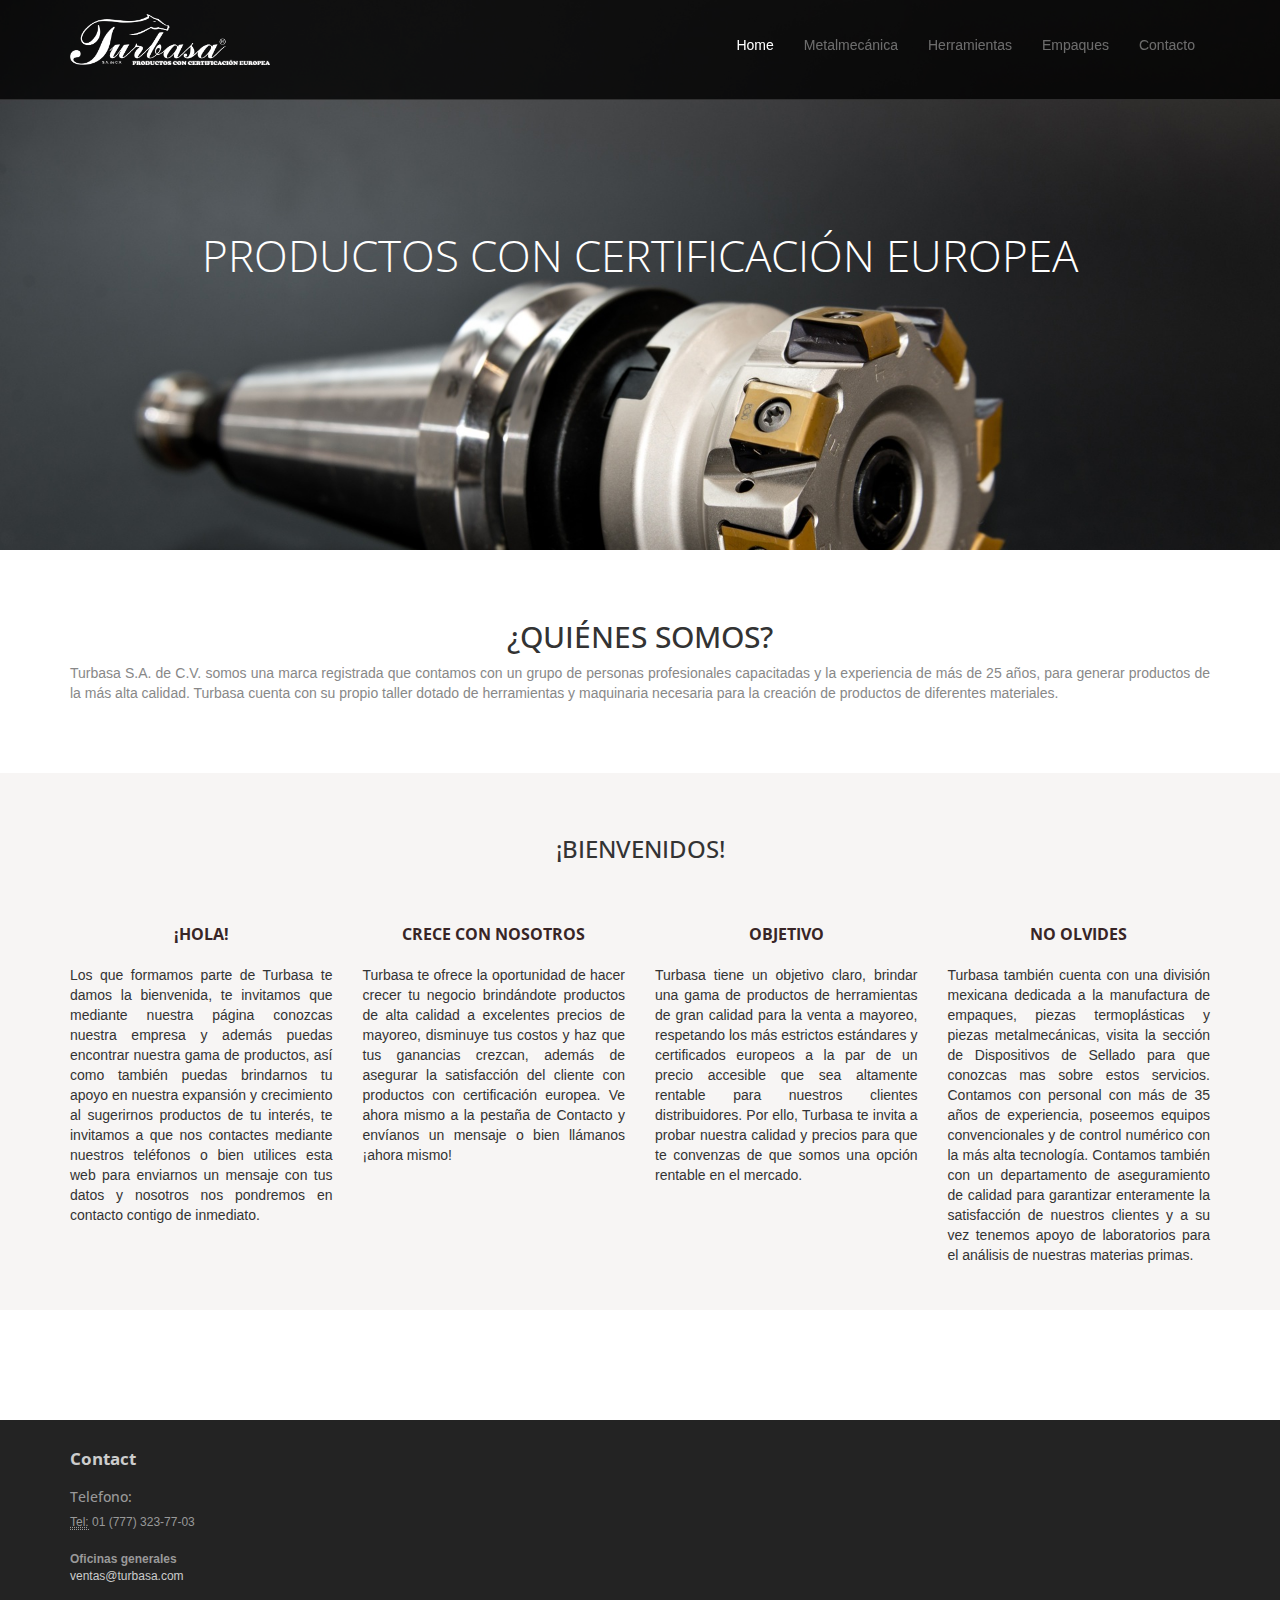
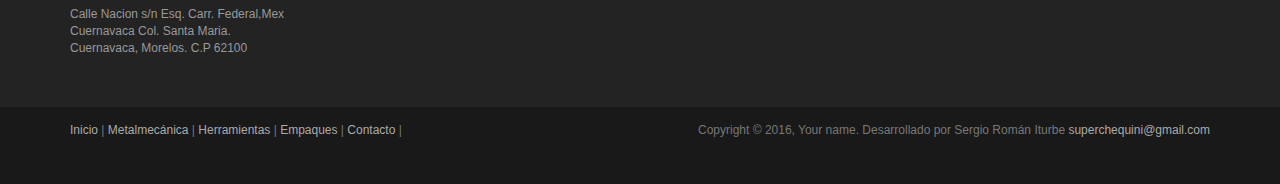
<file: index.html>
<!DOCTYPE html>
<html lang="en">
<head>
	<meta charset="utf-8">
	<meta name="viewport"    content="width=device-width, initial-scale=1.0">
	<meta name="description" content="">
	<meta name="author"      content="Sergey Pozhilov (GetTemplate.com)">

	<title>Index Turbasa Sa de Cv</title>

	<link rel="shortcut icon" href="assets/images/gt_favicon.png">

	<link rel="stylesheet" media="screen" href="http://fonts.googleapis.com/css?family=Open+Sans:300,400,700">
	<link rel="stylesheet" href="assets/css/bootstrap.min.css">
	<link rel="stylesheet" href="assets/css/font-awesome.min.css">

	<!-- Custom styles for our template -->
	<link rel="stylesheet" href="assets/css/bootstrap-theme.css" media="screen" >
	<link rel="stylesheet" href="assets/css/main.css">

	<!-- HTML5 shim and Respond.js IE8 support of HTML5 elements and media queries -->
	<!--[if lt IE 9]>
	<script src="assets/js/html5shiv.js"></script>
	<script src="assets/js/respond.min.js"></script>
	<![endif]-->
</head>

<body class="home">
	<!-- Fixed navbar -->
	<div  id="customtopbar2" class="navbar navbar-inverse navbar-fixed-top headroom" >
		<div  class="container">
			<div class="navbar-header">
				<!-- Button for smallest screens -->
				<button type="button" class="navbar-toggle" data-toggle="collapse" data-target=".navbar-collapse"><span class="icon-bar"></span> <span class="icon-bar"></span> <span class="icon-bar"></span> </button>
				<a class="navbar-brand" href="index.html"><img id="brand-logo" src="assets/images/logo.png" alt="Progressus HTML5 template"></a>
			</div>
			<div class="navbar-collapse collapse">
				<ul  id="customtopbar" class="nav navbar-nav pull-right">

					<li class="active"><a href="#">Home</a></li>
					<li><a href="metalmecanica.html">Metalmecánica</a></li>
					<li><a href="herramientas.html">Herramientas</a></li>
					<li><a href="empaques.html">Empaques</a></li>
					<li><a href="contact.html">Contacto</a></li>


					</ul>
					</ul>
			</div><!--/.nav-collapse -->
		</div>
	</div>
	<!-- /.navbar -->

	<!-- Header -->
	<header id="head">
		<div class="container">
			<div class="row">
				<h1 class="lead">PRODUCTOS CON CERTIFICACIÓN EUROPEA</h1>
	<!--		<p class="tagline">PROGRESSUS: free business bootstrap template by <a href="http://www.gettemplate.com/?utm_source=progressus&amp;utm_medium=template&amp;utm_campaign=progressus">GetTemplate</a></p> -->

			</div>
		</div>
	</header>
	<!-- /Header -->

	<!-- Intro -->
	<div class="container text-center">
		<br> <br>
		<h2 class="thin">¿QUIÉNES SOMOS?</h2>
		<p  class="text-justify text-muted">
Turbasa S.A. de C.V. somos una marca registrada que contamos con un grupo de personas profesionales capacitadas y la experiencia de más de 25 años, para generar productos de la más alta calidad. Turbasa cuenta con su propio taller dotado de herramientas y maquinaria necesaria para la creación de productos de diferentes materiales.
		</p>
	</div>
	<!-- /Intro-->

	<!-- Highlights - jumbotron -->
	<div class="jumbotron top-space">
		<div class="container">

			<h3 class="text-center thin">¡BIENVENIDOS!</h3>

			<div class="row">
				<div class="col-md-3 col-sm-6 highlight">
					<div class="h-caption"><h4></i>¡HOLA!</h4></div>
					<div class="h-body text-center">
						<p class="text-justify" >Los que formamos parte de Turbasa te damos la bienvenida, te invitamos que mediante nuestra página conozcas nuestra empresa y además puedas encontrar nuestra gama de productos, así como también puedas brindarnos tu apoyo en nuestra expansión y crecimiento al sugerirnos productos de tu interés, te invitamos a que nos contactes mediante nuestros teléfonos o bien utilices esta web para enviarnos un mensaje con tus datos y nosotros nos pondremos en contacto contigo de inmediato.</p>
					</div>
				</div>
				<div class="col-md-3 col-sm-6 highlight">
					<div class="h-caption"><h4></i>CRECE CON NOSOTROS</h4></div>
					<div class="h-body text-center">
						<p class="text-justify" >Turbasa te ofrece la oportunidad de hacer crecer tu negocio brindándote productos de alta calidad a excelentes precios de mayoreo, disminuye tus costos y haz que tus ganancias crezcan, además de asegurar la satisfacción del cliente con productos con certificación europea. Ve ahora mismo a la pestaña de Contacto y envíanos un mensaje o bien llámanos ¡ahora mismo!</p>
					</div>
				</div>
				<div class="col-md-3 col-sm-6 highlight">
					<div class="h-caption"><h4></i>OBJETIVO</h4></div>
					<div class="h-body text-center">
						<p class="text-justify" >Turbasa tiene un objetivo claro, brindar una gama de productos de herramientas de gran calidad para la venta a mayoreo, respetando los más estrictos estándares y certificados europeos a la par de un precio accesible que sea altamente rentable para nuestros clientes distribuidores. Por ello, Turbasa te invita a probar nuestra calidad y precios para que te convenzas de que somos una opción rentable en el mercado.	</p>
					</div>
				</div>
				<div class="col-md-3 col-sm-6 highlight">
					<div class="h-caption"><h4>NO OLVIDES</i></h4></div>
					<div class="h-body text-center">
						<p class="text-justify" >Turbasa también cuenta con una división mexicana dedicada a la manufactura de empaques, piezas termoplásticas y piezas metalmecánicas, visita la sección de Dispositivos de Sellado para que conozcas mas sobre estos servicios. Contamos con personal con más de 35 años de experiencia, poseemos equipos convencionales y de control numérico con la más alta tecnología. Contamos también con un departamento de aseguramiento de calidad para garantizar enteramente la satisfacción de nuestros clientes y a su vez tenemos apoyo de laboratorios para el análisis de nuestras materias primas.</p>
					</div>
				</div>
			</div> <!-- /row  -->

		</div>
	</div>
	<!-- /Highlights -->

	<!-- container -->
	<!-- <div class="container">

		<h2 class="text-center top-space">Frequently Asked Questions</h2>
		<br>

		<div class="row">
			<div class="col-sm-6">
				<h3>Which code editor would you recommend?</h3>
				<p>I'd highly recommend you <a href="http://www.sublimetext.com/">Sublime Text</a> - a free to try text editor which I'm using daily. Awesome tool!</p>
			</div>
			<div class="col-sm-6">
				<h3>Nice header. Where do I find more images like that one?</h3>
				<p>
					Well, there are thousands of stock art galleries, but personally,
					I prefer to use photos from these sites: <a href="http://unsplash.com">Unsplash.com</a>
					and <a href="http://www.flickr.com/creativecommons/by-2.0/tags/">Flickr - Creative Commons</a></p>
			</div>
		</div> <!-- /row -->

	<!--	<div class="row">
			<div class="col-sm-6">
				<h3>Can I use it to build a site for my client?</h3>
				<p>
					Yes, you can. You may use this template for any purpose, just don't forget about the <a href="http://creativecommons.org/licenses/by/3.0/">license</a>,
					which says: "You must give appropriate credit", i.e. you must provide the name of the creator and a link to the original template in your work.
				</p>
			</div>
			<div class="col-sm-6">
				<h3>Can you customize this template for me?</h3>
				<p>Yes, I can. Please drop me a line to sergey-at-pozhilov.com and describe your needs in details. Please note, my services are not cheap.</p>
			</div>
		</div> <!-- /row -->

	<!--	<div class="jumbotron top-space">
			<h4>Dicta, nostrum nemo soluta sapiente sit dolor quae voluptas quidem doloribus recusandae facere magni ullam suscipit sunt atque rerum eaque iusto facilis esse nam veniam incidunt officia perspiciatis at voluptatibus. Libero, aliquid illum possimus numquam fuga.</h4>
     		<p class="text-right"><a class="btn btn-primary btn-large">Learn more »</a></p>
  		</div>

</div>	<!-- /container -->

	<!-- Social links. @TODO: replace by link/instructions in template -->
	<section id="social">
		<div class="container">
			<div class="wrapper clearfix">
				<!-- AddThis Button BEGIN -->
				<div class="addthis_toolbox addthis_default_style">
				<a class="addthis_button_facebook_like" fb:like:layout="button_count"></a>
				<a class="addthis_button_tweet"></a>
				<a class="addthis_button_linkedin_counter"></a>
				<a class="addthis_button_google_plusone" g:plusone:size="medium"></a>
				</div>
				<!-- AddThis Button END -->
			</div>
		</div>
	</section>
	<!-- /social links -->


	<footer id="footer" class="top-space">

		<div class="footer1">
			<div class="container">
				<div class="row">

					<div class="col-md-3 widget">
						<h3 class="widget-title">Contact</h3>
						<div class="widget-body">
							<h5>Telefono:</h5>
							<address>
								<abbr title="Phone"> Tel:</abbr> 01 (777) 323-77-03
							</address>
							<address>
								<strong>Oficinas generales</strong><br>
			   				<a href="mailto:#">ventas@turbasa.com</a>

			 				</address>
							<address>
								Calle Nacion s/n Esq. Carr. Federal,Mex<br>
								Cuernavaca Col. Santa Maria.<br>
								Cuernavaca, Morelos. C.P 62100<br>
							</address>
							</p>
						</div>
					</div>

					<!--<div class="col-md-3 widget">
						<h3 class="widget-title">Follow me</h3>
						<div class="widget-body">
				<!--			<p class="follow-me-icons">
								<a href=""><i class="fa fa-twitter fa-2"></i></a>
								<a href=""><i class="fa fa-dribbble fa-2"></i></a>
								<a href=""><i class="fa fa-github fa-2"></i></a>
								<a href=""><i class="fa fa-facebook fa-2"></i></a>
							</p>
						</div>
					</div>

					<div class="col-md-6 widget">
						<h3 class="widget-title">Text widget</h3>
						<div class="widget-body">
		<!--					<p>Lorem ipsum dolor sit amet, consectetur adipisicing elit. Excepturi, dolores, quibusdam architecto voluptatem amet fugiat nesciunt placeat provident cumque accusamus itaque voluptate modi quidem dolore optio velit hic iusto vero praesentium repellat commodi ad id expedita cupiditate repellendus possimus unde?</p>
							<p>Eius consequatur nihil quibusdam! Laborum, rerum, quis, inventore ipsa autem repellat provident assumenda labore soluta minima alias temporibus facere distinctio quas adipisci nam sunt explicabo officia tenetur at ea quos doloribus dolorum voluptate reprehenderit architecto sint libero illo et hic.</p>
						</div>
					</div>

				</div> <!-- /row of widgets -->
			</div>
		</div>

		<div class="footer2">
			<div class="container">
				<div class="row">

					<div class="col-md-6 widget">
						<div class="widget-body">
							<p class="simplenav">
								<a href="index.html">Inicio</a> |
								<a href="metalmecanica.html">Metalmecánica</a> |
								<a href="herramientas.html">Herramientas</a> |
								<a href="empaques.html">Empaques</a> |
								<a href="contact.html">Contacto</a> |

							</p>
						</div>
					</div>

					<div class="col-md-6 widget">
						<div class="widget-body">
							<p class="text-right">
								Copyright &copy; 2016, Your name. Desarrollado por Sergio Román Iturbe  <a href="superchequini@gmail.com" rel="designer">superchequini@gmail.com</a>
							</p>
						</div>
					</div>

				</div> <!-- /row of widgets -->
			</div>
		</div>

	</footer>





	<!-- JavaScript libs are placed at the end of the document so the pages load faster -->
	<script src="http://ajax.googleapis.com/ajax/libs/jquery/1.10.2/jquery.min.js"></script>
	<script src="http://netdna.bootstrapcdn.com/bootstrap/3.0.0/js/bootstrap.min.js"></script>
	<script src="assets/js/headroom.min.js"></script>
	<script src="assets/js/jQuery.headroom.min.js"></script>
	<script src="assets/js/template.js"></script>
</body>
</html>
</file>
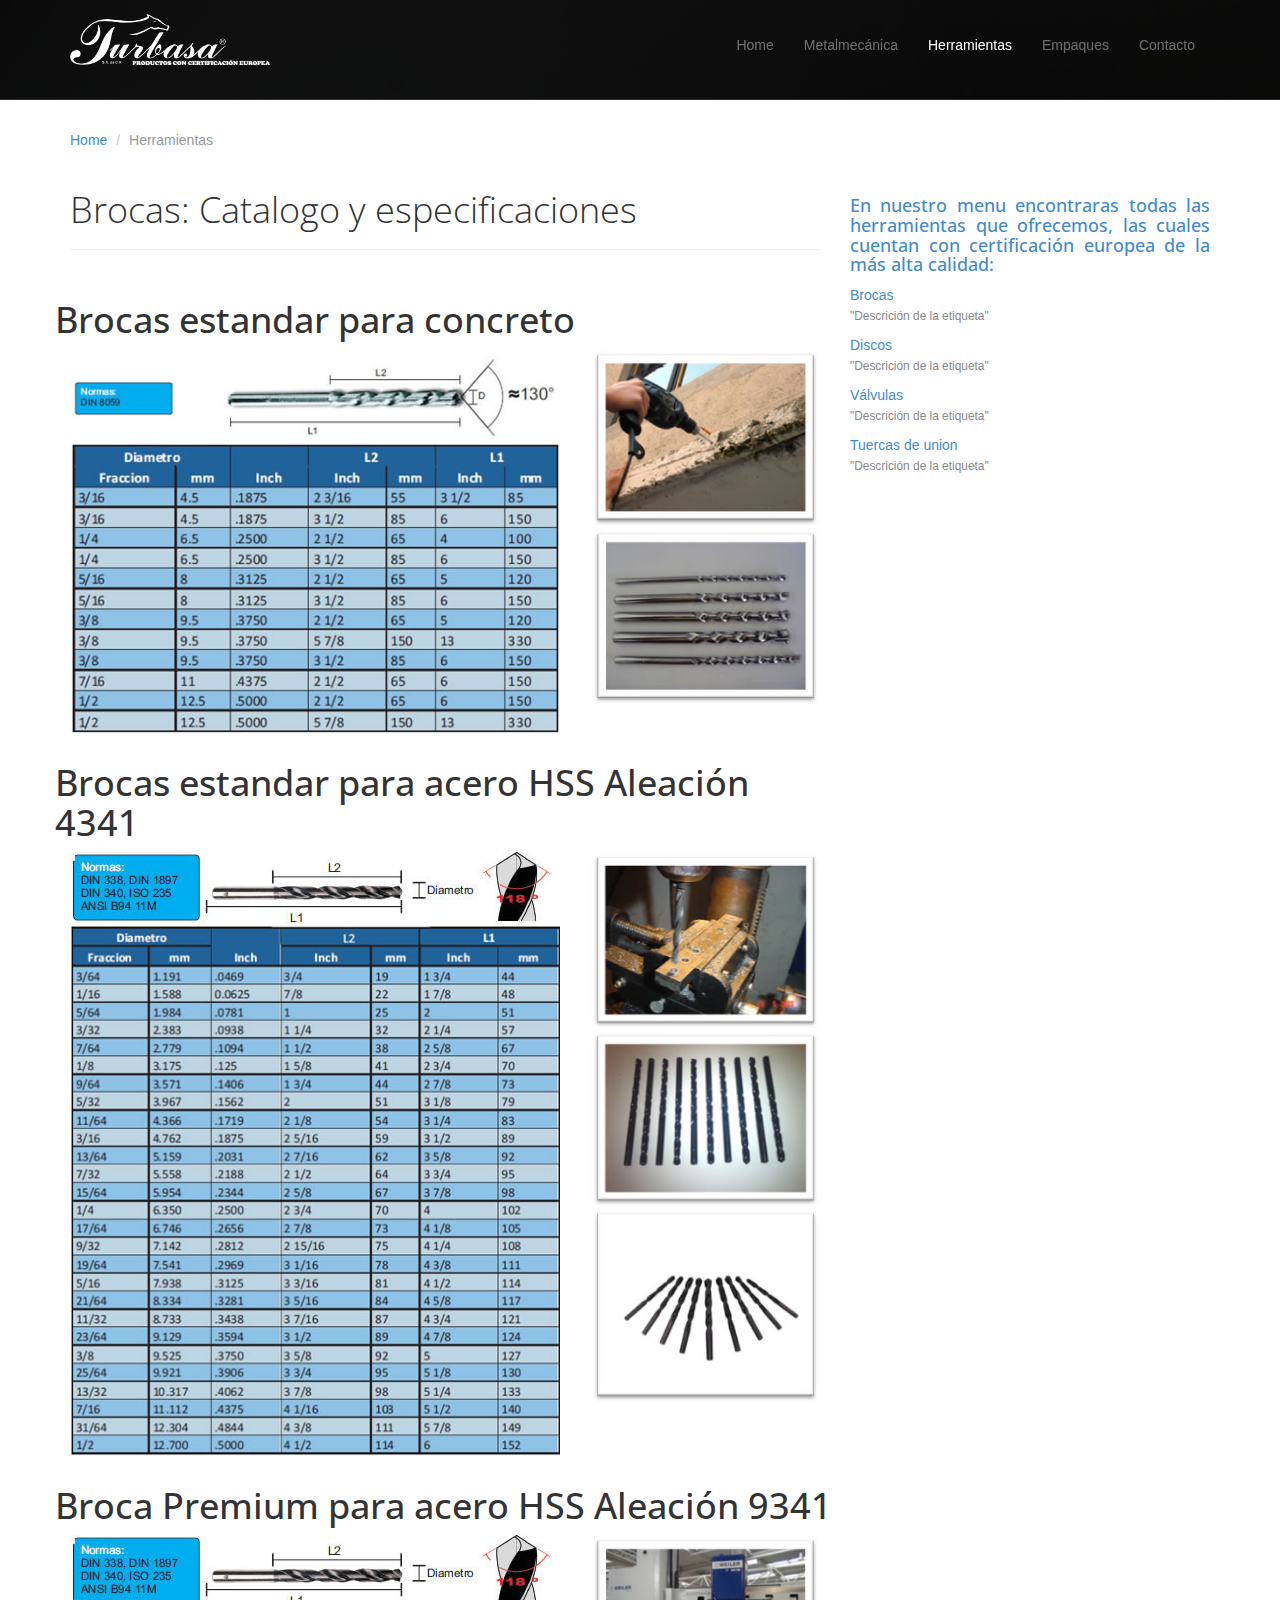
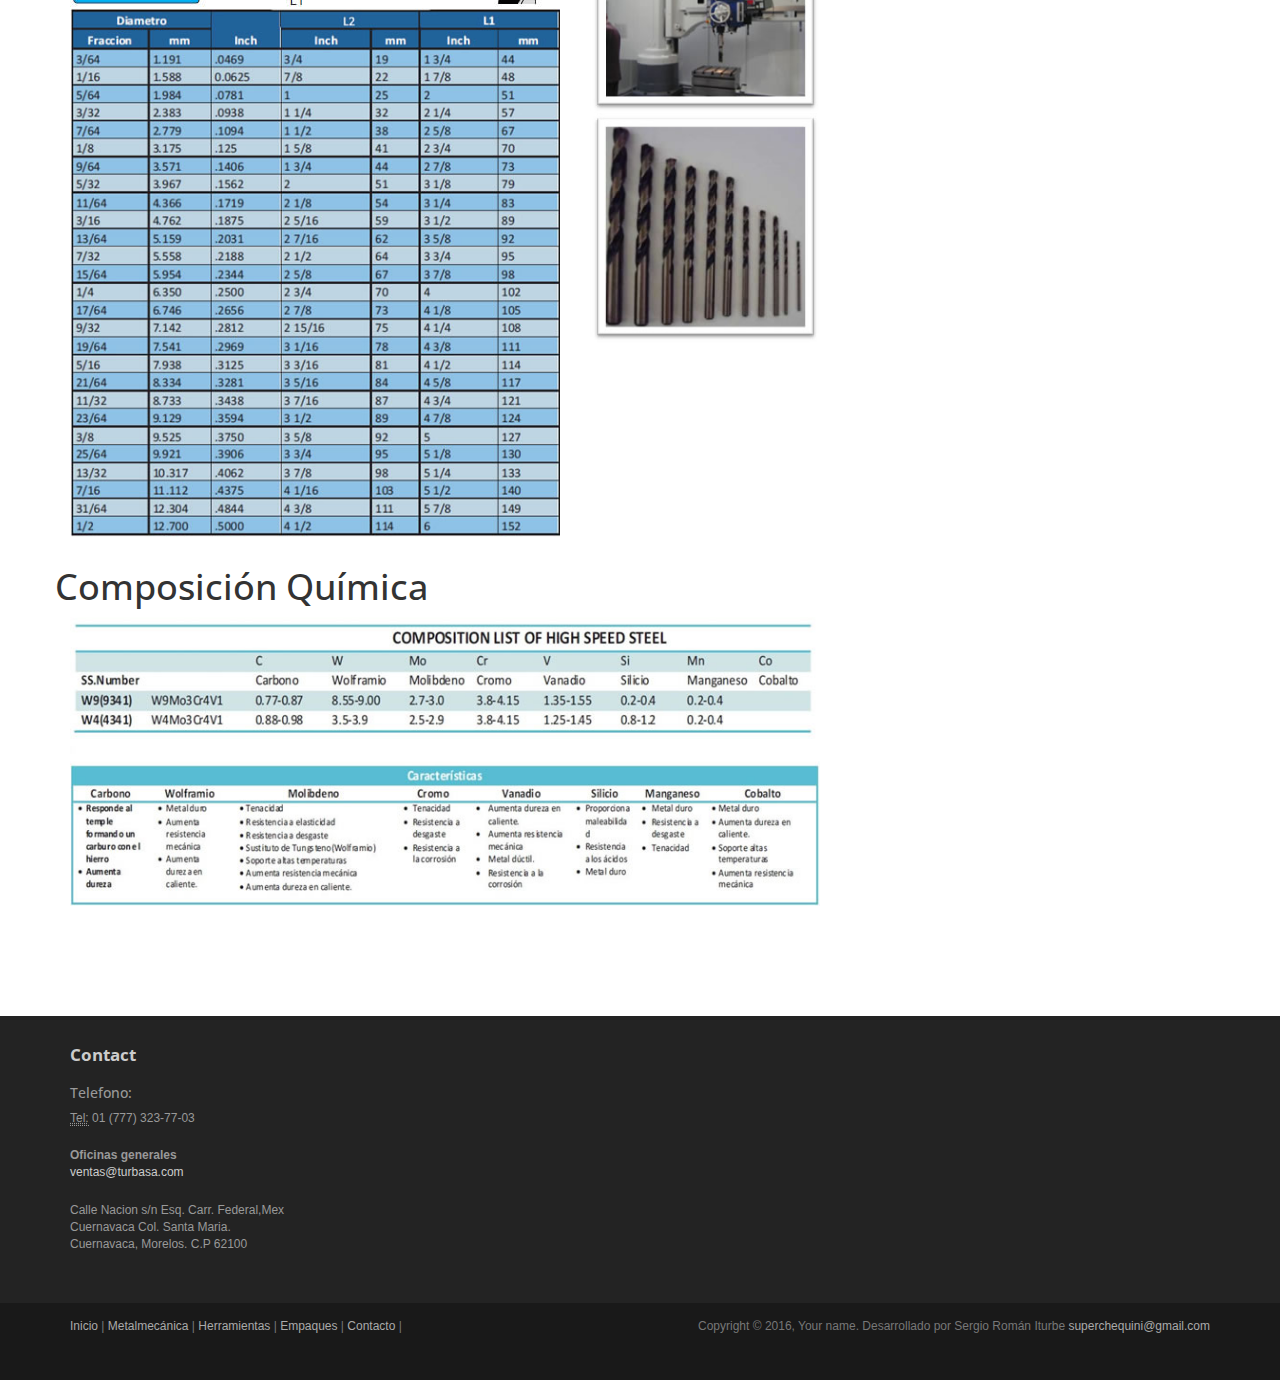
<file: Brocas.html>
<!DOCTYPE html>
<html lang="en">
<head>
	<meta charset="utf-8">
	<meta name="viewport"    content="width=device-width, initial-scale=1.0">
	<meta name="description" content="">
	<meta name="author"      content="Sergey Pozhilov (GetTemplate.com)">

	<title>metalmecanica - Progressus Bootstrap template</title>

	<link rel="shortcut icon" href="assets/images/gt_favicon.png">

	<link rel="stylesheet" media="screen" href="http://fonts.googleapis.com/css?family=Open+Sans:300,400,700">
	<link rel="stylesheet" href="assets/css/bootstrap.min.css">
	<link rel="stylesheet" href="assets/css/font-awesome.min.css">

	<!-- Custom styles for our template -->
	<link rel="stylesheet" href="assets/css/bootstrap-theme.css" media="screen" >
	<link rel="stylesheet" href="assets/css/main.css">

	<!-- HTML5 shim and Respond.js IE8 support of HTML5 elements and media queries -->
	<!--[if lt IE 9]>
	<script src="assets/js/html5shiv.js"></script>
	<script src="assets/js/respond.min.js"></script>
	<![endif]-->
</head>

<body>
	<!-- Fixed navbar -->
	<div id = "customtopbar2"  class="navbar navbar-inverse navbar-fixed-top headroom" >
		<div class="container">
			<div class="navbar-header">
				<!-- Button for smallest screens -->
				<button type="button" class="navbar-toggle" data-toggle="collapse" data-target=".navbar-collapse"><span class="icon-bar"></span> <span class="icon-bar"></span> <span class="icon-bar"></span> </button>
				<a  class="navbar-brand" href="index.html"><img  id="brand-logo" src="assets/images/logo.png"<></a>
			</div>
			<div class="navbar-collapse collapse">
				<ul  id="customtopbar" class="nav navbar-nav pull-right">
					<li><a href="index.html">Home</a></li>
					<li><a href="metalmecanica.html">Metalmecánica</a></li>
					<li class="active"><a href="herramientas.html">Herramientas</a></li>
					<li><a href="empaques.html">Empaques</a></li>
					<li><a href="contact.html">Contacto</a></li>

				</ul>
				</ul>
			</div><!--/.nav-collapse -->
		</div>
	</div>
	<!-- /.navbar -->
	<header id="head" class="secondary"></header>

	<!-- container -->
	<div class="container">
   	<ol class="breadcrumb">
			<li><a href="index.html">Home</a></li>
			<li class="active">Herramientas</li>
		</ol>

		<div class="row">

			<!-- Article main content -->
			<article class="col-sm-8 maincontent">
				<header class="page-header">
					<h1 class="page-title">Brocas: Catalogo y especificaciones</h1>

				</header>

				<div class="row">

					<h1>Brocas estandar para concreto</h1>
					<div class="col-md-8">
						<a href="assets/images/h1.jpg" >
						<img  class="img-responsive" src="assets/images/h1.jpg" alt="assets/images/h1" >
						<a href="assets/images/h2.jpg" >
						<img  class="img-responsive" src="assets/images/h2.jpg" alt="assets/images/h2" >
						</a>
					</div>

					<div class="col-md-4">
						<a href="assets/images/h3.jpg" >
						<img  class="img-responsive" src="assets/images/h3.jpg" alt="assets/images/h3" >
						<a href="assets/images/h4.jpg" >
						<img  class="img-responsive" src="assets/images/h4.jpg" alt="assets/images/h4" >
						</a>
					</div>


					</div>

				<div class="row">

					<h1>Brocas estandar para acero HSS Aleación 4341</h1>
					<div class="col-md-8">
						<a href="assets/images/h5.jpg" >
						<img  class="img-responsive" src="assets/images/h5.jpg" alt="assets/images/h5" >
						<a href="assets/images/h6.jpg" >
						<img  class="img-responsive" src="assets/images/h6.jpg" alt="assets/images/h6" >
						</a>
					</div>

					<div class="col-md-4">
						<a href="assets/images/h7.jpg" >
						<img  class="img-responsive" src="assets/images/h7.jpg" alt="assets/images/h7" >
						<a href="assets/images/h8.jpg" >
						<img  class="img-responsive" src="assets/images/h8.jpg" alt="assets/images/h8" >
						<a href="assets/images/h9.jpg" >
						<img  class="img-responsive" src="assets/images/h9.jpg" alt="assets/images/h9" >
						</a>
					</div>


				</div>

				<div class="row">

					<h1>Broca Premium para acero HSS Aleación 9341</h1>
					<div class="col-md-8">
						<a href="assets/images/h10.jpg" >
						<img  class="img-responsive" src="assets/images/h10.jpg" alt="assets/images/h10" >
						<a href="assets/images/h11.jpg" >
						<img  class="img-responsive" src="assets/images/h11.jpg" alt="assets/images/h11" >
						</a>
					</div>

					<div class="col-md-4">
						<a href="assets/images/h12.jpg" >
						<img  class="img-responsive" src="assets/images/h12.jpg" alt="assets/images/h12" >
						<a href="assets/images/h13.jpg" >
						<img  class="img-responsive" src="assets/images/h13.jpg" alt="assets/images/h13" >
						</a>
					</div>

				</div>


				<div class="row">

					<h1>Composición Química</h1>
					<div class="col-md-12">
						<a href="assets/images/h14.jpg" >
						<img  class="img-responsive" src="assets/images/h14.jpg" alt="assets/images/h14" >
					</div>


				</div>







			</article>
			<!-- /Article -->

			<!-- Sidebar -->


			<aside class="col-sm-4 sidebar sidebar-right">
				<div class="widget">
					<div class="widget">
						<h4 class="text-justify">En nuestro menu encontraras todas las herramientas que ofrecemos, las cuales cuentan con certificación europea de la más alta calidad:</h4>
						<ul class="list-unstyled list-spaces">
							<li><a href="Brocas.html">Brocas</a><br><span class="small text-muted">"Descrición de la etiqueta"</span></li>
							<li><a href="Discos.html">Discos</a><br><span class="small text-muted">"Descrición de la etiqueta"</span></li>
							<li><a href="Valvulas.html">Válvulas</a><br><span class="small text-muted">"Descrición de la etiqueta"</span></li>
							<li><a href="Tuercasunion.html">Tuercas de union</a><br><span class="small text-muted">"Descrición de la etiqueta"</span></li>

					</ul>
				</div>

			</aside>
			<!-- /Sidebar -->

		</div>
	</div>	<!-- /container -->


	<section id="social">
		<div class="container">
			<div class="wrapper clearfix">
				<!-- AddThis Button BEGIN -->
				<div class="addthis_toolbox addthis_default_style">
				<a class="addthis_button_facebook_like" fb:like:layout="button_count"></a>
				<a class="addthis_button_tweet"></a>
				<a class="addthis_button_linkedin_counter"></a>
				<a class="addthis_button_google_plusone" g:plusone:size="medium"></a>
				</div>
				<!-- AddThis Button END -->
			</div>
		</div>
	</section>
	<!-- /social links -->


	<footer id="footer" class="top-space">

		<div class="footer1">
			<div class="container">
				<div class="row">

					<div class="col-md-3 widget">
						<h3 class="widget-title">Contact</h3>
						<div class="widget-body">
							<h5>Telefono:</h5>
							<address>
								<abbr title="Phone"> Tel:</abbr> 01 (777) 323-77-03
							</address>
							<address>
								<strong>Oficinas generales</strong><br>
								<a href="mailto:#">ventas@turbasa.com</a>

							</address>
							<address>
								Calle Nacion s/n Esq. Carr. Federal,Mex<br>
								Cuernavaca Col. Santa Maria.<br>
								Cuernavaca, Morelos. C.P 62100<br>
							</address>
							</p>
						</div>
					</div>

					<!--<div class="col-md-3 widget">
						<h3 class="widget-title">Follow me</h3>
						<div class="widget-body">
				<!--			<p class="follow-me-icons">
								<a href=""><i class="fa fa-twitter fa-2"></i></a>
								<a href=""><i class="fa fa-dribbble fa-2"></i></a>
								<a href=""><i class="fa fa-github fa-2"></i></a>
								<a href=""><i class="fa fa-facebook fa-2"></i></a>
							</p>
						</div>
					</div>

					<div class="col-md-6 widget">
						<h3 class="widget-title">Text widget</h3>
						<div class="widget-body">
		<!--					<p>Lorem ipsum dolor sit amet, consectetur adipisicing elit. Excepturi, dolores, quibusdam architecto voluptatem amet fugiat nesciunt placeat provident cumque accusamus itaque voluptate modi quidem dolore optio velit hic iusto vero praesentium repellat commodi ad id expedita cupiditate repellendus possimus unde?</p>
							<p>Eius consequatur nihil quibusdam! Laborum, rerum, quis, inventore ipsa autem repellat provident assumenda labore soluta minima alias temporibus facere distinctio quas adipisci nam sunt explicabo officia tenetur at ea quos doloribus dolorum voluptate reprehenderit architecto sint libero illo et hic.</p>
						</div>
					</div>

				</div> <!-- /row of widgets -->
			</div>
		</div>

		<div class="footer2">
			<div class="container">
				<div class="row">

					<div class="col-md-6 widget">
						<div class="widget-body">
							<p class="simplenav">
								<a href="index.html">Inicio</a> |
								<a href="metalmecanica.html">Metalmecánica</a> |
								<a href="herramientas.html">Herramientas</a> |
								<a href="empaques.html">Empaques</a> |
								<a href="contact.html">Contacto</a> |

							</p>
						</div>
					</div>

					<div class="col-md-6 widget">
						<div class="widget-body">
							<p class="text-right">
								Copyright &copy; 2016, Your name. Desarrollado por Sergio Román Iturbe  <a href="superchequini@gmail.com" rel="designer">superchequini@gmail.com</a>
							</p>
						</div>
					</div>

				</div> <!-- /row of widgets -->
			</div>
		</div>

	</footer>





	<!-- JavaScript libs are placed at the end of the document so the pages load faster -->
	<script src="http://ajax.googleapis.com/ajax/libs/jquery/1.10.2/jquery.min.js"></script>
	<script src="http://netdna.bootstrapcdn.com/bootstrap/3.0.0/js/bootstrap.min.js"></script>
	<script src="assets/js/headroom.min.js"></script>
	<script src="assets/js/jQuery.headroom.min.js"></script>
	<script src="assets/js/template.js"></script>
</body>
</html>
</file>
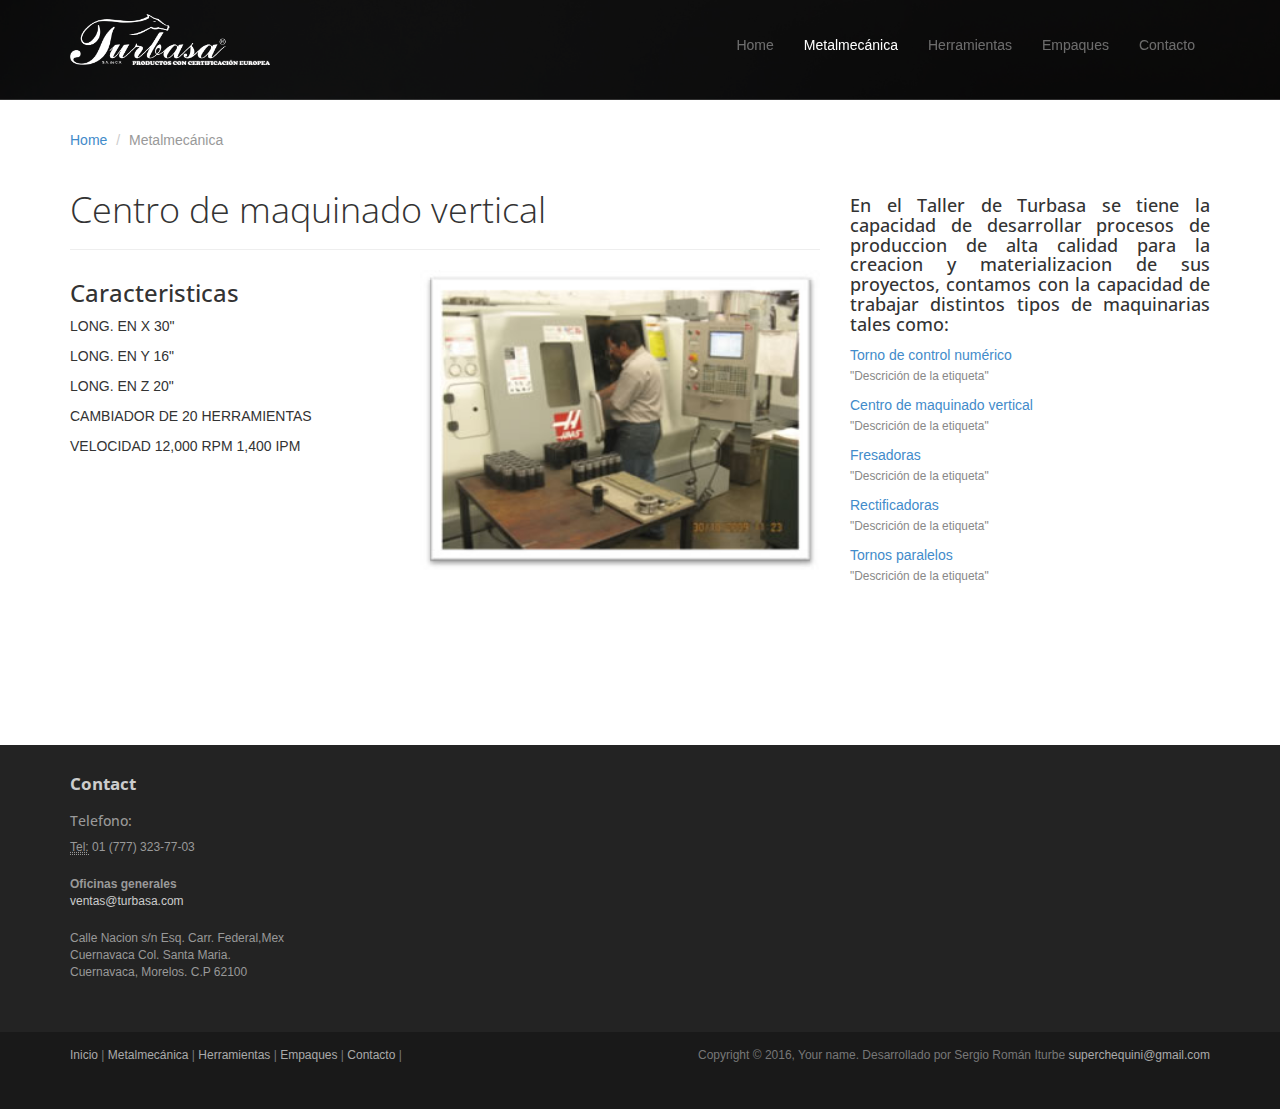
<file: Cenmaqver.html>
<!DOCTYPE html>
<html lang="en">
<head>
	<meta charset="utf-8">
	<meta name="viewport"    content="width=device-width, initial-scale=1.0">
	<meta name="description" content="">
	<meta name="author"      content="Sergey Pozhilov (GetTemplate.com)">

	<title>metalmecanica - Progressus Bootstrap template</title>

	<link rel="shortcut icon" href="assets/images/gt_favicon.png">

	<link rel="stylesheet" media="screen" href="http://fonts.googleapis.com/css?family=Open+Sans:300,400,700">
	<link rel="stylesheet" href="assets/css/bootstrap.min.css">
	<link rel="stylesheet" href="assets/css/font-awesome.min.css">

	<!-- Custom styles for our template -->
	<link rel="stylesheet" href="assets/css/bootstrap-theme.css" media="screen" >
	<link rel="stylesheet" href="assets/css/main.css">

	<!-- HTML5 shim and Respond.js IE8 support of HTML5 elements and media queries -->
	<!--[if lt IE 9]>
	<script src="assets/js/html5shiv.js"></script>
	<script src="assets/js/respond.min.js"></script>
	<![endif]-->
</head>

<body>
	<!-- Fixed navbar -->
	<div id = "customtopbar2"  class="navbar navbar-inverse navbar-fixed-top headroom" >
		<div class="container">
			<div class="navbar-header">
				<!-- Button for smallest screens -->
				<button type="button" class="navbar-toggle" data-toggle="collapse" data-target=".navbar-collapse"><span class="icon-bar"></span> <span class="icon-bar"></span> <span class="icon-bar"></span> </button>
				<a  class="navbar-brand" href="index.html"><img  id="brand-logo" src="assets/images/logo.png"<></a>
			</div>
			<div class="navbar-collapse collapse">
				<ul  id="customtopbar" class="nav navbar-nav pull-right">

					<li><a href="index.html">Home</a></li>
					<li class="active"><a href="metalmecanica.html">Metalmecánica</a></li>
					<li><a href="herramientas.html">Herramientas</a></li>
					<li><a href="empaques.html">Empaques</a></li>
					<li><a href="contact.html">Contacto</a></li>


			  	</ul>
				  </ul>
			</div><!--/.nav-collapse -->
		</div>
	</div>
	<!-- /.navbar -->
	<header id="head" class="secondary"></header>

	<!-- container -->
	<div class="container">
   	<ol class="breadcrumb">
			<li><a href="index.html">Home</a></li>
			<li class="active">Metalmecánica</li>
		</ol>

		<div class="row">

			<!-- Article main content -->
			<article class="col-sm-8 maincontent">
				<header class="page-header">
					<h1 class="page-title">Centro de maquinado vertical</h1>
				</header>

				<p><p class= "text-justify"  > </p>
				<p><img src="assets/images/maquinados2.jpg" alt="" class="img-rounded pull-right" width="400" >
				<h3>Caracteristicas</h3>
				<p class="text-justify">LONG. EN X 30"</p>
				<p class="text-justify">LONG. EN Y 16"</p>
				<p class="text-justify">LONG. EN Z 20"</p>
				<p class="text-justify">CAMBIADOR DE 20 HERRAMIENTAS</p>
				<p class="text-justify">VELOCIDAD 12,000 RPM 1,400 IPM</p>

			</article>
			<!-- /Article -->

			<!-- Sidebar -->


			<aside class="col-sm-4 sidebar sidebar-right">
				<div class="widget">
					<h4 class="text-justify">
En el Taller de Turbasa se tiene la capacidad de desarrollar procesos de produccion de alta calidad para la creacion y materializacion de sus proyectos, contamos con la capacidad de trabajar distintos tipos de maquinarias tales como:</h4>
					<ul class="list-unstyled list-spaces">
						<li><a href="Tornocnc.html">Torno de control numérico</a><br><span class="small text-muted">"Descrición de la etiqueta"</span></li>
						<li class="active"><a href="Cenmaqver.html">Centro de maquinado vertical</a><br><span class="small text-muted">"Descrición de la etiqueta"</span></li>
						<li><a href="Fresadora.html">Fresadoras</a><br><span class="small text-muted">"Descrición de la etiqueta"</span></li>
						<li><a href="Rectificadora.html">Rectificadoras</a><br><span class="small text-muted">"Descrición de la etiqueta"</span></li>
						<li><a href="Torparalelo.html">Tornos paralelos</a><br><span class="small text-muted">"Descrición de la etiqueta"</span></li>
					</ul>
				</div>

			</aside>
			<!-- /Sidebar -->

		</div>
	</div>	<!-- /container -->


	<section id="social">
		<div class="container">
			<div class="wrapper clearfix">
				<!-- AddThis Button BEGIN -->
				<div class="addthis_toolbox addthis_default_style">
				<a class="addthis_button_facebook_like" fb:like:layout="button_count"></a>
				<a class="addthis_button_tweet"></a>
				<a class="addthis_button_linkedin_counter"></a>
				<a class="addthis_button_google_plusone" g:plusone:size="medium"></a>
				</div>
				<!-- AddThis Button END -->
			</div>
		</div>
	</section>
	<!-- /social links -->


	<footer id="footer" class="top-space">

		<div class="footer1">
			<div class="container">
				<div class="row">

					<div class="col-md-3 widget">
						<h3 class="widget-title">Contact</h3>
						<div class="widget-body">
							<h5>Telefono:</h5>
							<address>
								<abbr title="Phone"> Tel:</abbr> 01 (777) 323-77-03
							</address>
							<address>
								<strong>Oficinas generales</strong><br>
			   				<a href="mailto:#">ventas@turbasa.com</a>

			 				</address>
							<address>
								Calle Nacion s/n Esq. Carr. Federal,Mex<br>
								Cuernavaca Col. Santa Maria.<br>
								Cuernavaca, Morelos. C.P 62100<br>
							</address>
							</p>
						</div>
					</div>

					<!--<div class="col-md-3 widget">
						<h3 class="widget-title">Follow me</h3>
						<div class="widget-body">
				<!--			<p class="follow-me-icons">
								<a href=""><i class="fa fa-twitter fa-2"></i></a>
								<a href=""><i class="fa fa-dribbble fa-2"></i></a>
								<a href=""><i class="fa fa-github fa-2"></i></a>
								<a href=""><i class="fa fa-facebook fa-2"></i></a>
							</p>
						</div>
					</div>

					<div class="col-md-6 widget">
						<h3 class="widget-title">Text widget</h3>
						<div class="widget-body">
		<!--					<p>Lorem ipsum dolor sit amet, consectetur adipisicing elit. Excepturi, dolores, quibusdam architecto voluptatem amet fugiat nesciunt placeat provident cumque accusamus itaque voluptate modi quidem dolore optio velit hic iusto vero praesentium repellat commodi ad id expedita cupiditate repellendus possimus unde?</p>
							<p>Eius consequatur nihil quibusdam! Laborum, rerum, quis, inventore ipsa autem repellat provident assumenda labore soluta minima alias temporibus facere distinctio quas adipisci nam sunt explicabo officia tenetur at ea quos doloribus dolorum voluptate reprehenderit architecto sint libero illo et hic.</p>
						</div>
					</div>

				</div> <!-- /row of widgets -->
			</div>
		</div>

		<div class="footer2">
			<div class="container">
				<div class="row">

					<div class="col-md-6 widget">
						<div class="widget-body">
							<p class="simplenav">
								<a href="index.html">Inicio</a> |
								<a href="metalmecanica.html">Metalmecánica</a> |
								<a href="herramientas.html">Herramientas</a> |
								<a href="empaques.html">Empaques</a> |
								<a href="contact.html">Contacto</a> |

							</p>
						</div>
					</div>

					<div class="col-md-6 widget">
						<div class="widget-body">
							<p class="text-right">
								Copyright &copy; 2016, Your name. Desarrollado por Sergio Román Iturbe  <a href="superchequini@gmail.com" rel="designer">superchequini@gmail.com</a>
							</p>
						</div>
					</div>

				</div> <!-- /row of widgets -->
			</div>
		</div>

	</footer>





	<!-- JavaScript libs are placed at the end of the document so the pages load faster -->
	<script src="http://ajax.googleapis.com/ajax/libs/jquery/1.10.2/jquery.min.js"></script>
	<script src="http://netdna.bootstrapcdn.com/bootstrap/3.0.0/js/bootstrap.min.js"></script>
	<script src="assets/js/headroom.min.js"></script>
	<script src="assets/js/jQuery.headroom.min.js"></script>
	<script src="assets/js/template.js"></script>
</body>
</html>
</file>
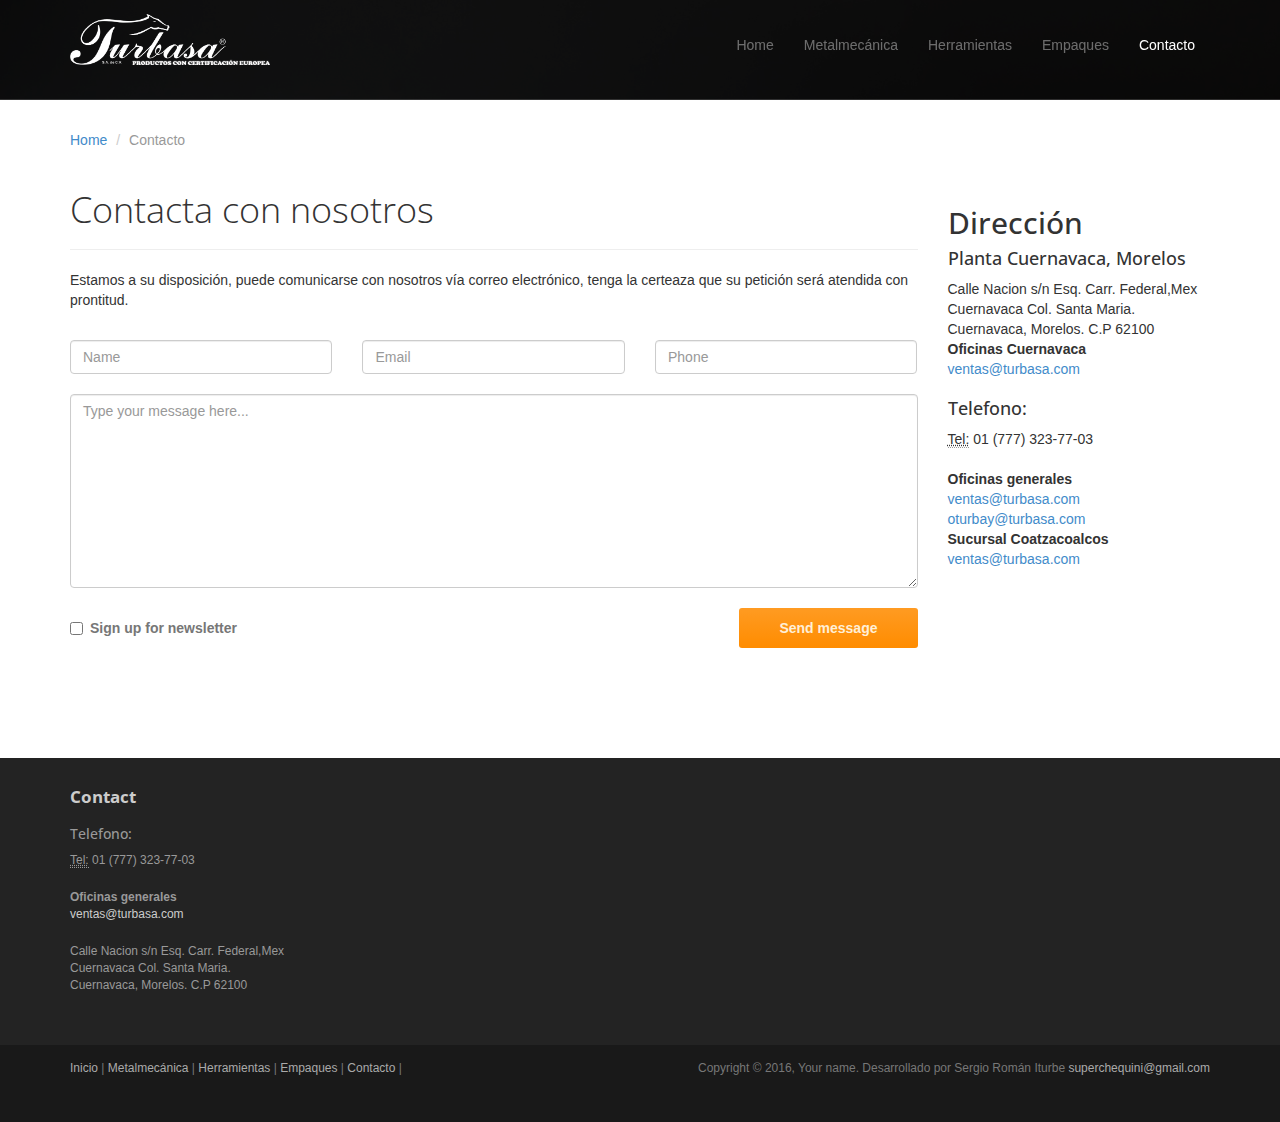
<file: contact.html>
<!DOCTYPE html>
<html lang="en">
<head>
	<meta charset="utf-8">
	<meta name="viewport"    content="width=device-width, initial-scale=1.0">
	<meta name="description" content="">
	<meta name="author"      content="Sergey Pozhilov (GetTemplate.com)">

	<title>Index Turbasa Sa de Cv</title>

	<link rel="shortcut icon" href="assets/images/gt_favicon.png">

	<link rel="stylesheet" media="screen" href="http://fonts.googleapis.com/css?family=Open+Sans:300,400,700">
	<link rel="stylesheet" href="assets/css/bootstrap.min.css">
	<link rel="stylesheet" href="assets/css/font-awesome.min.css">

	<!-- Custom styles for our template -->
	<link rel="stylesheet" href="assets/css/bootstrap-theme.css" media="screen" >
	<link rel="stylesheet" href="assets/css/main.css">

	<!-- HTML5 shim and Respond.js IE8 support of HTML5 elements and media queries -->
	<!--[if lt IE 9]>
	<script src="assets/js/html5shiv.js"></script>
	<script src="assets/js/respond.min.js"></script>
	<![endif]-->
</head>

<body class="home">
	<!-- Fixed navbar -->
	<div  id="customtopbar2" class="navbar navbar-inverse navbar-fixed-top headroom" >
		<div  class="container">
			<div class="navbar-header">
				<!-- Button for smallest screens -->
				<button type="button" class="navbar-toggle" data-toggle="collapse" data-target=".navbar-collapse"><span class="icon-bar"></span> <span class="icon-bar"></span> <span class="icon-bar"></span> </button>
				<a class="navbar-brand" href="index.html"><img id="brand-logo" src="assets/images/logo.png" alt="Progressus HTML5 template"></a>
			</div>
			<div class="navbar-collapse collapse">
				<ul  id="customtopbar" class="nav navbar-nav pull-right">

					<li><a href="index.html">Home</a></li>
					<li><a href="metalmecanica.html">Metalmecánica</a></li>
					<li><a href="herramientas.html">Herramientas</a></li>
					<li><a href="empaques.html">Empaques</a></li>
					<li class="active"><a href="contact.html">Contacto</a></li>


					</ul>
					</ul>
			</div><!--/.nav-collapse -->
		</div>
	</div>
	<!-- /.navbar -->

	<header id="head" class="secondary"></header>

	<!-- container -->
	<div class="container">

		<ol class="breadcrumb">
			<li><a href="index.html">Home</a></li>
			<li class="active">Contacto</li>
		</ol>

		<div class="row">

			<!-- Article main content -->
			<article class="col-sm-9 maincontent">
				<header class="page-header">
					<h1 class="page-title">Contacta con nosotros</h1>
				</header>

				<p>Estamos a su disposición, puede comunicarse con nosotros vía correo electrónico, tenga la certeaza que su petición será atendida con prontitud. </p>
				<br>
					<form>
						<div class="row">
							<div class="col-sm-4">
								<input class="form-control" type="text" placeholder="Name">
							</div>
							<div class="col-sm-4">
								<input class="form-control" type="text" placeholder="Email">
							</div>
							<div class="col-sm-4">
								<input class="form-control" type="text" placeholder="Phone">
							</div>
						</div>
						<br>
						<div class="row">
							<div class="col-sm-12">
								<textarea placeholder="Type your message here..." class="form-control" rows="9"></textarea>
							</div>
						</div>
						<br>
						<div class="row">
							<div class="col-sm-6">
								<label class="checkbox"><input type="checkbox"> Sign up for newsletter</label>
							</div>
							<div class="col-sm-6 text-right">
								<input class="btn btn-action" type="submit" value="Send message">
							</div>
						</div>
					</form>

			</article>
			<!-- /Article -->

			<!-- Sidebar -->
			<aside class="col-sm-3 sidebar sidebar-right">

				<div class="widget">
					<h2>Dirección</h4>
					<h4>Planta Cuernavaca, Morelos</h4>
					<address>
						Calle Nacion s/n Esq. Carr. Federal,Mex<br>
						Cuernavaca Col. Santa Maria.<br>
						Cuernavaca, Morelos. C.P 62100<br>
						<strong>Oficinas Cuernavaca</strong><br>
						<a href="mailto:#">ventas@turbasa.com</a>
					</address>
					<h4>Telefono:</h4>
					<address>
						<abbr title="Phone"> Tel:</abbr> 01 (777) 323-77-03
					</address>

				<address>
					<strong>Oficinas generales</strong><br>
   				<a href="mailto:#">ventas@turbasa.com</a>
					<a href="mailto:#">oturbay@turbasa.com</a>
					<div>
					</div>
					<strong>Sucursal Coatzacoalcos</strong><br>
					<a href="mailto:#">ventas@turbasa.com</a>
 				</address>


				</div>



			</aside>
			<!-- /Sidebar -->

		</div>
	</div>	<!-- /container -->

	<!--<section class="container-full top-space">
		<div id="map"></div>
	</section>

	<footer id="footer">

		<div class="footer1">
			<div class="container">
				<div class="row">

					<div class="col-md-3 widget">
						<h3 class="widget-title">Contact</h3>
						<div class="widget-body">
							<p>+234 23 9873237<br>
								<a href="mailto:#">some.email@somewhere.com</a><br>
								<br>
								234 Hidden Pond Road, Ashland City, TN 37015
							</p>
						</div>
					</div>

					<div class="col-md-3 widget">
						<h3 class="widget-title">Follow me</h3>
						<div class="widget-body">
							<p class="follow-me-icons clearfix">
								<a href=""><i class="fa fa-twitter fa-2"></i></a>
								<a href=""><i class="fa fa-dribbble fa-2"></i></a>
								<a href=""><i class="fa fa-github fa-2"></i></a>
								<a href=""><i class="fa fa-facebook fa-2"></i></a>
							</p>
						</div>
					</div>

					<div class="col-md-6 widget">
						<h3 class="widget-title">Text widget</h3>
						<div class="widget-body">
							<p>Lorem ipsum dolor sit amet, consectetur adipisicing elit. Excepturi, dolores, quibusdam architecto voluptatem amet fugiat nesciunt placeat provident cumque accusamus itaque voluptate modi quidem dolore optio velit hic iusto vero praesentium repellat commodi ad id expedita cupiditate repellendus possimus unde?</p>
							<p>Eius consequatur nihil quibusdam! Laborum, rerum, quis, inventore ipsa autem repellat provident assumenda labore soluta minima alias temporibus facere distinctio quas adipisci nam sunt explicabo officia tenetur at ea quos doloribus dolorum voluptate reprehenderit architecto sint libero illo et hic.</p>
						</div>
					</div>
-->
<section id="social">
	<div class="container">
		<div class="wrapper clearfix">
			<!-- AddThis Button BEGIN -->
			<div class="addthis_toolbox addthis_default_style">
			<a class="addthis_button_facebook_like" fb:like:layout="button_count"></a>
			<a class="addthis_button_tweet"></a>
			<a class="addthis_button_linkedin_counter"></a>
			<a class="addthis_button_google_plusone" g:plusone:size="medium"></a>
			</div>
			<!-- AddThis Button END -->
		</div>
	</div>
</section>
<!-- /social links -->


<footer id="footer" class="top-space">

	<div class="footer1">
		<div class="container">
			<div class="row">

				<div class="col-md-3 widget">
					<h3 class="widget-title">Contact</h3>
					<div class="widget-body">
						<h5>Telefono:</h5>
						<address>
							<abbr title="Phone"> Tel:</abbr> 01 (777) 323-77-03
						</address>
						<address>
							<strong>Oficinas generales</strong><br>
							<a href="mailto:#">ventas@turbasa.com</a>

						</address>
						<address>
							Calle Nacion s/n Esq. Carr. Federal,Mex<br>
							Cuernavaca Col. Santa Maria.<br>
							Cuernavaca, Morelos. C.P 62100<br>
						</address>
						</p>
					</div>
				</div>

				<!--<div class="col-md-3 widget">
					<h3 class="widget-title">Follow me</h3>
					<div class="widget-body">
			<!--			<p class="follow-me-icons">
							<a href=""><i class="fa fa-twitter fa-2"></i></a>
							<a href=""><i class="fa fa-dribbble fa-2"></i></a>
							<a href=""><i class="fa fa-github fa-2"></i></a>
							<a href=""><i class="fa fa-facebook fa-2"></i></a>
						</p>
					</div>
				</div>

				<div class="col-md-6 widget">
					<h3 class="widget-title">Text widget</h3>
					<div class="widget-body">
	<!--					<p>Lorem ipsum dolor sit amet, consectetur adipisicing elit. Excepturi, dolores, quibusdam architecto voluptatem amet fugiat nesciunt placeat provident cumque accusamus itaque voluptate modi quidem dolore optio velit hic iusto vero praesentium repellat commodi ad id expedita cupiditate repellendus possimus unde?</p>
						<p>Eius consequatur nihil quibusdam! Laborum, rerum, quis, inventore ipsa autem repellat provident assumenda labore soluta minima alias temporibus facere distinctio quas adipisci nam sunt explicabo officia tenetur at ea quos doloribus dolorum voluptate reprehenderit architecto sint libero illo et hic.</p>
					</div>
				</div>

			</div> <!-- /row of widgets -->
		</div>
	</div>

	<div class="footer2">
		<div class="container">
			<div class="row">

				<div class="col-md-6 widget">
					<div class="widget-body">
						<p class="simplenav">
							<a href="index.html">Inicio</a> |
							<a href="metalmecanica.html">Metalmecánica</a> |
							<a href="herramientas.html">Herramientas</a> |
							<a href="empaques.html">Empaques</a> |
							<a href="contact.html">Contacto</a> |

						</p>
					</div>
				</div>

				<div class="col-md-6 widget">
					<div class="widget-body">
						<p class="text-right">
							Copyright &copy; 2016, Your name. Desarrollado por Sergio Román Iturbe  <a href="superchequini@gmail.com" rel="designer">superchequini@gmail.com</a>
						</p>
					</div>
				</div>

			</div> <!-- /row of widgets -->
		</div>
	</div>

</footer>





<!-- JavaScript libs are placed at the end of the document so the pages load faster -->
<script src="http://ajax.googleapis.com/ajax/libs/jquery/1.10.2/jquery.min.js"></script>
<script src="http://netdna.bootstrapcdn.com/bootstrap/3.0.0/js/bootstrap.min.js"></script>
<script src="assets/js/headroom.min.js"></script>
<script src="assets/js/jQuery.headroom.min.js"></script>
<script src="assets/js/template.js"></script>
</body>
</html>
</file>
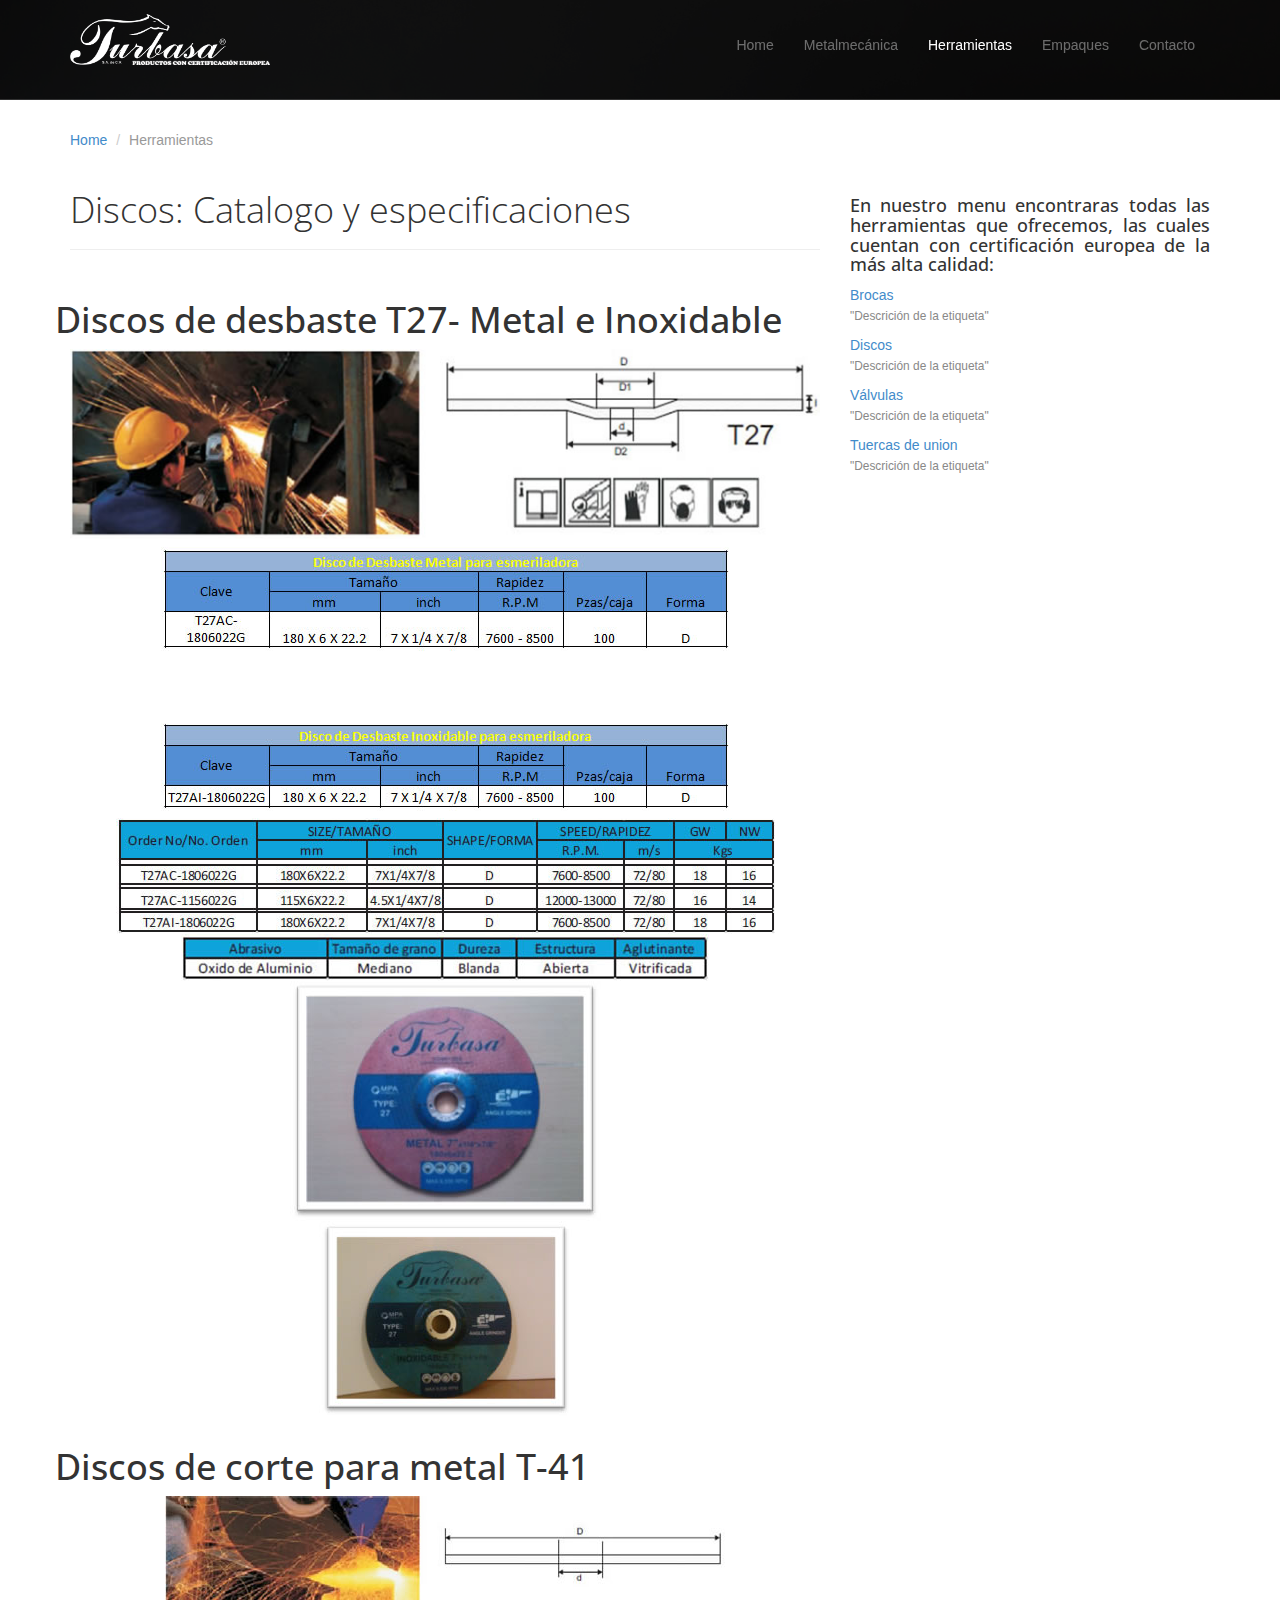
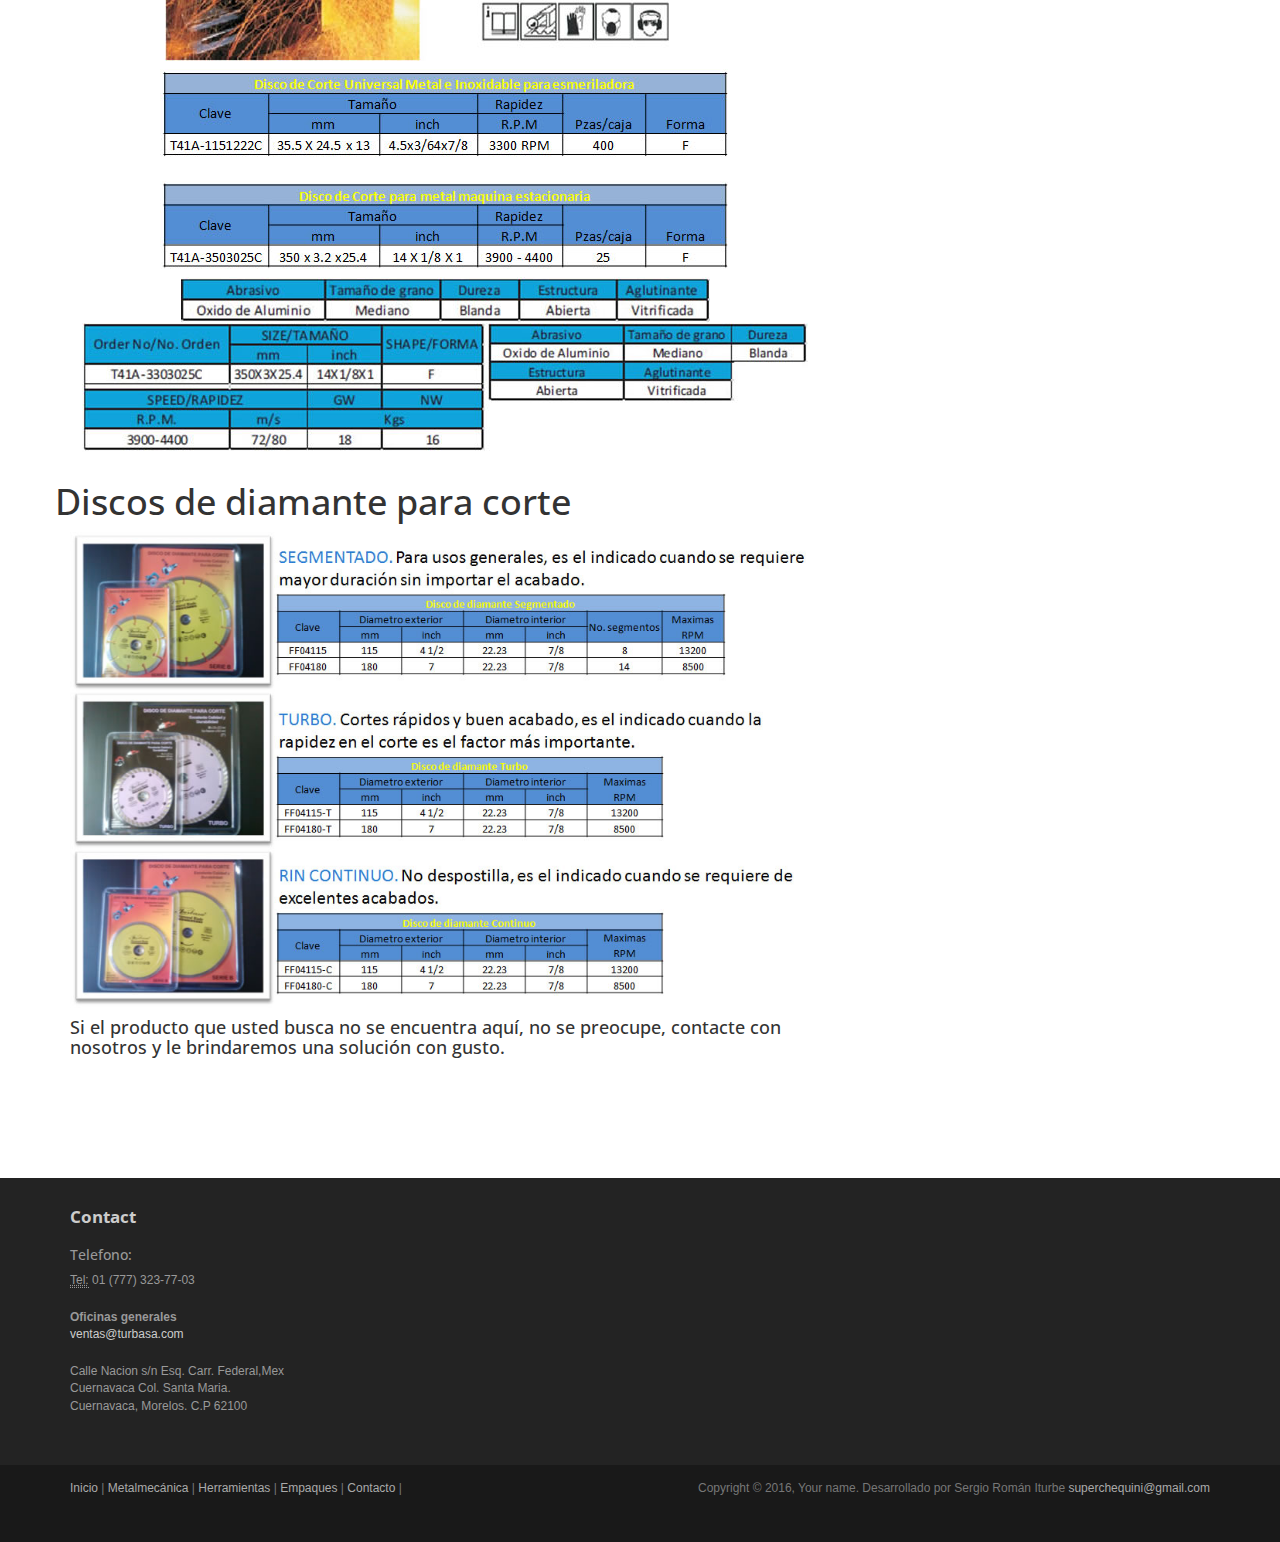
<file: Discos.html>
<!DOCTYPE html>
<html lang="en">
<head>
	<meta charset="utf-8">
	<meta name="viewport"    content="width=device-width, initial-scale=1.0">
	<meta name="description" content="">
	<meta name="author"      content="Sergey Pozhilov (GetTemplate.com)">

	<title>metalmecanica - Progressus Bootstrap template</title>

	<link rel="shortcut icon" href="assets/images/gt_favicon.png">

	<link rel="stylesheet" media="screen" href="http://fonts.googleapis.com/css?family=Open+Sans:300,400,700">
	<link rel="stylesheet" href="assets/css/bootstrap.min.css">
	<link rel="stylesheet" href="assets/css/font-awesome.min.css">

	<!-- Custom styles for our template -->
	<link rel="stylesheet" href="assets/css/bootstrap-theme.css" media="screen" >
	<link rel="stylesheet" href="assets/css/main.css">

	<!-- HTML5 shim and Respond.js IE8 support of HTML5 elements and media queries -->
	<!--[if lt IE 9]>
	<script src="assets/js/html5shiv.js"></script>
	<script src="assets/js/respond.min.js"></script>
	<![endif]-->
</head>

<body>
	<!-- Fixed navbar -->
	<div id = "customtopbar2"  class="navbar navbar-inverse navbar-fixed-top headroom" >
		<div class="container">
			<div class="navbar-header">
				<!-- Button for smallest screens -->
				<button type="button" class="navbar-toggle" data-toggle="collapse" data-target=".navbar-collapse"><span class="icon-bar"></span> <span class="icon-bar"></span> <span class="icon-bar"></span> </button>
				<a  class="navbar-brand" href="index.html"><img  id="brand-logo" src="assets/images/logo.png"<></a>
			</div>
			<div class="navbar-collapse collapse">
				<ul  id="customtopbar" class="nav navbar-nav pull-right">
					<li><a href="index.html">Home</a></li>
					<li><a href="metalmecanica.html">Metalmecánica</a></li>
					<li class="active"><a href="herramientas.html">Herramientas</a></li>
					<li><a href="empaques.html">Empaques</a></li>
					<li><a href="contact.html">Contacto</a></li>

				</ul>
				</ul>
			</div><!--/.nav-collapse -->
		</div>
	</div>
	<!-- /.navbar -->
	<header id="head" class="secondary"></header>

	<!-- container -->
	<div class="container">
   	<ol class="breadcrumb">
			<li><a href="index.html">Home</a></li>
			<li class="active">Herramientas</li>
		</ol>

		<div class="row">

			<!-- Article main content -->
			<article class="col-sm-8 maincontent">
				<header class="page-header">
					<h1 class="page-title">Discos: Catalogo y especificaciones</h1>

				</header>

				<div class="row">

					<h1>Discos de desbaste T27- Metal e Inoxidable</h1>
					<div class="col-md-12">
						<a href="assets/images/h15.jpg" >
						<img  class="img-responsive" src="assets/images/h15.jpg" alt="assets/images/h15" >
						<a href="assets/images/new1.jpg" >
						<img class="img-responsive center-block"   src="assets/images/new1.jpg" alt="assets/images/new1" >
						<a href="assets/images/h16.jpg" >
						<img  class="img-responsive center-block" src="assets/images/h16.jpg" alt="assets/images/h16" >
						<a href="assets/images/h17.jpg" >
						<img  class="img-responsive center-block" src="assets/images/h17.jpg" alt="assets/images/h17" >
						</a>
					</div>


						<div class="col-md-12">
							<a href="assets/images/new2.jpg" >
							<img  class="img-responsive center-block" src="assets/images/new2.jpg" alt="assets/images/new2" >
							<a href="assets/images/h19.jpg" >
							<img  class="img-responsive center-block" src="assets/images/h19.jpg" alt="assets/images/h19" >
							</a>
						</div>

					</div>


					<div class="row">

						<h1>Discos de corte para metal T-41</h1>
						<div class="col-md-12">
							<a href="assets/images/h20.jpg" >
							<img  class="img-responsive center-block" src="assets/images/h20.jpg" alt="assets/images/h20" >
							<a href="assets/images/new3.jpg" >
							<img  class="img-responsive center-block" src="assets/images/new3.jpg" alt="assets/images/new3" >
							<a href="assets/images/h23.jpg" >
							<img  class="img-responsive center-block" src="assets/images/h23.jpg" alt="assets/images/h23" >
							<a href="assets/images/h24.jpg" >
							<img  class="img-responsive center-block" src="assets/images/h24.jpg" alt="assets/images/h24" >
							</a>
						</div>


					</div>

					<div class="row">

						<h1>Discos de diamante para corte</h1>
						<div class="col-md-12">
							<a href="assets/images/new5.jpg" >
							<img  class="img-responsive center-block" src="assets/images/new5.jpg" alt="assets/images/new5" >

							</a>
						</div>

					</div>

<h4>Si el producto que usted busca no se encuentra aquí, no se preocupe, contacte con nosotros y le brindaremos una solución con gusto.<h4>


			</article>
			<!-- /Article -->

			<!-- Sidebar -->


			<aside class="col-sm-4 sidebar sidebar-right">
				<div class="widget">
					<div class="widget">
						<h4 class="text-justify">En nuestro menu encontraras todas las herramientas que ofrecemos, las cuales cuentan con certificación europea de la más alta calidad:</h4>
						<ul class="list-unstyled list-spaces">
							<li><a href="Brocas.html">Brocas</a><br><span class="small text-muted">"Descrición de la etiqueta"</span></li>
							<li><a href="Discos.html">Discos</a><br><span class="small text-muted">"Descrición de la etiqueta"</span></li>
							<li><a href="Valvulas.html">Válvulas</a><br><span class="small text-muted">"Descrición de la etiqueta"</span></li>
							<li><a href="Tuercasunion.html">Tuercas de union</a><br><span class="small text-muted">"Descrición de la etiqueta"</span></li>

					</ul>
				</div>

			</aside>
			<!-- /Sidebar -->

		</div>
	</div>	<!-- /container -->


	<section id="social">
		<div class="container">
			<div class="wrapper clearfix">
				<!-- AddThis Button BEGIN -->
				<div class="addthis_toolbox addthis_default_style">
				<a class="addthis_button_facebook_like" fb:like:layout="button_count"></a>
				<a class="addthis_button_tweet"></a>
				<a class="addthis_button_linkedin_counter"></a>
				<a class="addthis_button_google_plusone" g:plusone:size="medium"></a>
				</div>
				<!-- AddThis Button END -->
			</div>
		</div>
	</section>
	<!-- /social links -->


	<footer id="footer" class="top-space">

		<div class="footer1">
			<div class="container">
				<div class="row">

					<div class="col-md-3 widget">
						<h3 class="widget-title">Contact</h3>
						<div class="widget-body">
							<h5>Telefono:</h5>
							<address>
								<abbr title="Phone"> Tel:</abbr> 01 (777) 323-77-03
							</address>
							<address>
								<strong>Oficinas generales</strong><br>
			   				<a href="mailto:#">ventas@turbasa.com</a>

			 				</address>
							<address>
								Calle Nacion s/n Esq. Carr. Federal,Mex<br>
								Cuernavaca Col. Santa Maria.<br>
								Cuernavaca, Morelos. C.P 62100<br>
							</address>
							</p>
						</div>
					</div>

					<!--<div class="col-md-3 widget">
						<h3 class="widget-title">Follow me</h3>
						<div class="widget-body">
				<!--			<p class="follow-me-icons">
								<a href=""><i class="fa fa-twitter fa-2"></i></a>
								<a href=""><i class="fa fa-dribbble fa-2"></i></a>
								<a href=""><i class="fa fa-github fa-2"></i></a>
								<a href=""><i class="fa fa-facebook fa-2"></i></a>
							</p>
						</div>
					</div>

					<div class="col-md-6 widget">
						<h3 class="widget-title">Text widget</h3>
						<div class="widget-body">
		<!--					<p>Lorem ipsum dolor sit amet, consectetur adipisicing elit. Excepturi, dolores, quibusdam architecto voluptatem amet fugiat nesciunt placeat provident cumque accusamus itaque voluptate modi quidem dolore optio velit hic iusto vero praesentium repellat commodi ad id expedita cupiditate repellendus possimus unde?</p>
							<p>Eius consequatur nihil quibusdam! Laborum, rerum, quis, inventore ipsa autem repellat provident assumenda labore soluta minima alias temporibus facere distinctio quas adipisci nam sunt explicabo officia tenetur at ea quos doloribus dolorum voluptate reprehenderit architecto sint libero illo et hic.</p>
						</div>
					</div>

				</div> <!-- /row of widgets -->
			</div>
		</div>

		<div class="footer2">
			<div class="container">
				<div class="row">

					<div class="col-md-6 widget">
						<div class="widget-body">
							<p class="simplenav">
								<a href="index.html">Inicio</a> |
								<a href="metalmecanica.html">Metalmecánica</a> |
								<a href="herramientas.html">Herramientas</a> |
								<a href="empaques.html">Empaques</a> |
								<a href="contact.html">Contacto</a> |

							</p>
						</div>
					</div>

					<div class="col-md-6 widget">
						<div class="widget-body">
							<p class="text-right">
								Copyright &copy; 2016, Your name. Desarrollado por Sergio Román Iturbe  <a href="superchequini@gmail.com" rel="designer">superchequini@gmail.com</a>
							</p>
						</div>
					</div>

				</div> <!-- /row of widgets -->
			</div>
		</div>

	</footer>





	<!-- JavaScript libs are placed at the end of the document so the pages load faster -->
	<script src="http://ajax.googleapis.com/ajax/libs/jquery/1.10.2/jquery.min.js"></script>
	<script src="http://netdna.bootstrapcdn.com/bootstrap/3.0.0/js/bootstrap.min.js"></script>
	<script src="assets/js/headroom.min.js"></script>
	<script src="assets/js/jQuery.headroom.min.js"></script>
	<script src="assets/js/template.js"></script>
</body>
</html>
</file>
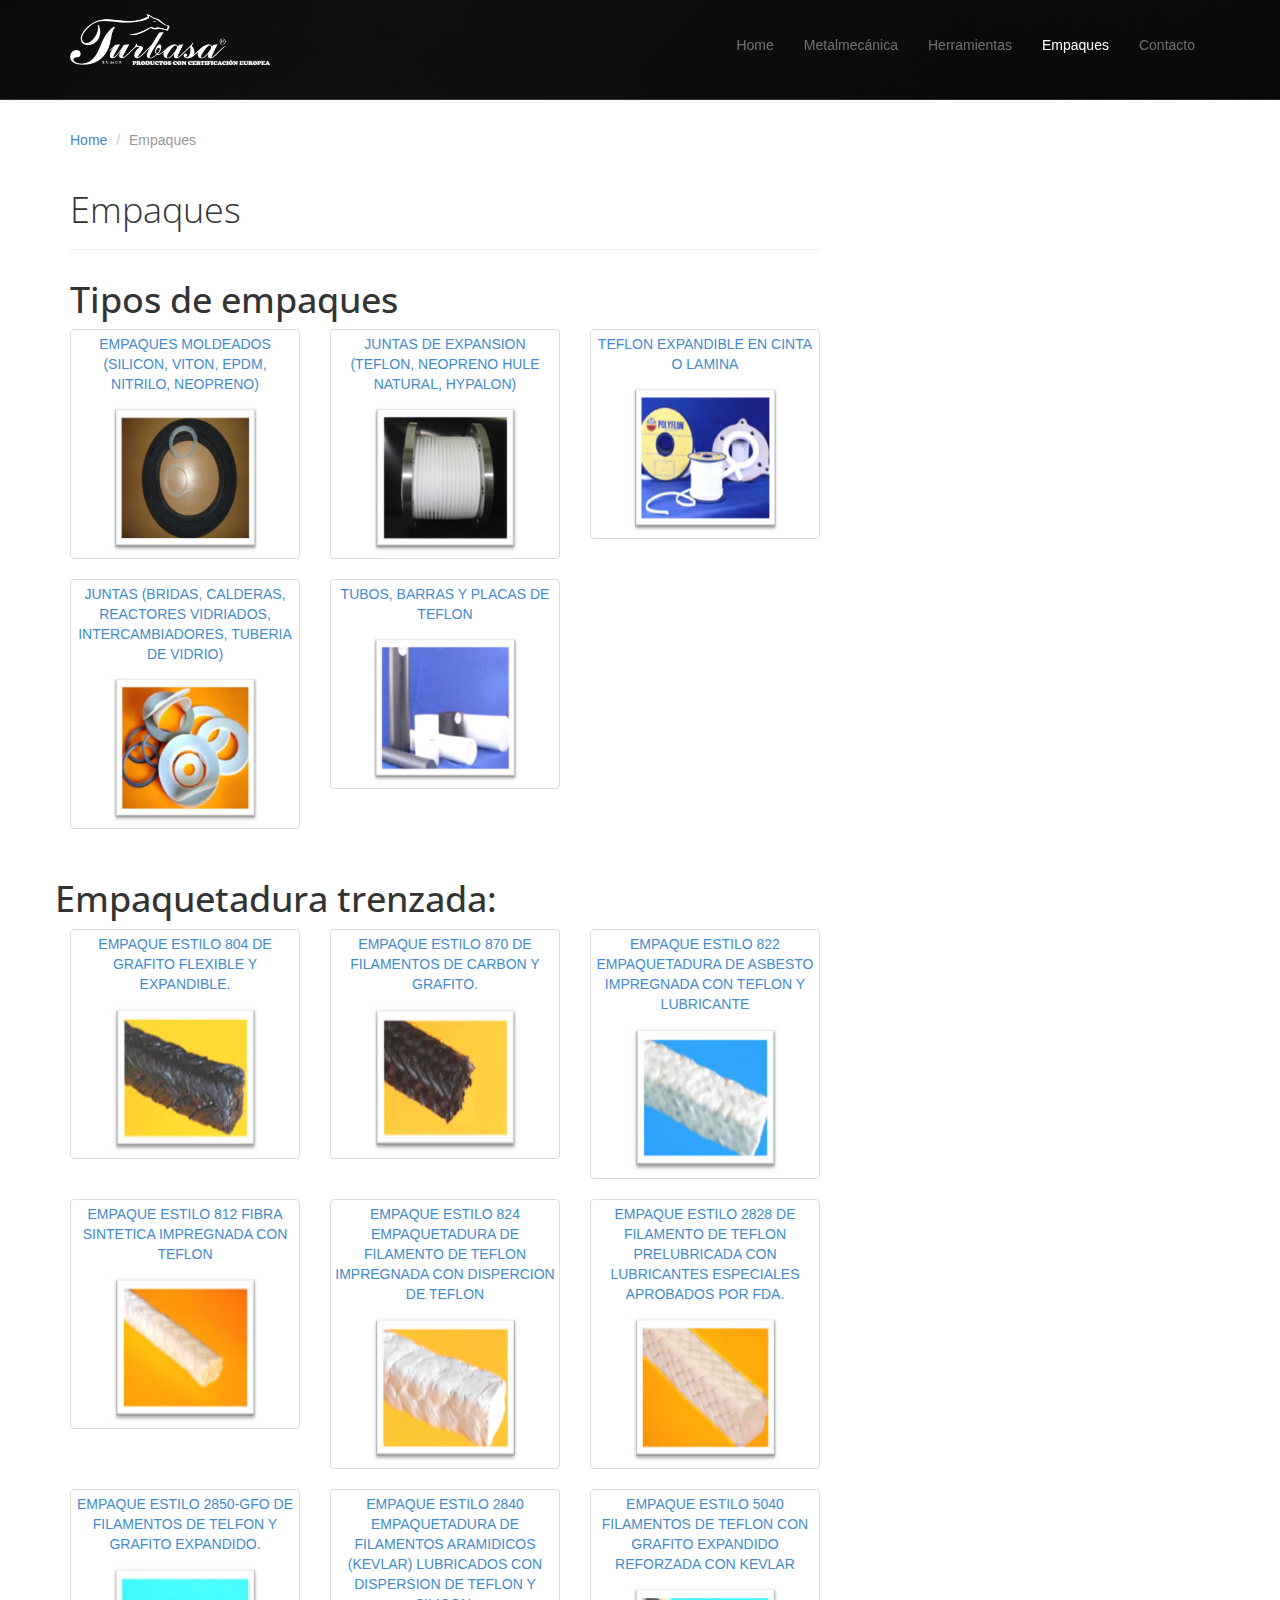
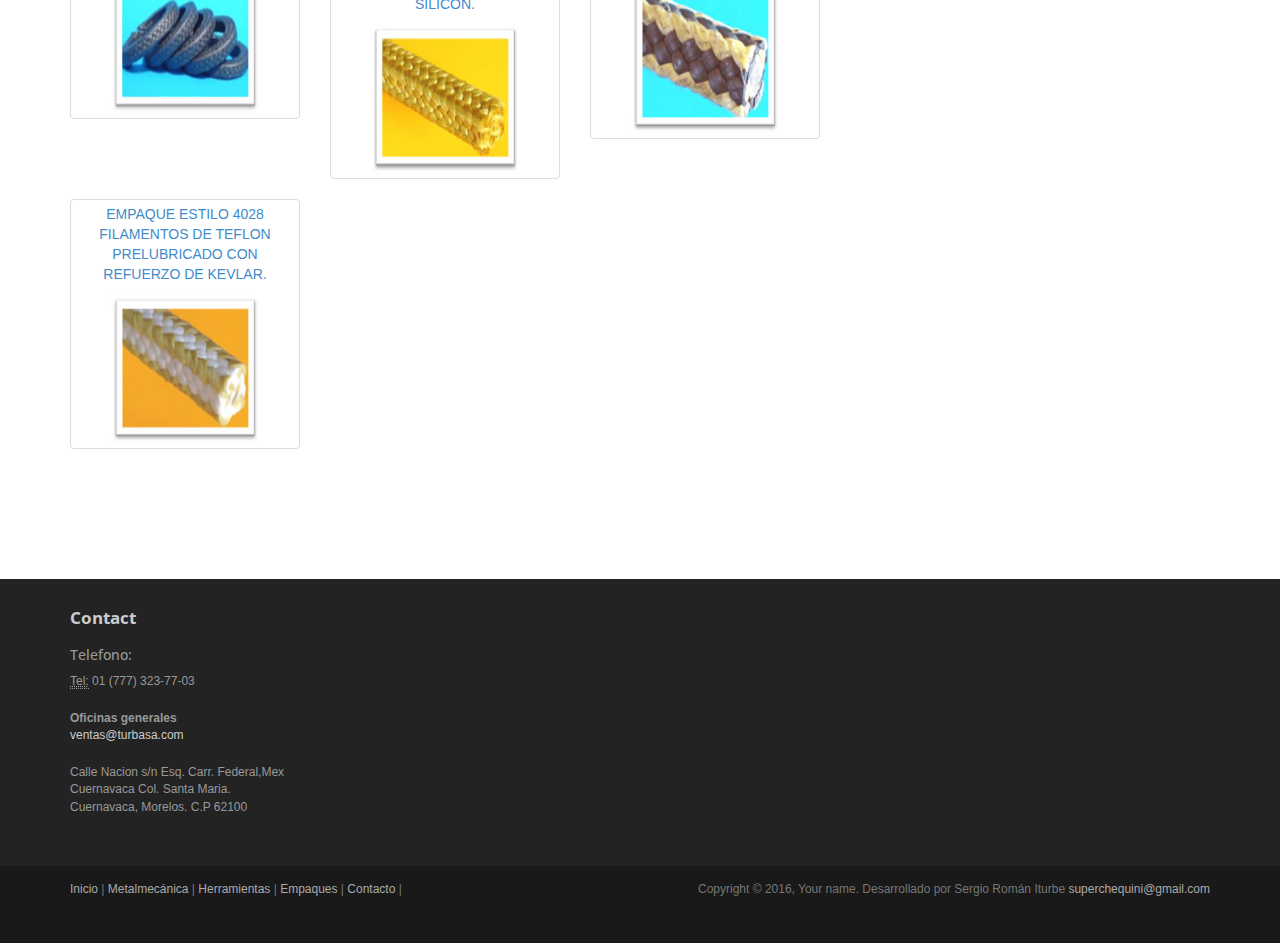
<file: empaques.html>
<!DOCTYPE html>
<html lang="en">
<head>
	<meta charset="utf-8">
	<meta name="viewport"    content="width=device-width, initial-scale=1.0">
	<meta name="description" content="">
	<meta name="author"      content="Sergey Pozhilov (GetTemplate.com)">

	<title>metalmecanica - Progressus Bootstrap template</title>

	<link rel="shortcut icon" href="assets/images/gt_favicon.png">

	<link rel="stylesheet" media="screen" href="http://fonts.googleapis.com/css?family=Open+Sans:300,400,700">
	<link rel="stylesheet" href="assets/css/bootstrap.min.css">
	<link rel="stylesheet" href="assets/css/font-awesome.min.css">

	<!-- Custom styles for our template -->
	<link rel="stylesheet" href="assets/css/bootstrap-theme.css" media="screen" >
	<link rel="stylesheet" href="assets/css/main.css">

	<!-- HTML5 shim and Respond.js IE8 support of HTML5 elements and media queries -->
	<!--[if lt IE 9]>
	<script src="assets/js/html5shiv.js"></script>
	<script src="assets/js/respond.min.js"></script>
	<![endif]-->
</head>

<body>
	<!-- Fixed navbar -->
	<!-- Fixed navbar -->
	<div id = "customtopbar2"  class="navbar navbar-inverse navbar-fixed-top headroom" >
		<div class="container">
			<div class="navbar-header">
				<!-- Button for smallest screens -->
				<button type="button" class="navbar-toggle" data-toggle="collapse" data-target=".navbar-collapse"><span class="icon-bar"></span> <span class="icon-bar"></span> <span class="icon-bar"></span> </button>
				<a  class="navbar-brand" href="index.html"><img  id="brand-logo" src="assets/images/logo.png"<></a>
			</div>
			<div class="navbar-collapse collapse">
				<ul  id="customtopbar" class="nav navbar-nav pull-right">
					<li><a href="index.html">Home</a></li>
					<li><a href="metalmecanica.html">Metalmecánica</a></li>
					<li><a href="herramientas.html">Herramientas</a></li>
					<li class="active"><a href="empaques.html">Empaques</a></li>
					<li><a href="contact.html">Contacto</a></li>

				</ul>
				</ul>
			</div><!--/.nav-collapse -->
		</div>
	</div>
	<!-- /.navbar -->
	<header id="head" class="secondary"></header>

	<!-- container -->
	<div class="container">

		<ol class="breadcrumb">
			<li><a href="index.html">Home</a></li>
			<li class="active">Empaques</li>
		</ol>

		<div class="row">

			<!-- Article main content -->
			<article class="col-sm-8 maincontent">
				<header class="page-header">
					<h1 class="page-title">Empaques</h1>
				</header>

				<h1 >Tipos de empaques</h1>


				<div class="row">
					<div class="col-md-4">
						<a href="assets/images/e1.jpg" class="thumbnail">
							<p class="text-center">EMPAQUES MOLDEADOS (SILICON, VITON, EPDM, NITRILO, NEOPRENO)</p>
							<img src="assets/images/e1.jpg" alt="assets/images/e1" style="width:150px;height:150px">
						</a>
					</div>

					<div class="col-md-4">
						<a href="assets/images/e2.jpg" class="thumbnail">
							<p class="text-center">JUNTAS DE EXPANSION (TEFLON, NEOPRENO  HULE NATURAL, HYPALON)</p>
							<img src="assets/images/e2.jpg" alt="assets/images/e2" style="width:150px;height:150px">
						</a>
					</div>

					<div class="col-md-4">
						<a href="assets/images/e3.jpg" class="thumbnail">
							<p class="text-center">TEFLON EXPANDIBLE EN CINTA O LAMINA</p>
							<img src="assets/images/e3.jpg" alt="assets/images/e3" style="width:150px;height:150px">
						</a>
					</div>

					<div class="row">
					</div>


			<div class="col-md-4">
				<a href="assets/images/e4.jpg" class="thumbnail">
					<p class="text-center">JUNTAS (BRIDAS, CALDERAS, REACTORES VIDRIADOS, INTERCAMBIADORES, TUBERIA DE VIDRIO)</p>
					<img src="assets/images/e4.jpg" alt="assets/images/e4" style="width:150px;height:150px">
				</a>
			</div>



	<div class="col-md-4">
		<a href="assets/images/e5.jpg" class="thumbnail">
			<p class="text-center">TUBOS, BARRAS Y PLACAS DE TEFLON</p>
			<img src="assets/images/e5.jpg" alt="assets/images/e5" style="width:150px;height:150px">
		</a>
</div>
</div>





<div class="row">



	<h1 >Empaquetadura trenzada:</h1>

<div class="col-md-4">
<a href="assets/images/e6.jpg" class="thumbnail">
	<p class="text-center">EMPAQUE ESTILO 804 DE GRAFITO FLEXIBLE Y EXPANDIBLE.</p>
	<img src="assets/images/e6.jpg" alt="assets/images/e6" style="width:150px;height:150px">
</a>
</div>



<div class="col-md-4">
<a href="assets/images/e7.jpg" class="thumbnail">
<p class="text-center">EMPAQUE ESTILO 870 DE FILAMENTOS DE CARBON Y GRAFITO.</p>
<img src="assets/images/e7.jpg" alt="assets/images/e7" style="width:150px;height:150px">
</a>
</div>

<div class="col-md-4">
<a href="assets/images/e8.jpg" class="thumbnail">
<p class="text-center">EMPAQUE ESTILO 822 EMPAQUETADURA DE ASBESTO IMPREGNADA CON TEFLON Y LUBRICANTE</p>
<img src="assets/images/e8.jpg" alt="assets/images/e8" style="width:150px;height:150px">
</a>
</div>

<div class="row">
</div>

<div class="col-md-4">
<a href="assets/images/e9.jpg" class="thumbnail">
<p class="text-center">EMPAQUE ESTILO 812 FIBRA SINTETICA IMPREGNADA CON TEFLON</p>
<img src="assets/images/e9.jpg" alt="assets/images/e9" style="width:150px;height:150px">
</a>
</div>

<div class="col-md-4">
<a href="assets/images/e10.jpg" class="thumbnail">
<p class="text-center">EMPAQUE ESTILO 824 EMPAQUETADURA DE FILAMENTO DE TEFLON IMPREGNADA CON DISPERCION DE TEFLON</p>
<img src="assets/images/e10.jpg" alt="assets/images/e10" style="width:150px;height:150px">
</a>
</div>


<div class="col-md-4">
<a href="assets/images/e11.jpg" class="thumbnail">
<p class="text-center">EMPAQUE ESTILO 2828 DE FILAMENTO DE TEFLON PRELUBRICADA CON LUBRICANTES ESPECIALES APROBADOS POR FDA.</p>
<img src="assets/images/e11.jpg" alt="assets/images/e11" style="width:150px;height:150px">
</a>
</div>
<div class="row">
</div>

<div class="col-md-4">
<a href="assets/images/e12.jpg" class="thumbnail">
<p class="text-center">EMPAQUE ESTILO 2850-GFO DE FILAMENTOS DE TELFON Y GRAFITO EXPANDIDO.</p>
<img src="assets/images/e12.jpg" alt="assets/images/e12" style="width:150px;height:150px">
</a>
</div>

<div class="col-md-4">
<a href="assets/images/e13.jpg" class="thumbnail">
<p class="text-center">EMPAQUE ESTILO 2840 EMPAQUETADURA DE FILAMENTOS ARAMIDICOS (KEVLAR) LUBRICADOS CON DISPERSION DE TEFLON Y SILICON.</p>
<img src="assets/images/e13.jpg" alt="assets/images/e13" style="width:150px;height:150px">
</a>
</div>

<div class="col-md-4">
<a href="assets/images/e14.jpg" class="thumbnail">
<p class="text-center">EMPAQUE ESTILO 5040 FILAMENTOS  DE TEFLON CON GRAFITO EXPANDIDO REFORZADA CON KEVLAR</p>
<img src="assets/images/e14.jpg" alt="assets/images/e14" style="width:150px;height:150px">
</a>
</div>
<div class="row">
</div>

<div class="col-md-4">
<a href="assets/images/e15.jpg" class="thumbnail">
<p class="text-center">EMPAQUE ESTILO 4028 FILAMENTOS  DE TEFLON PRELUBRICADO CON REFUERZO DE KEVLAR.</p>
<img src="assets/images/e15.jpg" alt="assets/images/e15" style="width:150px;height:150px">
</a>
</div>





</div>






			</article>

			<!-- /Article -->

			<!-- Sidebar -->
		 	<!--	<aside class="col-sm-4 sidebar sidebar-right">

				<div class="widget">
					<h4>Vacancies</h4>
					<ul class="list-unstyled list-spaces">
						<li><a href="">Lorem ipsum dolor</a><br><span class="small text-muted">Lorem ipsum dolor sit amet, consectetur adipisicing elit. Animi, laborum.</span></li>
						<li><a href="">Totam, libero, quis</a><br><span class="small text-muted">Suscipit veniam debitis sed ipsam quia magnam eveniet perferendis nisi.</span></li>
						<li><a href="">Enim, sequi dignissimos</a><br><span class="small text-muted">Reprehenderit illum quod unde quo vero ab inventore alias veritatis.</span></li>
						<li><a href="">Suscipit, consequatur, aut</a><br><span class="small text-muted">Sed, mollitia earum debitis est itaque esse reiciendis amet cupiditate.</span></li>
						<li><a href="">Nam, illo, veritatis</a><br><span class="small text-muted">Delectus, sapiente illo provident quo aliquam nihil beatae dignissimos itaque.</span></li>
					</ul>
				</div>

			</aside>  -->


			<!-- /Sidebar -->

		</div>
	</div>	<!-- /container -->


	<section id="social">
		<div class="container">
			<div class="wrapper clearfix">
				<!-- AddThis Button BEGIN -->
				<div class="addthis_toolbox addthis_default_style">
				<a class="addthis_button_facebook_like" fb:like:layout="button_count"></a>
				<a class="addthis_button_tweet"></a>
				<a class="addthis_button_linkedin_counter"></a>
				<a class="addthis_button_google_plusone" g:plusone:size="medium"></a>
				</div>
				<!-- AddThis Button END -->
			</div>
		</div>
	</section>
	<!-- /social links -->


	<footer id="footer" class="top-space">

		<div class="footer1">
			<div class="container">
				<div class="row">

					<div class="col-md-3 widget">
						<h3 class="widget-title">Contact</h3>
						<div class="widget-body">
							<h5>Telefono:</h5>
							<address>
								<abbr title="Phone"> Tel:</abbr> 01 (777) 323-77-03
							</address>
							<address>
								<strong>Oficinas generales</strong><br>
			   				<a href="mailto:#">ventas@turbasa.com</a>

			 				</address>
							<address>
								Calle Nacion s/n Esq. Carr. Federal,Mex<br>
								Cuernavaca Col. Santa Maria.<br>
								Cuernavaca, Morelos. C.P 62100<br>
							</address>
							</p>
						</div>
					</div>

					<!--<div class="col-md-3 widget">
						<h3 class="widget-title">Follow me</h3>
						<div class="widget-body">
				<!--			<p class="follow-me-icons">
								<a href=""><i class="fa fa-twitter fa-2"></i></a>
								<a href=""><i class="fa fa-dribbble fa-2"></i></a>
								<a href=""><i class="fa fa-github fa-2"></i></a>
								<a href=""><i class="fa fa-facebook fa-2"></i></a>
							</p>
						</div>
					</div>

					<div class="col-md-6 widget">
						<h3 class="widget-title">Text widget</h3>
						<div class="widget-body">
		<!--					<p>Lorem ipsum dolor sit amet, consectetur adipisicing elit. Excepturi, dolores, quibusdam architecto voluptatem amet fugiat nesciunt placeat provident cumque accusamus itaque voluptate modi quidem dolore optio velit hic iusto vero praesentium repellat commodi ad id expedita cupiditate repellendus possimus unde?</p>
							<p>Eius consequatur nihil quibusdam! Laborum, rerum, quis, inventore ipsa autem repellat provident assumenda labore soluta minima alias temporibus facere distinctio quas adipisci nam sunt explicabo officia tenetur at ea quos doloribus dolorum voluptate reprehenderit architecto sint libero illo et hic.</p>
						</div>
					</div>

				</div> <!-- /row of widgets -->
			</div>
		</div>

		<div class="footer2">
			<div class="container">
				<div class="row">

					<div class="col-md-6 widget">
						<div class="widget-body">
							<p class="simplenav">
								<a href="index.html">Inicio</a> |
								<a href="metalmecanica.html">Metalmecánica</a> |
								<a href="herramientas.html">Herramientas</a> |
								<a href="empaques.html">Empaques</a> |
								<a href="contact.html">Contacto</a> |

							</p>
						</div>
					</div>

					<div class="col-md-6 widget">
						<div class="widget-body">
							<p class="text-right">
								Copyright &copy; 2016, Your name. Desarrollado por Sergio Román Iturbe  <a href="superchequini@gmail.com" rel="designer">superchequini@gmail.com</a>
							</p>
						</div>
					</div>

				</div> <!-- /row of widgets -->
			</div>
		</div>

	</footer>





	<!-- JavaScript libs are placed at the end of the document so the pages load faster -->
	<script src="http://ajax.googleapis.com/ajax/libs/jquery/1.10.2/jquery.min.js"></script>
	<script src="http://netdna.bootstrapcdn.com/bootstrap/3.0.0/js/bootstrap.min.js"></script>
	<script src="assets/js/headroom.min.js"></script>
	<script src="assets/js/jQuery.headroom.min.js"></script>
	<script src="assets/js/template.js"></script>
</body>
</html>
</file>
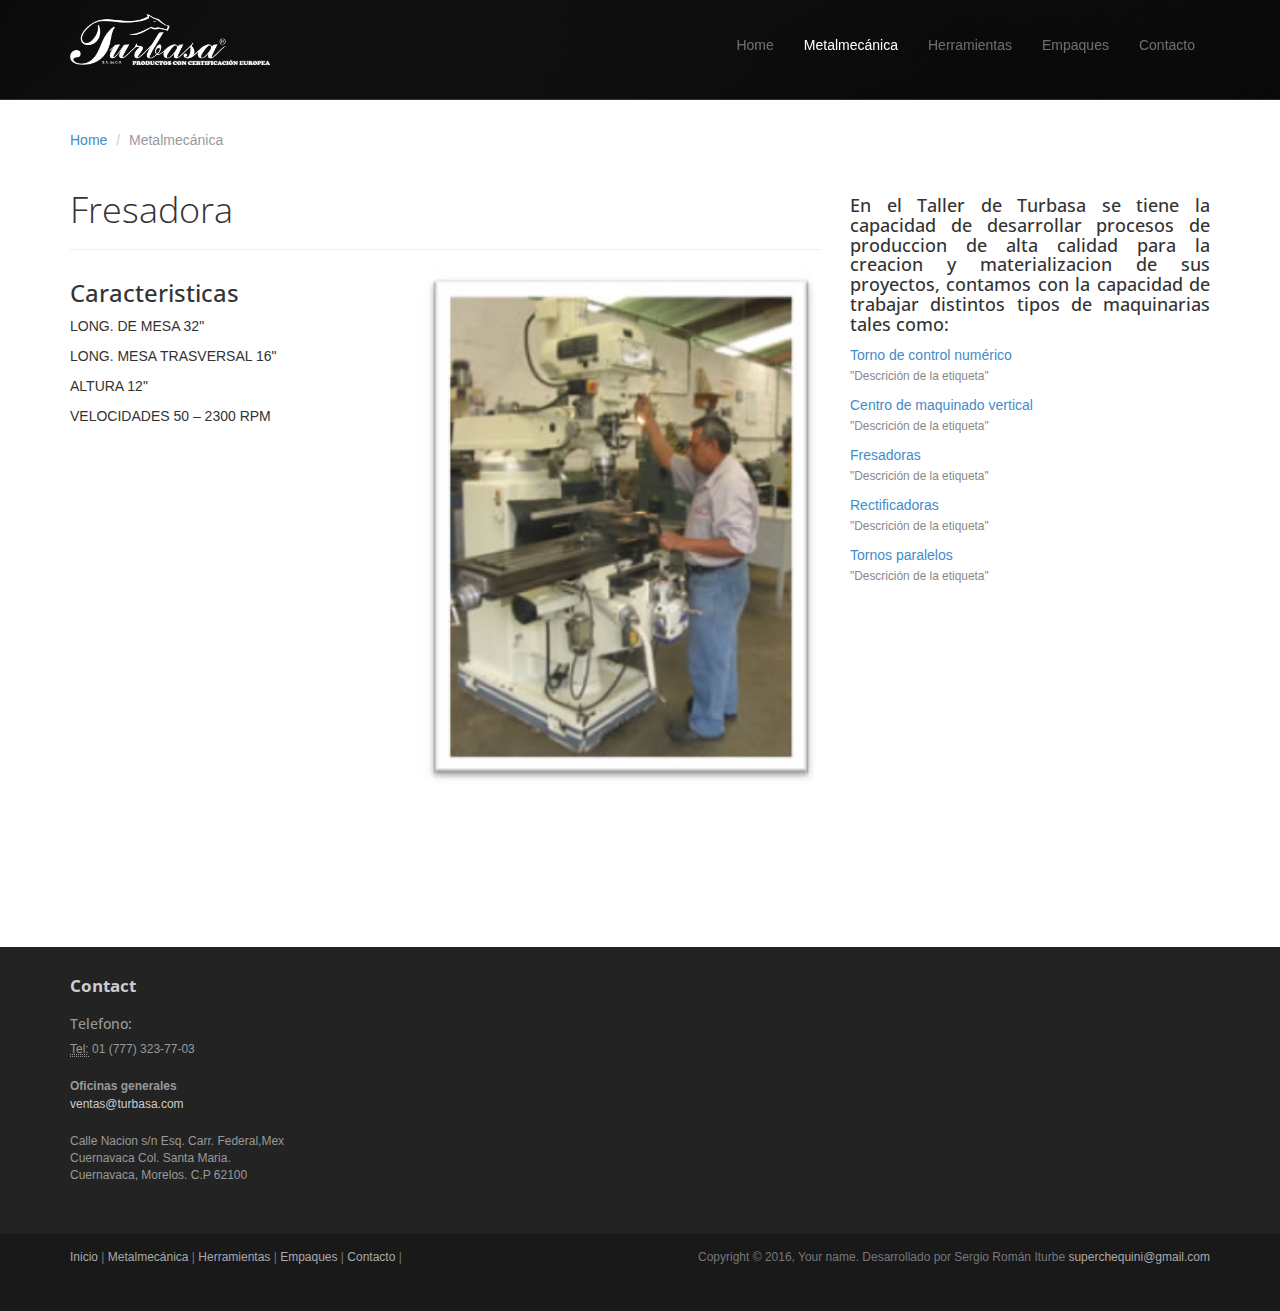
<file: Fresadora.html>
<!DOCTYPE html>
<html lang="en">
<head>
	<meta charset="utf-8">
	<meta name="viewport"    content="width=device-width, initial-scale=1.0">
	<meta name="description" content="">
	<meta name="author"      content="Sergey Pozhilov (GetTemplate.com)">

	<title>metalmecanica - Progressus Bootstrap template</title>

	<link rel="shortcut icon" href="assets/images/gt_favicon.png">

	<link rel="stylesheet" media="screen" href="http://fonts.googleapis.com/css?family=Open+Sans:300,400,700">
	<link rel="stylesheet" href="assets/css/bootstrap.min.css">
	<link rel="stylesheet" href="assets/css/font-awesome.min.css">

	<!-- Custom styles for our template -->
	<link rel="stylesheet" href="assets/css/bootstrap-theme.css" media="screen" >
	<link rel="stylesheet" href="assets/css/main.css">

	<!-- HTML5 shim and Respond.js IE8 support of HTML5 elements and media queries -->
	<!--[if lt IE 9]>
	<script src="assets/js/html5shiv.js"></script>
	<script src="assets/js/respond.min.js"></script>
	<![endif]-->
</head>

<body>
	<!-- Fixed navbar -->
	<div id = "customtopbar2"  class="navbar navbar-inverse navbar-fixed-top headroom" >
		<div class="container">
			<div class="navbar-header">
				<!-- Button for smallest screens -->
				<button type="button" class="navbar-toggle" data-toggle="collapse" data-target=".navbar-collapse"><span class="icon-bar"></span> <span class="icon-bar"></span> <span class="icon-bar"></span> </button>
				<a  class="navbar-brand" href="index.html"><img  id="brand-logo" src="assets/images/logo.png"<></a>
			</div>
			<div class="navbar-collapse collapse">
				<ul  id="customtopbar" class="nav navbar-nav pull-right">

					<li><a href="index.html">Home</a></li>
					<li class="active"><a href="metalmecanica.html">Metalmecánica</a></li>
					<li><a href="herramientas.html">Herramientas</a></li>
					<li><a href="empaques.html">Empaques</a></li>
					<li><a href="contact.html">Contacto</a></li>


			  	</ul>
				  </ul>
			</div><!--/.nav-collapse -->
		</div>
	</div>
	<!-- /.navbar -->
	<header id="head" class="secondary"></header>

	<!-- container -->
	<div class="container">
   	<ol class="breadcrumb">
			<li><a href="index.html">Home</a></li>
			<li class="active">Metalmecánica</li>
		</ol>

		<div class="row">

			<!-- Article main content -->
			<article class="col-sm-8 maincontent">
				<header class="page-header">
					<h1 class="page-title">Fresadora</h1>
				</header>

				<p><p class= "text-justify"  > </p>
				<p><img src="assets/images/maquinados3.jpg" alt="" class="img-rounded pull-right" width="400" >
				<h3>Caracteristicas</h3>
				<p class="text-justify">LONG. DE MESA 32"</p>
				<p class="text-justify">LONG. MESA TRASVERSAL 16" </p>
				<p class="text-justify">ALTURA 12"</p>
				<p class="text-justify">VELOCIDADES 50 – 2300 RPM</p>

			</article>
			<!-- /Article -->

			<!-- Sidebar -->


			<aside class="col-sm-4 sidebar sidebar-right">
				<div class="widget">
					<h4 class="text-justify">
En el Taller de Turbasa se tiene la capacidad de desarrollar procesos de produccion de alta calidad para la creacion y materializacion de sus proyectos, contamos con la capacidad de trabajar distintos tipos de maquinarias tales como:</h4>
					<ul class="list-unstyled list-spaces">
						<li><a href="Tornocnc.html">Torno de control numérico</a><br><span class="small text-muted">"Descrición de la etiqueta"</span></li>
						<li><a href="Cenmaqver.html">Centro de maquinado vertical</a><br><span class="small text-muted">"Descrición de la etiqueta"</span></li>
						<li class="active"><a href="Fresadora.html">Fresadoras</a><br><span class="small text-muted">"Descrición de la etiqueta"</span></li>
						<li><a href="Rectificadora.html">Rectificadoras</a><br><span class="small text-muted">"Descrición de la etiqueta"</span></li>
						<li><a href="Torparalelo.html">Tornos paralelos</a><br><span class="small text-muted">"Descrición de la etiqueta"</span></li>
					</ul>
				</div>

			</aside>
			<!-- /Sidebar -->

		</div>
	</div>	<!-- /container -->

	<section id="social">
		<div class="container">
			<div class="wrapper clearfix">
				<!-- AddThis Button BEGIN -->
				<div class="addthis_toolbox addthis_default_style">
				<a class="addthis_button_facebook_like" fb:like:layout="button_count"></a>
				<a class="addthis_button_tweet"></a>
				<a class="addthis_button_linkedin_counter"></a>
				<a class="addthis_button_google_plusone" g:plusone:size="medium"></a>
				</div>
				<!-- AddThis Button END -->
			</div>
		</div>
	</section>
	<!-- /social links -->


	<section id="social">
		<div class="container">
			<div class="wrapper clearfix">
				<!-- AddThis Button BEGIN -->
				<div class="addthis_toolbox addthis_default_style">
				<a class="addthis_button_facebook_like" fb:like:layout="button_count"></a>
				<a class="addthis_button_tweet"></a>
				<a class="addthis_button_linkedin_counter"></a>
				<a class="addthis_button_google_plusone" g:plusone:size="medium"></a>
				</div>
				<!-- AddThis Button END -->
			</div>
		</div>
	</section>
	<!-- /social links -->


	<footer id="footer" class="top-space">

		<div class="footer1">
			<div class="container">
				<div class="row">

					<div class="col-md-3 widget">
						<h3 class="widget-title">Contact</h3>
						<div class="widget-body">
							<h5>Telefono:</h5>
							<address>
								<abbr title="Phone"> Tel:</abbr> 01 (777) 323-77-03
							</address>
							<address>
								<strong>Oficinas generales</strong><br>
			   				<a href="mailto:#">ventas@turbasa.com</a>

			 				</address>
							<address>
								Calle Nacion s/n Esq. Carr. Federal,Mex<br>
								Cuernavaca Col. Santa Maria.<br>
								Cuernavaca, Morelos. C.P 62100<br>
							</address>
							</p>
						</div>
					</div>

					<!--<div class="col-md-3 widget">
						<h3 class="widget-title">Follow me</h3>
						<div class="widget-body">
				<!--			<p class="follow-me-icons">
								<a href=""><i class="fa fa-twitter fa-2"></i></a>
								<a href=""><i class="fa fa-dribbble fa-2"></i></a>
								<a href=""><i class="fa fa-github fa-2"></i></a>
								<a href=""><i class="fa fa-facebook fa-2"></i></a>
							</p>
						</div>
					</div>

					<div class="col-md-6 widget">
						<h3 class="widget-title">Text widget</h3>
						<div class="widget-body">
		<!--					<p>Lorem ipsum dolor sit amet, consectetur adipisicing elit. Excepturi, dolores, quibusdam architecto voluptatem amet fugiat nesciunt placeat provident cumque accusamus itaque voluptate modi quidem dolore optio velit hic iusto vero praesentium repellat commodi ad id expedita cupiditate repellendus possimus unde?</p>
							<p>Eius consequatur nihil quibusdam! Laborum, rerum, quis, inventore ipsa autem repellat provident assumenda labore soluta minima alias temporibus facere distinctio quas adipisci nam sunt explicabo officia tenetur at ea quos doloribus dolorum voluptate reprehenderit architecto sint libero illo et hic.</p>
						</div>
					</div>

				</div> <!-- /row of widgets -->
			</div>
		</div>

		<div class="footer2">
			<div class="container">
				<div class="row">

					<div class="col-md-6 widget">
						<div class="widget-body">
							<p class="simplenav">
								<a href="index.html">Inicio</a> |
								<a href="metalmecanica.html">Metalmecánica</a> |
								<a href="herramientas.html">Herramientas</a> |
								<a href="empaques.html">Empaques</a> |
								<a href="contact.html">Contacto</a> |

							</p>
						</div>
					</div>

					<div class="col-md-6 widget">
						<div class="widget-body">
							<p class="text-right">
								Copyright &copy; 2016, Your name. Desarrollado por Sergio Román Iturbe  <a href="superchequini@gmail.com" rel="designer">superchequini@gmail.com</a>
							</p>
						</div>
					</div>

				</div> <!-- /row of widgets -->
			</div>
		</div>

	</footer>





	<!-- JavaScript libs are placed at the end of the document so the pages load faster -->
	<script src="http://ajax.googleapis.com/ajax/libs/jquery/1.10.2/jquery.min.js"></script>
	<script src="http://netdna.bootstrapcdn.com/bootstrap/3.0.0/js/bootstrap.min.js"></script>
	<script src="assets/js/headroom.min.js"></script>
	<script src="assets/js/jQuery.headroom.min.js"></script>
	<script src="assets/js/template.js"></script>
</body>
</html>
</file>
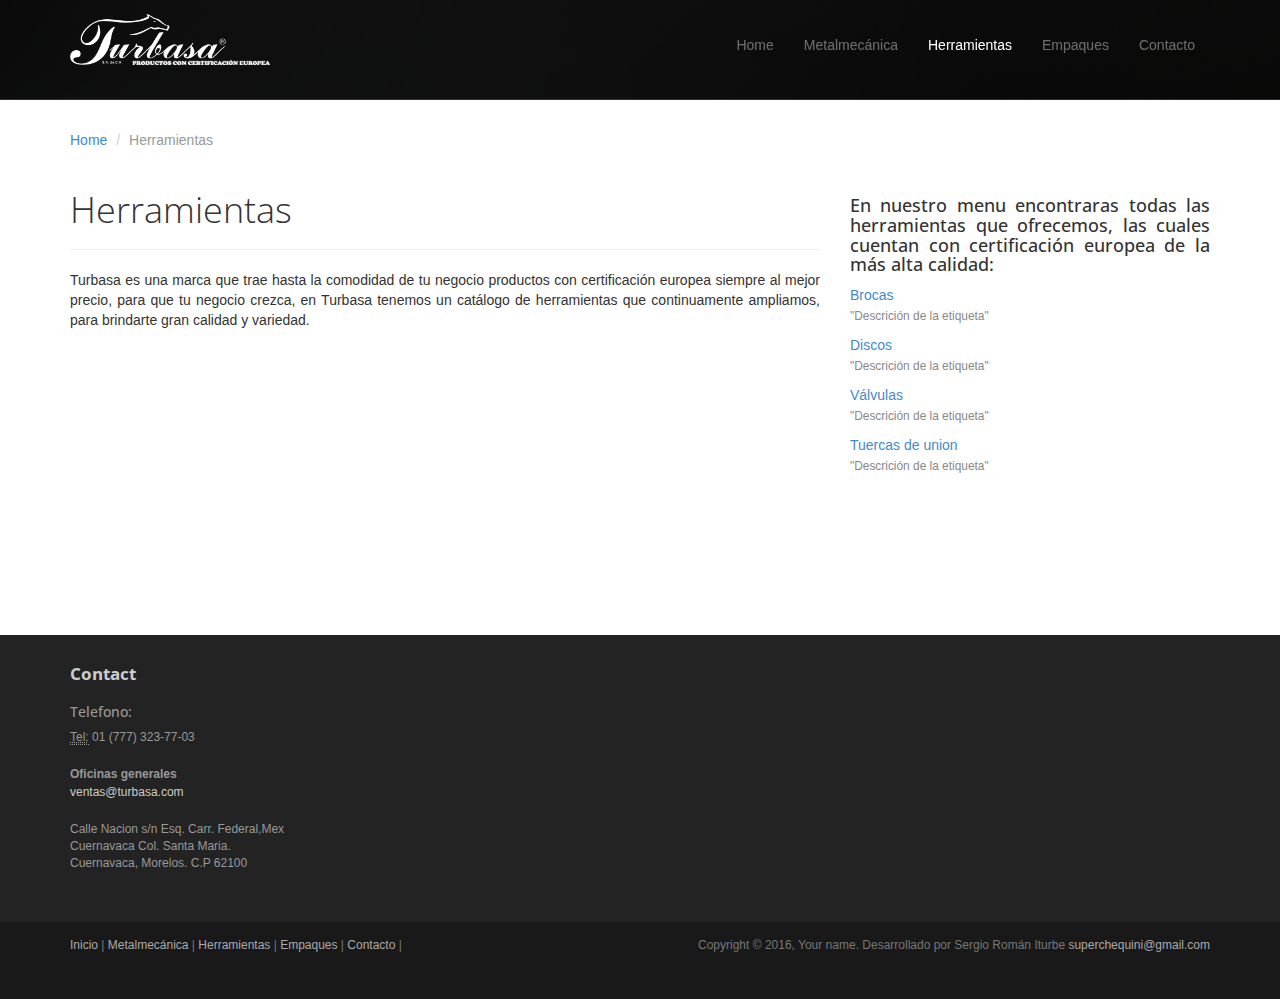
<file: herramientas.html>
<!DOCTYPE html>
<html lang="en">
<head>
	<meta charset="utf-8">
	<meta name="viewport"    content="width=device-width, initial-scale=1.0">
	<meta name="description" content="">
	<meta name="author"      content="Sergey Pozhilov (GetTemplate.com)">

	<title>metalmecanica - Progressus Bootstrap template</title>

	<link rel="shortcut icon" href="assets/images/gt_favicon.png">

	<link rel="stylesheet" media="screen" href="http://fonts.googleapis.com/css?family=Open+Sans:300,400,700">
	<link rel="stylesheet" href="assets/css/bootstrap.min.css">
	<link rel="stylesheet" href="assets/css/font-awesome.min.css">

	<!-- Custom styles for our template -->
	<link rel="stylesheet" href="assets/css/bootstrap-theme.css" media="screen" >
	<link rel="stylesheet" href="assets/css/main.css">

	<!-- HTML5 shim and Respond.js IE8 support of HTML5 elements and media queries -->
	<!--[if lt IE 9]>
	<script src="assets/js/html5shiv.js"></script>
	<script src="assets/js/respond.min.js"></script>
	<![endif]-->
</head>

<body>
	<!-- Fixed navbar -->
	<!-- Fixed navbar -->
	<div id = "customtopbar2"  class="navbar navbar-inverse navbar-fixed-top headroom" >
		<div class="container">
			<div class="navbar-header">
				<!-- Button for smallest screens -->
				<button type="button" class="navbar-toggle" data-toggle="collapse" data-target=".navbar-collapse"><span class="icon-bar"></span> <span class="icon-bar"></span> <span class="icon-bar"></span> </button>
				<a  class="navbar-brand" href="index.html"><img  id="brand-logo" src="assets/images/logo.png"<></a>
			</div>
			<div class="navbar-collapse collapse">
				<ul  id="customtopbar" class="nav navbar-nav pull-right">
					<li><a href="index.html">Home</a></li>
					<li><a href="metalmecanica.html">Metalmecánica</a></li>
					<li class="active"><a href="herramientas.html">Herramientas</a></li>
					<li><a href="empaques.html">Empaques</a></li>
					<li><a href="contact.html">Contacto</a></li>

				</ul>
				</ul>
			</div><!--/.nav-collapse -->
		</div>
	</div>
	<!-- /.navbar -->
	<header id="head" class="secondary"></header>

	<!-- container -->
	<div class="container">

		<ol class="breadcrumb">
			<li><a href="index.html">Home</a></li>
			<li class="active">Herramientas</li>
		</ol>

		<div class="row">

			<!-- Article main content -->
			<article class="col-sm-8 maincontent">
				<header class="page-header">
					<h1 class="page-title">Herramientas</h1>
				</header>
				<p class="text-justify">Turbasa es una marca que trae hasta la comodidad de tu negocio productos con certificación europea siempre al mejor precio, para que tu negocio crezca, en Turbasa tenemos un catálogo de herramientas que continuamente ampliamos, para brindarte gran calidad y variedad.</p>



			</article>
			<!-- /Article -->

			<!-- Sidebar -->
			<aside class="col-sm-4 sidebar sidebar-right">

				<div class="widget">
					<h4 class="text-justify">En nuestro menu encontraras todas las herramientas que ofrecemos, las cuales cuentan con certificación europea de la más alta calidad:</h4>
					<ul class="list-unstyled list-spaces">
						<li><a href="Brocas.html">Brocas</a><br><span class="small text-muted">"Descrición de la etiqueta"</span></li>
						<li><a href="Discos.html">Discos</a><br><span class="small text-muted">"Descrición de la etiqueta"</span></li>
						<li><a href="Valvulas.html">Válvulas</a><br><span class="small text-muted">"Descrición de la etiqueta"</span></li>
						<li><a href="Tuercasunion.html">Tuercas de union</a><br><span class="small text-muted">"Descrición de la etiqueta"</span></li>

					</ul>
				</div>

			</aside>
			<!-- /Sidebar -->

		</div>
	</div>	<!-- /container -->


	<section id="social">
		<div class="container">
			<div class="wrapper clearfix">
				<!-- AddThis Button BEGIN -->
				<div class="addthis_toolbox addthis_default_style">
				<a class="addthis_button_facebook_like" fb:like:layout="button_count"></a>
				<a class="addthis_button_tweet"></a>
				<a class="addthis_button_linkedin_counter"></a>
				<a class="addthis_button_google_plusone" g:plusone:size="medium"></a>
				</div>
				<!-- AddThis Button END -->
			</div>
		</div>
	</section>
	<!-- /social links -->


	<footer id="footer" class="top-space">

		<div class="footer1">
			<div class="container">
				<div class="row">

					<div class="col-md-3 widget">
						<h3 class="widget-title">Contact</h3>
						<div class="widget-body">
							<h5>Telefono:</h5>
							<address>
								<abbr title="Phone"> Tel:</abbr> 01 (777) 323-77-03
							</address>
							<address>
								<strong>Oficinas generales</strong><br>
								<a href="mailto:#">ventas@turbasa.com</a>

							</address>
							<address>
								Calle Nacion s/n Esq. Carr. Federal,Mex<br>
								Cuernavaca Col. Santa Maria.<br>
								Cuernavaca, Morelos. C.P 62100<br>
							</address>
							</p>
						</div>
					</div>

					<!--<div class="col-md-3 widget">
						<h3 class="widget-title">Follow me</h3>
						<div class="widget-body">
				<!--			<p class="follow-me-icons">
								<a href=""><i class="fa fa-twitter fa-2"></i></a>
								<a href=""><i class="fa fa-dribbble fa-2"></i></a>
								<a href=""><i class="fa fa-github fa-2"></i></a>
								<a href=""><i class="fa fa-facebook fa-2"></i></a>
							</p>
						</div>
					</div>

					<div class="col-md-6 widget">
						<h3 class="widget-title">Text widget</h3>
						<div class="widget-body">
		<!--					<p>Lorem ipsum dolor sit amet, consectetur adipisicing elit. Excepturi, dolores, quibusdam architecto voluptatem amet fugiat nesciunt placeat provident cumque accusamus itaque voluptate modi quidem dolore optio velit hic iusto vero praesentium repellat commodi ad id expedita cupiditate repellendus possimus unde?</p>
							<p>Eius consequatur nihil quibusdam! Laborum, rerum, quis, inventore ipsa autem repellat provident assumenda labore soluta minima alias temporibus facere distinctio quas adipisci nam sunt explicabo officia tenetur at ea quos doloribus dolorum voluptate reprehenderit architecto sint libero illo et hic.</p>
						</div>
					</div>

				</div> <!-- /row of widgets -->
			</div>
		</div>

		<div class="footer2">
			<div class="container">
				<div class="row">

					<div class="col-md-6 widget">
						<div class="widget-body">
							<p class="simplenav">
								<a href="index.html">Inicio</a> |
								<a href="metalmecanica.html">Metalmecánica</a> |
								<a href="herramientas.html">Herramientas</a> |
								<a href="empaques.html">Empaques</a> |
								<a href="contact.html">Contacto</a> |

							</p>
						</div>
					</div>

					<div class="col-md-6 widget">
						<div class="widget-body">
							<p class="text-right">
								Copyright &copy; 2016, Your name. Desarrollado por Sergio Román Iturbe  <a href="superchequini@gmail.com" rel="designer">superchequini@gmail.com</a>
							</p>
						</div>
					</div>

				</div> <!-- /row of widgets -->
			</div>
		</div>

	</footer>





	<!-- JavaScript libs are placed at the end of the document so the pages load faster -->
	<script src="http://ajax.googleapis.com/ajax/libs/jquery/1.10.2/jquery.min.js"></script>
	<script src="http://netdna.bootstrapcdn.com/bootstrap/3.0.0/js/bootstrap.min.js"></script>
	<script src="assets/js/headroom.min.js"></script>
	<script src="assets/js/jQuery.headroom.min.js"></script>
	<script src="assets/js/template.js"></script>
</body>
</html>
</file>
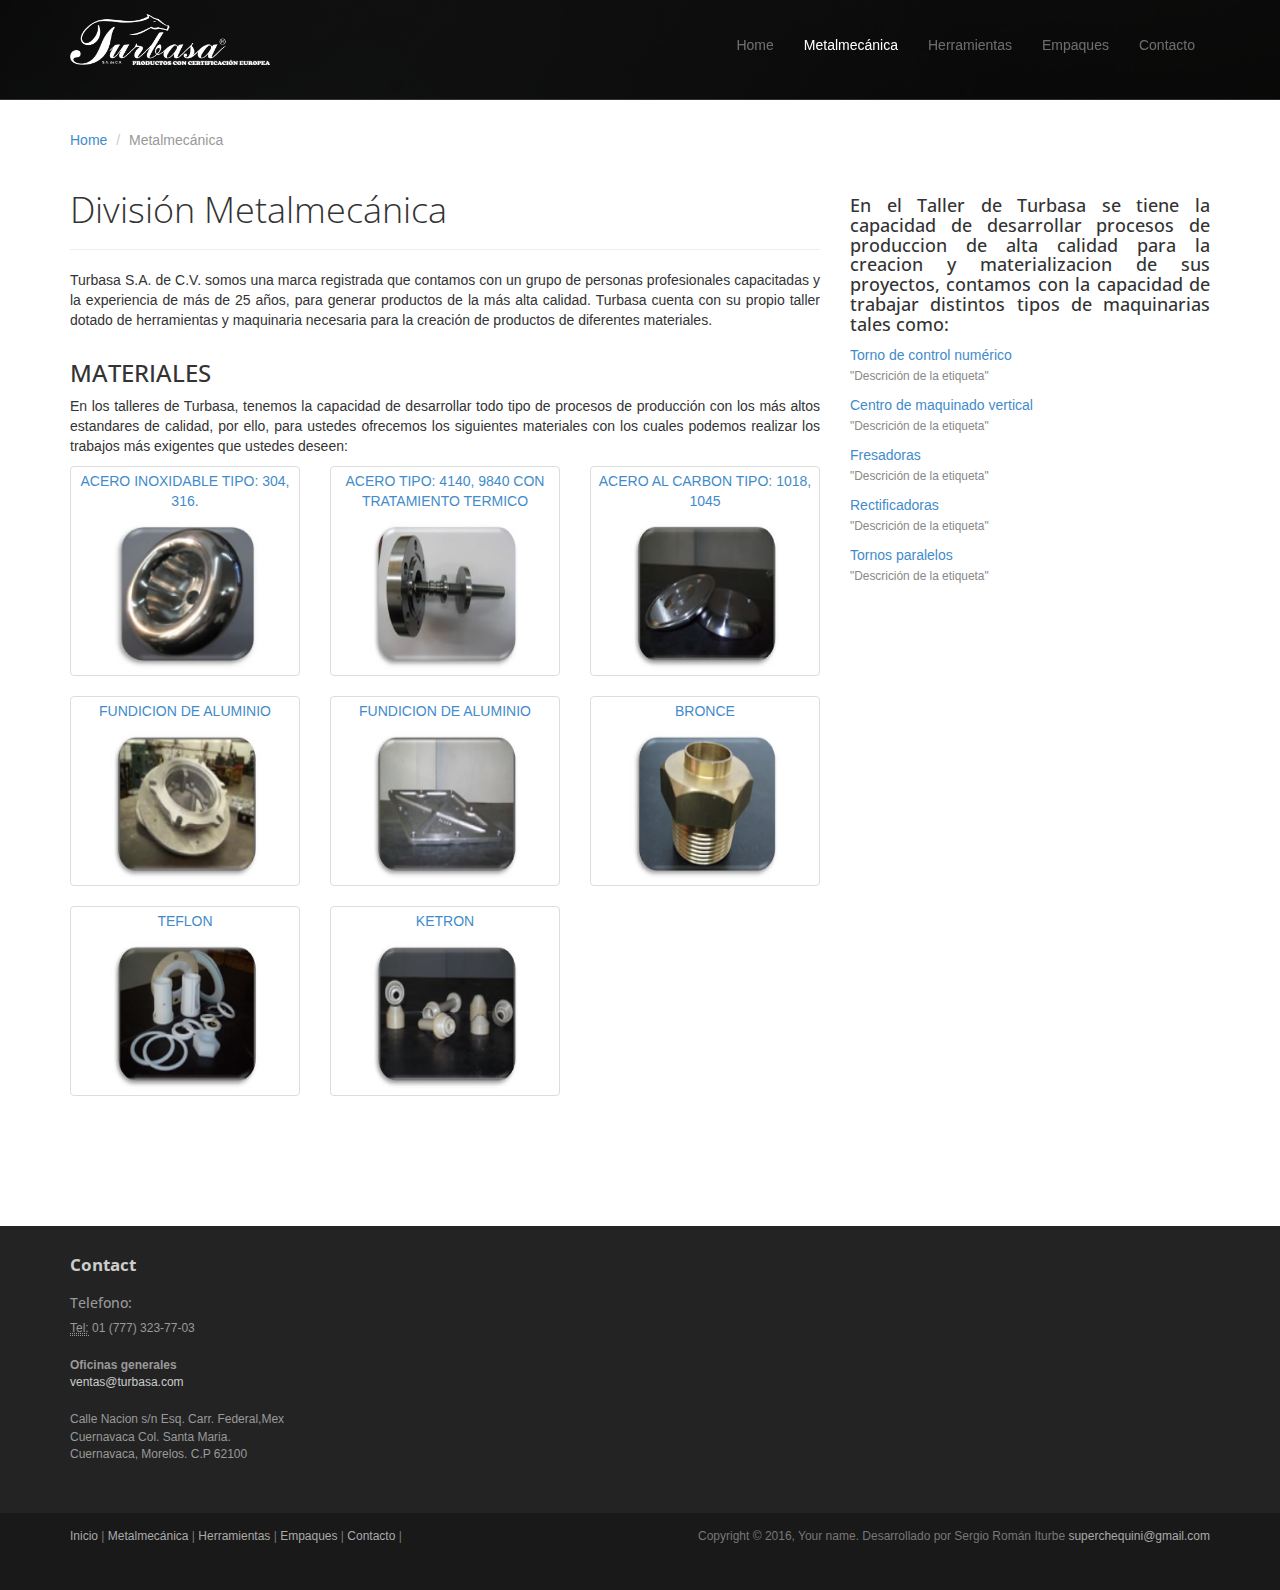
<file: metalmecanica.html>
<!DOCTYPE html>
<html lang="en">
<head>
	<meta charset="utf-8">
	<meta name="viewport"    content="width=device-width, initial-scale=1.0">
	<meta name="description" content="">
	<meta name="author"      content="Sergey Pozhilov (GetTemplate.com)">

	<title>metalmecanica - Progressus Bootstrap template</title>

	<link rel="shortcut icon" href="assets/images/gt_favicon.png">

	<link rel="stylesheet" media="screen" href="http://fonts.googleapis.com/css?family=Open+Sans:300,400,700">
	<link rel="stylesheet" href="assets/css/bootstrap.min.css">
	<link rel="stylesheet" href="assets/css/font-awesome.min.css">

	<!-- Custom styles for our template -->
	<link rel="stylesheet" href="assets/css/bootstrap-theme.css" media="screen" >
	<link rel="stylesheet" href="assets/css/main.css">

	<!-- HTML5 shim and Respond.js IE8 support of HTML5 elements and media queries -->
	<!--[if lt IE 9]>
	<script src="assets/js/html5shiv.js"></script>
	<script src="assets/js/respond.min.js"></script>
	<![endif]-->
</head>

<body>
	<!-- Fixed navbar -->
	<div id = "customtopbar2"  class="navbar navbar-inverse navbar-fixed-top headroom" >
		<div class="container">
			<div class="navbar-header">
				<!-- Button for smallest screens -->
				<button type="button" class="navbar-toggle" data-toggle="collapse" data-target=".navbar-collapse"><span class="icon-bar"></span> <span class="icon-bar"></span> <span class="icon-bar"></span> </button>
				<a  class="navbar-brand" href="index.html"><img  id="brand-logo" src="assets/images/logo.png"<></a>
			</div>
			<div class="navbar-collapse collapse">
				<ul  id="customtopbar" class="nav navbar-nav pull-right">

					<li><a href="index.html">Home</a></li>
					<li class="active"><a href="metalmecanica.html">Metalmecánica</a></li>
					<li><a href="herramientas.html">Herramientas</a></li>
					<li><a href="empaques.html">Empaques</a></li>
					<li><a href="contact.html">Contacto</a></li>


			  	</ul>
				  </ul>
			</div><!--/.nav-collapse -->
		</div>
	</div>
	<!-- /.navbar -->
	<header id="head" class="secondary"></header>

	<!-- container -->
	<div class="container">
   	<ol class="breadcrumb">
			<li><a href="index.html">Home</a></li>
		  <li class="active">Metalmecánica</li>
		</ol>

		<div class="row">

			<!-- Article main content -->
			<article class="col-sm-8 maincontent">
				<header class="page-header">
					<h1 class="page-title">División Metalmecánica</h1>
				</header>

				<p><p class= "text-justify"  > Turbasa S.A. de C.V. somos una marca registrada que contamos con un grupo de personas profesionales capacitadas y la experiencia de más de 25 años, para generar productos de la más alta calidad. Turbasa cuenta con su propio taller dotado de herramientas y maquinaria necesaria para la creación de productos de diferentes materiales.</p>
				<h3>MATERIALES</h3>
				<p class="text-justify">En los talleres de Turbasa, tenemos la capacidad de desarrollar todo tipo de procesos de producción con los más altos estandares de calidad, por ello, para ustedes ofrecemos los siguientes materiales con los cuales podemos realizar los trabajos más exigentes  que ustedes deseen:</p>
					<!-- <p><img src="assets/images/mac.jpg" alt="" class="img-rounded pull-right" width="300" > -->
										<div class="row">
										  <div class="col-md-4">
										    <a href="assets/images/maquinados6.jpg" class="thumbnail">
										      <p class="text-center">ACERO INOXIDABLE TIPO: 304, 316.</p>
										      <img src="assets/images/maquinados6.jpg" alt="assets/images/maquinados6" style="width:150px;height:150px">
										    </a>
										  </div>

										  <div class="col-md-4">
										    <a href="assets/images/maquinados7.jpg" class="thumbnail">
										      <p class="text-center">ACERO TIPO: 4140, 9840 CON TRATAMIENTO TERMICO</p>
										      <img src="assets/images/maquinados7.jpg" alt="assets/images/maquinados7" style="width:150px;height:150px">
										    </a>
										  </div>

										  <div class="col-md-4">
										    <a href="assets/images/maquinados8.jpg" class="thumbnail">
										      <p class="text-center">ACERO AL CARBON TIPO: 1018, 1045</p>
										      <img src="assets/images/maquinados8.jpg" alt="assets/images/maquinados8" style="width:150px;height:150px">
										    </a>
										  </div>



									<div class="col-md-4">
										<a href="assets/images/maquinados9.jpg" class="thumbnail">
											<p class="text-center">FUNDICION DE ALUMINIO</p>
											<img src="assets/images/maquinados9.jpg" alt="assets/images/maquinados9" style="width:150px;height:150px">
										</a>
									</div>



							<div class="col-md-4">
								<a href="assets/images/maquinados10.jpg" class="thumbnail">
									<p class="text-center">FUNDICION DE ALUMINIO</p>
									<img src="assets/images/maquinados10.jpg" alt="assets/images/maquinados10" style="width:150px;height:150px">
								</a>
						</div>


					<div class="col-md-4">
						<a href="assets/images/maquinados11.jpg" class="thumbnail">
							<p class="text-center">BRONCE</p>
							<img src="assets/images/maquinados11.jpg" alt="assets/images/maquinados11" style="width:150px;height:150px">
						</a>
					</div>



			<div class="col-md-4">
				<a href="assets/images/maquinados12.jpg" class="thumbnail">
					<p class="text-center">TEFLON</p>
					<img src="assets/images/maquinados12.jpg" alt="assets/images/maquinados12" style="width:150px;height:150px">
				</a>
		</div>


	<div class="col-md-4">
		<a href="assets/images/maquinados13.jpg" class="thumbnail">
			<p class="text-center">KETRON</p>
			<img src="assets/images/maquinados13.jpg" alt="assets/images/maquinados12" style="width:150px;height:150px">
		</a>
	</div>
</div>










			</article>
			<!-- /Article -->

			<!-- Sidebar -->


			<aside class="col-sm-4 sidebar sidebar-right">
				<div class="widget">
					<h4 class="text-justify">
						En el Taller de Turbasa se tiene la capacidad de desarrollar procesos de produccion de alta calidad para la creacion y materializacion de sus proyectos, contamos con la capacidad de trabajar distintos tipos de maquinarias tales como:</h4>
					<ul class="list-unstyled list-spaces">
						<li><a href="Tornocnc.html">Torno de control numérico</a><br><span class="small text-muted">"Descrición de la etiqueta"</span></li>
						<li><a href="Cenmaqver.html">Centro de maquinado vertical</a><br><span class="small text-muted">"Descrición de la etiqueta"</span></li>
						<li><a href="Fresadora.html">Fresadoras</a><br><span class="small text-muted">"Descrición de la etiqueta"</span></li>
						<li><a href="Rectificadora.html">Rectificadoras</a><br><span class="small text-muted">"Descrición de la etiqueta"</span></li>
						<li><a href="Torparalelo.html">Tornos paralelos</a><br><span class="small text-muted">"Descrición de la etiqueta"</span></li>
					</ul>
				</div>

			</aside>
			<!-- /Sidebar -->

		</div>
	</div>	<!-- /container -->


	<section id="social">
		<div class="container">
			<div class="wrapper clearfix">
				<!-- AddThis Button BEGIN -->
				<div class="addthis_toolbox addthis_default_style">
				<a class="addthis_button_facebook_like" fb:like:layout="button_count"></a>
				<a class="addthis_button_tweet"></a>
				<a class="addthis_button_linkedin_counter"></a>
				<a class="addthis_button_google_plusone" g:plusone:size="medium"></a>
				</div>
				<!-- AddThis Button END -->
			</div>
		</div>
	</section>
	<!-- /social links -->


	<footer id="footer" class="top-space">

		<div class="footer1">
			<div class="container">
				<div class="row">

					<div class="col-md-3 widget">
						<h3 class="widget-title">Contact</h3>
						<div class="widget-body">
							<h5>Telefono:</h5>
							<address>
								<abbr title="Phone"> Tel:</abbr> 01 (777) 323-77-03
							</address>
							<address>
								<strong>Oficinas generales</strong><br>
			   				<a href="mailto:#">ventas@turbasa.com</a>

			 				</address>
							<address>
								Calle Nacion s/n Esq. Carr. Federal,Mex<br>
								Cuernavaca Col. Santa Maria.<br>
								Cuernavaca, Morelos. C.P 62100<br>
							</address>
							</p>
						</div>
					</div>

					<!--<div class="col-md-3 widget">
						<h3 class="widget-title">Follow me</h3>
						<div class="widget-body">
				<!--			<p class="follow-me-icons">
								<a href=""><i class="fa fa-twitter fa-2"></i></a>
								<a href=""><i class="fa fa-dribbble fa-2"></i></a>
								<a href=""><i class="fa fa-github fa-2"></i></a>
								<a href=""><i class="fa fa-facebook fa-2"></i></a>
							</p>
						</div>
					</div>

					<div class="col-md-6 widget">
						<h3 class="widget-title">Text widget</h3>
						<div class="widget-body">
		<!--					<p>Lorem ipsum dolor sit amet, consectetur adipisicing elit. Excepturi, dolores, quibusdam architecto voluptatem amet fugiat nesciunt placeat provident cumque accusamus itaque voluptate modi quidem dolore optio velit hic iusto vero praesentium repellat commodi ad id expedita cupiditate repellendus possimus unde?</p>
							<p>Eius consequatur nihil quibusdam! Laborum, rerum, quis, inventore ipsa autem repellat provident assumenda labore soluta minima alias temporibus facere distinctio quas adipisci nam sunt explicabo officia tenetur at ea quos doloribus dolorum voluptate reprehenderit architecto sint libero illo et hic.</p>
						</div>
					</div>

				</div> <!-- /row of widgets -->
			</div>
		</div>

		<div class="footer2">
			<div class="container">
				<div class="row">

					<div class="col-md-6 widget">
						<div class="widget-body">
							<p class="simplenav">
								<a href="index.html">Inicio</a> |
								<a href="metalmecanica.html">Metalmecánica</a> |
								<a href="herramientas.html">Herramientas</a> |
								<a href="empaques.html">Empaques</a> |
								<a href="contact.html">Contacto</a> |

							</p>
						</div>
					</div>

					<div class="col-md-6 widget">
						<div class="widget-body">
							<p class="text-right">
								Copyright &copy; 2016, Your name. Desarrollado por Sergio Román Iturbe  <a href="superchequini@gmail.com" rel="designer">superchequini@gmail.com</a>
							</p>
						</div>
					</div>

				</div> <!-- /row of widgets -->
			</div>
		</div>

	</footer>





	<!-- JavaScript libs are placed at the end of the document so the pages load faster -->
	<script src="http://ajax.googleapis.com/ajax/libs/jquery/1.10.2/jquery.min.js"></script>
	<script src="http://netdna.bootstrapcdn.com/bootstrap/3.0.0/js/bootstrap.min.js"></script>
	<script src="assets/js/headroom.min.js"></script>
	<script src="assets/js/jQuery.headroom.min.js"></script>
	<script src="assets/js/template.js"></script>
</body>
</html>
</file>
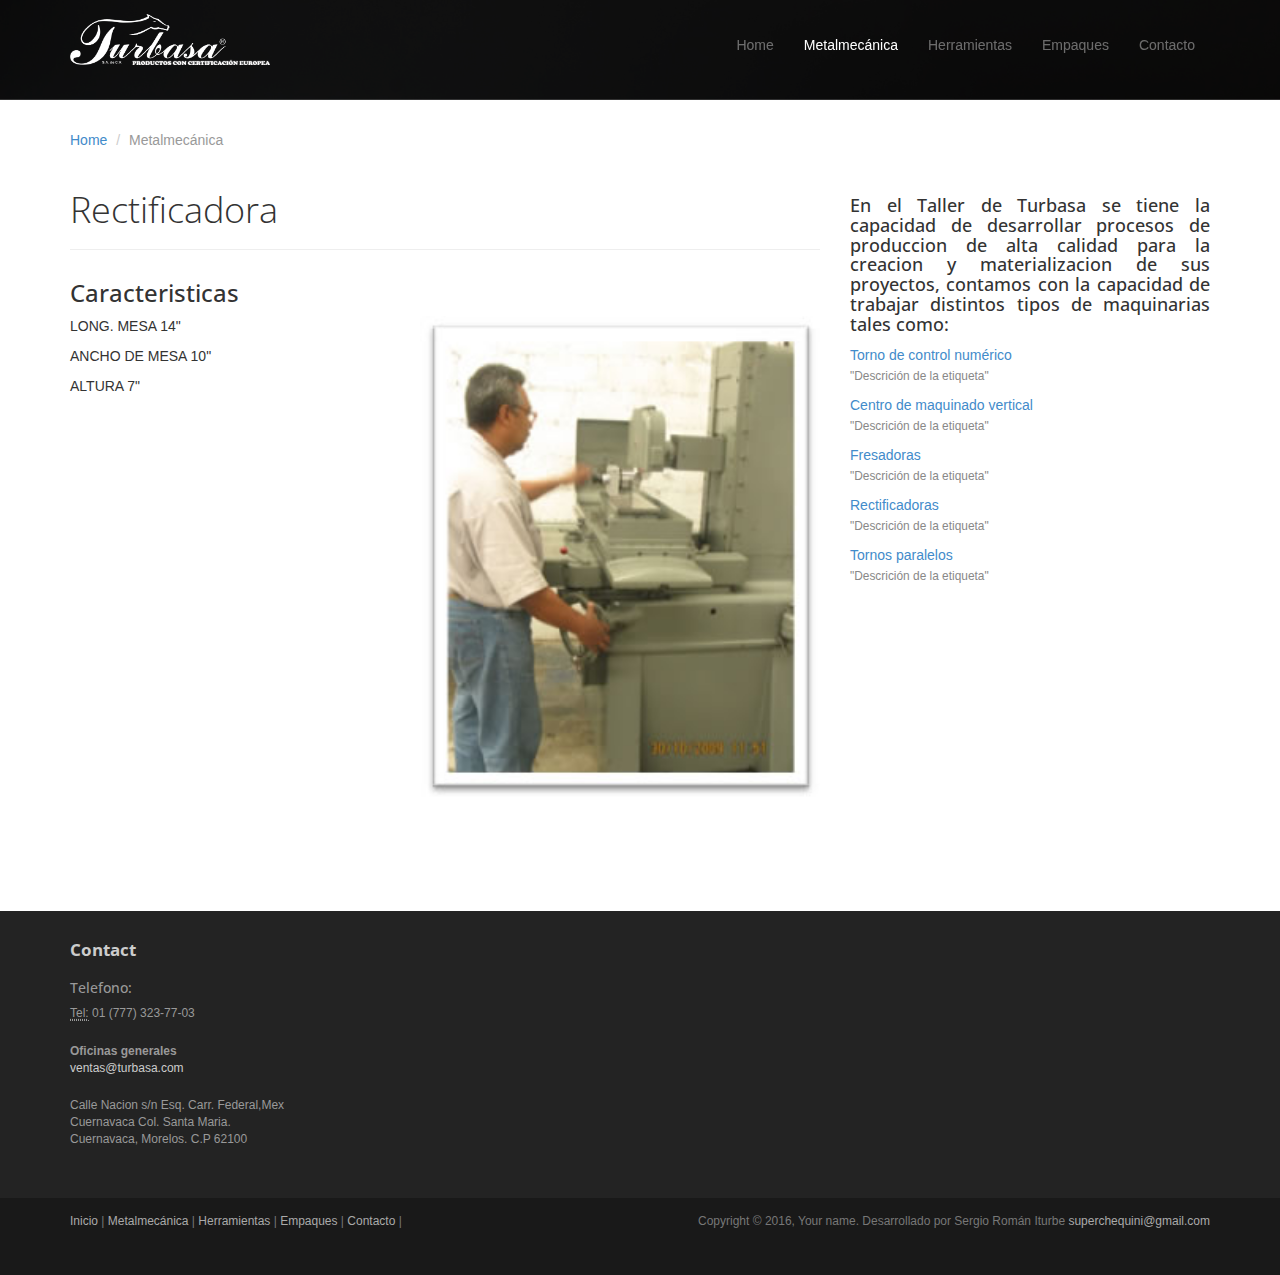
<file: Rectificadora.html>
<!DOCTYPE html>
<html lang="en">
<head>
	<meta charset="utf-8">
	<meta name="viewport"    content="width=device-width, initial-scale=1.0">
	<meta name="description" content="">
	<meta name="author"      content="Sergey Pozhilov (GetTemplate.com)">

	<title>metalmecanica - Progressus Bootstrap template</title>

	<link rel="shortcut icon" href="assets/images/gt_favicon.png">

	<link rel="stylesheet" media="screen" href="http://fonts.googleapis.com/css?family=Open+Sans:300,400,700">
	<link rel="stylesheet" href="assets/css/bootstrap.min.css">
	<link rel="stylesheet" href="assets/css/font-awesome.min.css">

	<!-- Custom styles for our template -->
	<link rel="stylesheet" href="assets/css/bootstrap-theme.css" media="screen" >
	<link rel="stylesheet" href="assets/css/main.css">

	<!-- HTML5 shim and Respond.js IE8 support of HTML5 elements and media queries -->
	<!--[if lt IE 9]>
	<script src="assets/js/html5shiv.js"></script>
	<script src="assets/js/respond.min.js"></script>
	<![endif]-->
</head>

<body>
	<!-- Fixed navbar -->
	<div id = "customtopbar2"  class="navbar navbar-inverse navbar-fixed-top headroom" >
		<div class="container">
			<div class="navbar-header">
				<!-- Button for smallest screens -->
				<button type="button" class="navbar-toggle" data-toggle="collapse" data-target=".navbar-collapse"><span class="icon-bar"></span> <span class="icon-bar"></span> <span class="icon-bar"></span> </button>
				<a  class="navbar-brand" href="index.html"><img  id="brand-logo" src="assets/images/logo.png"<></a>
			</div>
			<div class="navbar-collapse collapse">
				<ul  id="customtopbar" class="nav navbar-nav pull-right">

					<li><a href="index.html">Home</a></li>
					<li class="active"><a href="metalmecanica.html">Metalmecánica</a></li>
					<li><a href="herramientas.html">Herramientas</a></li>
					<li><a href="empaques.html">Empaques</a></li>
					<li><a href="contact.html">Contacto</a></li>


			  	</ul>
				  </ul>
			</div><!--/.nav-collapse -->
		</div>
	</div>
	<!-- /.navbar -->
	<header id="head" class="secondary"></header>

	<!-- container -->
	<div class="container">
   	<ol class="breadcrumb">
			<li><a href="index.html">Home</a></li>
			<li class="active">Metalmecánica</li>
		</ol>

		<div class="row">

			<!-- Article main content -->
			<article class="col-sm-8 maincontent">
				<header class="page-header">
					<h1 class="page-title">Rectificadora</h1>
				</header>
				<h3>Caracteristicas</h3>
				<p><p class= "text-justify"  > </p>
				<p><img src="assets/images/maquinados4.jpg" alt="" class="img-rounded pull-right" width="400" >

				<p class="text-justify">LONG. MESA 14"</p>
				<p class="text-justify">ANCHO DE MESA 10" </p>
				<p class="text-justify">ALTURA 7"</p>


			</article>
			<!-- /Article -->

			<!-- Sidebar -->


			<aside class="col-sm-4 sidebar sidebar-right">
				<div class="widget">
					<h4 class="text-justify">
En el Taller de Turbasa se tiene la capacidad de desarrollar procesos de produccion de alta calidad para la creacion y materializacion de sus proyectos, contamos con la capacidad de trabajar distintos tipos de maquinarias tales como:</h4>
					<ul class="list-unstyled list-spaces">
						<li><a href="Tornocnc.html">Torno de control numérico</a><br><span class="small text-muted">"Descrición de la etiqueta"</span></li>
						<li><a href="Cenmaqver.html">Centro de maquinado vertical</a><br><span class="small text-muted">"Descrición de la etiqueta"</span></li>
						<li><a href="Fresadora.html">Fresadoras</a><br><span class="small text-muted">"Descrición de la etiqueta"</span></li>
						<li class="active"><a href="Rectificadora.html">Rectificadoras</a><br><span class="small text-muted">"Descrición de la etiqueta"</span></li>
						<li><a href="Torparalelo.html">Tornos paralelos</a><br><span class="small text-muted">"Descrición de la etiqueta"</span></li>
					</ul>
				</div>

			</aside>
			<!-- /Sidebar -->

		</div>
	</div>	<!-- /container -->


	<section id="social">
		<div class="container">
			<div class="wrapper clearfix">
				<!-- AddThis Button BEGIN -->
				<div class="addthis_toolbox addthis_default_style">
				<a class="addthis_button_facebook_like" fb:like:layout="button_count"></a>
				<a class="addthis_button_tweet"></a>
				<a class="addthis_button_linkedin_counter"></a>
				<a class="addthis_button_google_plusone" g:plusone:size="medium"></a>
				</div>
				<!-- AddThis Button END -->
			</div>
		</div>
	</section>
	<!-- /social links -->


	<footer id="footer" class="top-space">

		<div class="footer1">
			<div class="container">
				<div class="row">

					<div class="col-md-3 widget">
						<h3 class="widget-title">Contact</h3>
						<div class="widget-body">
							<h5>Telefono:</h5>
							<address>
								<abbr title="Phone"> Tel:</abbr> 01 (777) 323-77-03
							</address>
							<address>
								<strong>Oficinas generales</strong><br>
								<a href="mailto:#">ventas@turbasa.com</a>

							</address>
							<address>
								Calle Nacion s/n Esq. Carr. Federal,Mex<br>
								Cuernavaca Col. Santa Maria.<br>
								Cuernavaca, Morelos. C.P 62100<br>
							</address>
							</p>
						</div>
					</div>

					<!--<div class="col-md-3 widget">
						<h3 class="widget-title">Follow me</h3>
						<div class="widget-body">
				<!--			<p class="follow-me-icons">
								<a href=""><i class="fa fa-twitter fa-2"></i></a>
								<a href=""><i class="fa fa-dribbble fa-2"></i></a>
								<a href=""><i class="fa fa-github fa-2"></i></a>
								<a href=""><i class="fa fa-facebook fa-2"></i></a>
							</p>
						</div>
					</div>

					<div class="col-md-6 widget">
						<h3 class="widget-title">Text widget</h3>
						<div class="widget-body">
		<!--					<p>Lorem ipsum dolor sit amet, consectetur adipisicing elit. Excepturi, dolores, quibusdam architecto voluptatem amet fugiat nesciunt placeat provident cumque accusamus itaque voluptate modi quidem dolore optio velit hic iusto vero praesentium repellat commodi ad id expedita cupiditate repellendus possimus unde?</p>
							<p>Eius consequatur nihil quibusdam! Laborum, rerum, quis, inventore ipsa autem repellat provident assumenda labore soluta minima alias temporibus facere distinctio quas adipisci nam sunt explicabo officia tenetur at ea quos doloribus dolorum voluptate reprehenderit architecto sint libero illo et hic.</p>
						</div>
					</div>

				</div> <!-- /row of widgets -->
			</div>
		</div>

		<div class="footer2">
			<div class="container">
				<div class="row">

					<div class="col-md-6 widget">
						<div class="widget-body">
							<p class="simplenav">
								<a href="index.html">Inicio</a> |
								<a href="metalmecanica.html">Metalmecánica</a> |
								<a href="herramientas.html">Herramientas</a> |
								<a href="empaques.html">Empaques</a> |
								<a href="contact.html">Contacto</a> |

							</p>
						</div>
					</div>

					<div class="col-md-6 widget">
						<div class="widget-body">
							<p class="text-right">
								Copyright &copy; 2016, Your name. Desarrollado por Sergio Román Iturbe  <a href="superchequini@gmail.com" rel="designer">superchequini@gmail.com</a>
							</p>
						</div>
					</div>

				</div> <!-- /row of widgets -->
			</div>
		</div>

	</footer>





	<!-- JavaScript libs are placed at the end of the document so the pages load faster -->
	<script src="http://ajax.googleapis.com/ajax/libs/jquery/1.10.2/jquery.min.js"></script>
	<script src="http://netdna.bootstrapcdn.com/bootstrap/3.0.0/js/bootstrap.min.js"></script>
	<script src="assets/js/headroom.min.js"></script>
	<script src="assets/js/jQuery.headroom.min.js"></script>
	<script src="assets/js/template.js"></script>
</body>
</html>
</file>
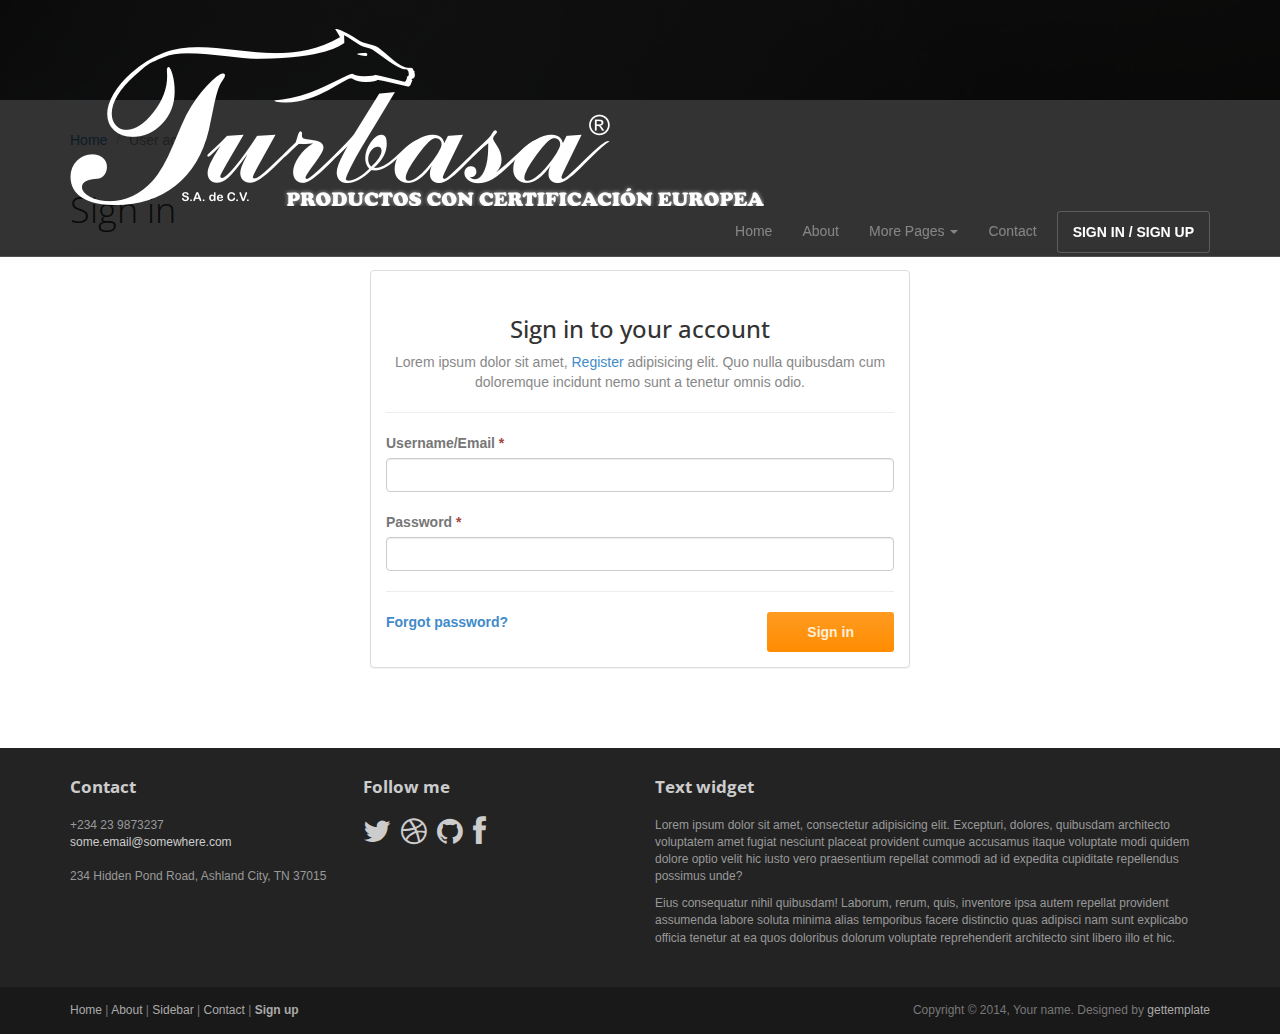
<file: signin.html>
<!DOCTYPE html>
<html lang="en">
<head>
	<meta charset="utf-8">
	<meta name="viewport"    content="width=device-width, initial-scale=1.0">
	<meta name="description" content="">
	<meta name="author"      content="Sergey Pozhilov (GetTemplate.com)">
	
	<title>Sign in - Progressus Bootstrap template</title>

	<link rel="shortcut icon" href="assets/images/gt_favicon.png">
	
	<link rel="stylesheet" media="screen" href="http://fonts.googleapis.com/css?family=Open+Sans:300,400,700">
	<link rel="stylesheet" href="assets/css/bootstrap.min.css">
	<link rel="stylesheet" href="assets/css/font-awesome.min.css">

	<!-- Custom styles for our template -->
	<link rel="stylesheet" href="assets/css/bootstrap-theme.css" media="screen" >
	<link rel="stylesheet" href="assets/css/main.css">

	<!-- HTML5 shim and Respond.js IE8 support of HTML5 elements and media queries -->
	<!--[if lt IE 9]>
	<script src="assets/js/html5shiv.js"></script>
	<script src="assets/js/respond.min.js"></script>
	<![endif]-->
</head>

<body>
	<!-- Fixed navbar -->
	<div class="navbar navbar-inverse navbar-fixed-top headroom" >
		<div class="container">
			<div class="navbar-header">
				<!-- Button for smallest screens -->
				<button type="button" class="navbar-toggle" data-toggle="collapse" data-target=".navbar-collapse"><span class="icon-bar"></span> <span class="icon-bar"></span> <span class="icon-bar"></span> </button>
				<a class="navbar-brand" href="index.html"><img src="assets/images/logo.png" alt="Progressus HTML5 template"></a>
			</div>
			<div class="navbar-collapse collapse">
				<ul class="nav navbar-nav pull-right">
					<li><a href="index.html">Home</a></li>
					<li><a href="about.html">About</a></li>
					<li class="dropdown">
						<a href="#" class="dropdown-toggle" data-toggle="dropdown">More Pages <b class="caret"></b></a>
						<ul class="dropdown-menu">
							<li><a href="sidebar-left.html">Left Sidebar</a></li>
							<li><a href="sidebar-right.html">Right Sidebar</a></li>
						</ul>
					</li>
					<li><a href="contact.html">Contact</a></li>
					<li class="active"><a class="btn" href="signin.html">SIGN IN / SIGN UP</a></li>
				</ul>
			</div><!--/.nav-collapse -->
		</div>
	</div> 
	<!-- /.navbar -->

	<header id="head" class="secondary"></header>

	<!-- container -->
	<div class="container">

		<ol class="breadcrumb">
			<li><a href="index.html">Home</a></li>
			<li class="active">User access</li>
		</ol>

		<div class="row">
			
			<!-- Article main content -->
			<article class="col-xs-12 maincontent">
				<header class="page-header">
					<h1 class="page-title">Sign in</h1>
				</header>
				
				<div class="col-md-6 col-md-offset-3 col-sm-8 col-sm-offset-2">
					<div class="panel panel-default">
						<div class="panel-body">
							<h3 class="thin text-center">Sign in to your account</h3>
							<p class="text-center text-muted">Lorem ipsum dolor sit amet, <a href="signup.html">Register</a> adipisicing elit. Quo nulla quibusdam cum doloremque incidunt nemo sunt a tenetur omnis odio. </p>
							<hr>
							
							<form>
								<div class="top-margin">
									<label>Username/Email <span class="text-danger">*</span></label>
									<input type="text" class="form-control">
								</div>
								<div class="top-margin">
									<label>Password <span class="text-danger">*</span></label>
									<input type="password" class="form-control">
								</div>

								<hr>

								<div class="row">
									<div class="col-lg-8">
										<b><a href="">Forgot password?</a></b>
									</div>
									<div class="col-lg-4 text-right">
										<button class="btn btn-action" type="submit">Sign in</button>
									</div>
								</div>
							</form>
						</div>
					</div>

				</div>
				
			</article>
			<!-- /Article -->

		</div>
	</div>	<!-- /container -->
	

	<footer id="footer" class="top-space">

		<div class="footer1">
			<div class="container">
				<div class="row">
					
					<div class="col-md-3 widget">
						<h3 class="widget-title">Contact</h3>
						<div class="widget-body">
							<p>+234 23 9873237<br>
								<a href="mailto:#">some.email@somewhere.com</a><br>
								<br>
								234 Hidden Pond Road, Ashland City, TN 37015
							</p>	
						</div>
					</div>

					<div class="col-md-3 widget">
						<h3 class="widget-title">Follow me</h3>
						<div class="widget-body">
							<p class="follow-me-icons clearfix">
								<a href=""><i class="fa fa-twitter fa-2"></i></a>
								<a href=""><i class="fa fa-dribbble fa-2"></i></a>
								<a href=""><i class="fa fa-github fa-2"></i></a>
								<a href=""><i class="fa fa-facebook fa-2"></i></a>
							</p>	
						</div>
					</div>

					<div class="col-md-6 widget">
						<h3 class="widget-title">Text widget</h3>
						<div class="widget-body">
							<p>Lorem ipsum dolor sit amet, consectetur adipisicing elit. Excepturi, dolores, quibusdam architecto voluptatem amet fugiat nesciunt placeat provident cumque accusamus itaque voluptate modi quidem dolore optio velit hic iusto vero praesentium repellat commodi ad id expedita cupiditate repellendus possimus unde?</p>
							<p>Eius consequatur nihil quibusdam! Laborum, rerum, quis, inventore ipsa autem repellat provident assumenda labore soluta minima alias temporibus facere distinctio quas adipisci nam sunt explicabo officia tenetur at ea quos doloribus dolorum voluptate reprehenderit architecto sint libero illo et hic.</p>
						</div>
					</div>

				</div> <!-- /row of widgets -->
			</div>
		</div>

		<div class="footer2">
			<div class="container">
				<div class="row">
					
					<div class="col-md-6 widget">
						<div class="widget-body">
							<p class="simplenav">
								<a href="#">Home</a> | 
								<a href="about.html">About</a> |
								<a href="sidebar-right.html">Sidebar</a> |
								<a href="contact.html">Contact</a> |
								<b><a href="signup.html">Sign up</a></b>
							</p>
						</div>
					</div>

					<div class="col-md-6 widget">
						<div class="widget-body">
							<p class="text-right">
								Copyright &copy; 2014, Your name. Designed by <a href="http://gettemplate.com/" rel="designer">gettemplate</a> 
							</p>
						</div>
					</div>

				</div> <!-- /row of widgets -->
			</div>
		</div>
	</footer>	
		




	<!-- JavaScript libs are placed at the end of the document so the pages load faster -->
	<script src="http://ajax.googleapis.com/ajax/libs/jquery/1.10.2/jquery.min.js"></script>
	<script src="http://netdna.bootstrapcdn.com/bootstrap/3.0.0/js/bootstrap.min.js"></script>
	<script src="assets/js/headroom.min.js"></script>
	<script src="assets/js/jQuery.headroom.min.js"></script>
	<script src="assets/js/template.js"></script>
</body>
</html>
</file>
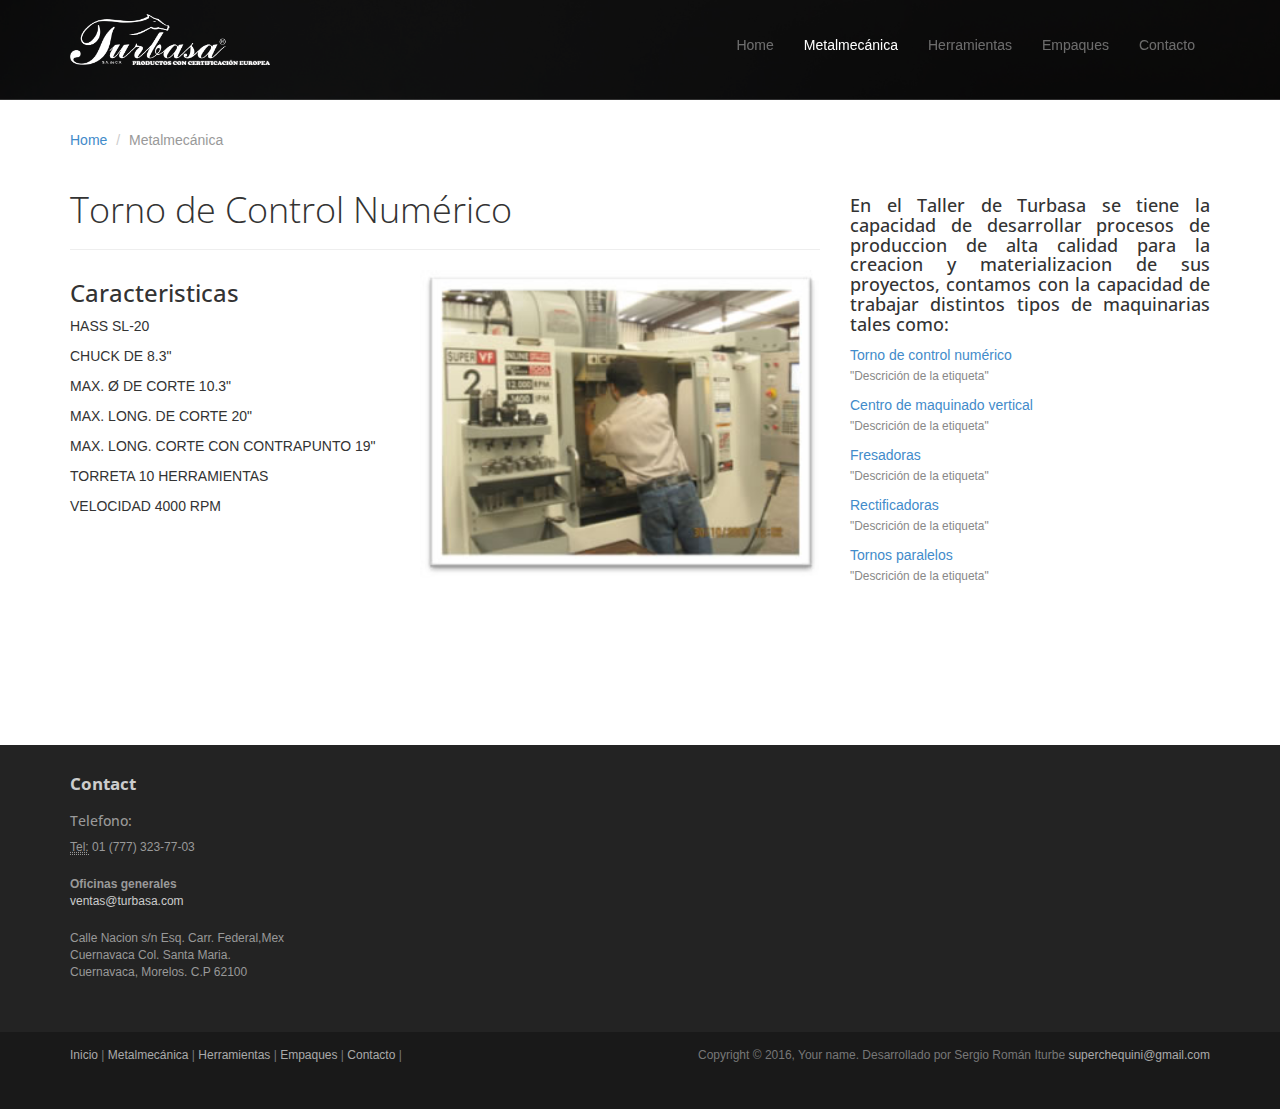
<file: Tornocnc.html>
<!DOCTYPE html>
<html lang="en">
<head>
	<meta charset="utf-8">
	<meta name="viewport"    content="width=device-width, initial-scale=1.0">
	<meta name="description" content="">
	<meta name="author"      content="Sergey Pozhilov (GetTemplate.com)">

	<title>metalmecanica - Progressus Bootstrap template</title>

	<link rel="shortcut icon" href="assets/images/gt_favicon.png">

	<link rel="stylesheet" media="screen" href="http://fonts.googleapis.com/css?family=Open+Sans:300,400,700">
	<link rel="stylesheet" href="assets/css/bootstrap.min.css">
	<link rel="stylesheet" href="assets/css/font-awesome.min.css">

	<!-- Custom styles for our template -->
	<link rel="stylesheet" href="assets/css/bootstrap-theme.css" media="screen" >
	<link rel="stylesheet" href="assets/css/main.css">

	<!-- HTML5 shim and Respond.js IE8 support of HTML5 elements and media queries -->
	<!--[if lt IE 9]>
	<script src="assets/js/html5shiv.js"></script>
	<script src="assets/js/respond.min.js"></script>
	<![endif]-->
</head>

<body>
	<!-- Fixed navbar -->
	<div id = "customtopbar2"  class="navbar navbar-inverse navbar-fixed-top headroom" >
		<div class="container">
			<div class="navbar-header">
				<!-- Button for smallest screens -->
				<button type="button" class="navbar-toggle" data-toggle="collapse" data-target=".navbar-collapse"><span class="icon-bar"></span> <span class="icon-bar"></span> <span class="icon-bar"></span> </button>
				<a  class="navbar-brand" href="index.html"><img  id="brand-logo" src="assets/images/logo.png"<></a>
			</div>
			<div class="navbar-collapse collapse">
				<ul  id="customtopbar" class="nav navbar-nav pull-right">

					<li><a href="index.html">Home</a></li>
					<li class="active"><a href="metalmecanica.html">Metalmecánica</a></li>
					<li><a href="herramientas.html">Herramientas</a></li>
					<li><a href="empaques.html">Empaques</a></li>
					<li><a href="contact.html">Contacto</a></li>


			  	</ul>
				  </ul>
			</div><!--/.nav-collapse -->
		</div>
	</div>
	<!-- /.navbar -->
	<header id="head" class="secondary"></header>

	<!-- container -->
	<div class="container">
   	<ol class="breadcrumb">
			<li><a href="index.html">Home</a></li>
			<li class="active">Metalmecánica</li>
		</ol>

		<div class="row">

			<!-- Article main content -->
			<article class="col-sm-8 maincontent">
				<header class="page-header">
					<h1 class="page-title">Torno de Control Numérico</h1>
				</header>

				<p><p class= "text-justify"  > </p>
				<p><img src="assets/images/maquinados1.jpg" alt="" class="img-rounded pull-right" width="400" >
				<h3>Caracteristicas</h3>
				<p class="text-justify">HASS SL-20</p>
				<p class="text-justify">CHUCK DE 8.3"</p>
				<p class="text-justify">MAX. Ø DE CORTE 10.3"</p>
				<p class="text-justify">MAX. LONG. DE CORTE 20"</p>
				<p class="text-justify">MAX. LONG. CORTE CON CONTRAPUNTO 19"</p>
				<p class="text-justify">TORRETA 10 HERRAMIENTAS</p>
				<p class="text-justify">VELOCIDAD 4000 RPM</p>

			</article>
			<!-- /Article -->

			<!-- Sidebar -->


			<aside class="col-sm-4 sidebar sidebar-right">
				<div class="widget">
					<h4 class="text-justify">
En el Taller de Turbasa se tiene la capacidad de desarrollar procesos de produccion de alta calidad para la creacion y materializacion de sus proyectos, contamos con la capacidad de trabajar distintos tipos de maquinarias tales como:</h4>
					<ul class="list-unstyled list-spaces">
						<li class="active"><a href="Tornocnc.html">Torno de control numérico</a><br><span class="small text-muted">"Descrición de la etiqueta"</span></li>
						<li><a href="Cenmaqver.html">Centro de maquinado vertical</a><br><span class="small text-muted">"Descrición de la etiqueta"</span></li>
						<li><a href="Fresadora.html">Fresadoras</a><br><span class="small text-muted">"Descrición de la etiqueta"</span></li>
						<li><a href="Rectificadora.html">Rectificadoras</a><br><span class="small text-muted">"Descrición de la etiqueta"</span></li>
						<li><a href="Torparalelo.html">Tornos paralelos</a><br><span class="small text-muted">"Descrición de la etiqueta"</span></li>
					</ul>
				</div>

			</aside>
			<!-- /Sidebar -->

		</div>
	</div>	<!-- /container -->


	<section id="social">
		<div class="container">
			<div class="wrapper clearfix">
				<!-- AddThis Button BEGIN -->
				<div class="addthis_toolbox addthis_default_style">
				<a class="addthis_button_facebook_like" fb:like:layout="button_count"></a>
				<a class="addthis_button_tweet"></a>
				<a class="addthis_button_linkedin_counter"></a>
				<a class="addthis_button_google_plusone" g:plusone:size="medium"></a>
				</div>
				<!-- AddThis Button END -->
			</div>
		</div>
	</section>
	<!-- /social links -->


	<footer id="footer" class="top-space">

		<div class="footer1">
			<div class="container">
				<div class="row">

					<div class="col-md-3 widget">
						<h3 class="widget-title">Contact</h3>
						<div class="widget-body">
							<h5>Telefono:</h5>
							<address>
								<abbr title="Phone"> Tel:</abbr> 01 (777) 323-77-03
							</address>
							<address>
								<strong>Oficinas generales</strong><br>
			   				<a href="mailto:#">ventas@turbasa.com</a>

			 				</address>
							<address>
								Calle Nacion s/n Esq. Carr. Federal,Mex<br>
								Cuernavaca Col. Santa Maria.<br>
								Cuernavaca, Morelos. C.P 62100<br>
							</address>
							</p>
						</div>
					</div>

					<!--<div class="col-md-3 widget">
						<h3 class="widget-title">Follow me</h3>
						<div class="widget-body">
				<!--			<p class="follow-me-icons">
								<a href=""><i class="fa fa-twitter fa-2"></i></a>
								<a href=""><i class="fa fa-dribbble fa-2"></i></a>
								<a href=""><i class="fa fa-github fa-2"></i></a>
								<a href=""><i class="fa fa-facebook fa-2"></i></a>
							</p>
						</div>
					</div>

					<div class="col-md-6 widget">
						<h3 class="widget-title">Text widget</h3>
						<div class="widget-body">
		<!--					<p>Lorem ipsum dolor sit amet, consectetur adipisicing elit. Excepturi, dolores, quibusdam architecto voluptatem amet fugiat nesciunt placeat provident cumque accusamus itaque voluptate modi quidem dolore optio velit hic iusto vero praesentium repellat commodi ad id expedita cupiditate repellendus possimus unde?</p>
							<p>Eius consequatur nihil quibusdam! Laborum, rerum, quis, inventore ipsa autem repellat provident assumenda labore soluta minima alias temporibus facere distinctio quas adipisci nam sunt explicabo officia tenetur at ea quos doloribus dolorum voluptate reprehenderit architecto sint libero illo et hic.</p>
						</div>
					</div>

				</div> <!-- /row of widgets -->
			</div>
		</div>

		<div class="footer2">
			<div class="container">
				<div class="row">

					<div class="col-md-6 widget">
						<div class="widget-body">
							<p class="simplenav">
								<a href="index.html">Inicio</a> |
								<a href="metalmecanica.html">Metalmecánica</a> |
								<a href="herramientas.html">Herramientas</a> |
								<a href="empaques.html">Empaques</a> |
								<a href="contact.html">Contacto</a> |

							</p>
						</div>
					</div>

					<div class="col-md-6 widget">
						<div class="widget-body">
							<p class="text-right">
								Copyright &copy; 2016, Your name. Desarrollado por Sergio Román Iturbe  <a href="superchequini@gmail.com" rel="designer">superchequini@gmail.com</a>
							</p>
						</div>
					</div>

				</div> <!-- /row of widgets -->
			</div>
		</div>

	</footer>





	<!-- JavaScript libs are placed at the end of the document so the pages load faster -->
	<script src="http://ajax.googleapis.com/ajax/libs/jquery/1.10.2/jquery.min.js"></script>
	<script src="http://netdna.bootstrapcdn.com/bootstrap/3.0.0/js/bootstrap.min.js"></script>
	<script src="assets/js/headroom.min.js"></script>
	<script src="assets/js/jQuery.headroom.min.js"></script>
	<script src="assets/js/template.js"></script>
</body>
</html>
</file>
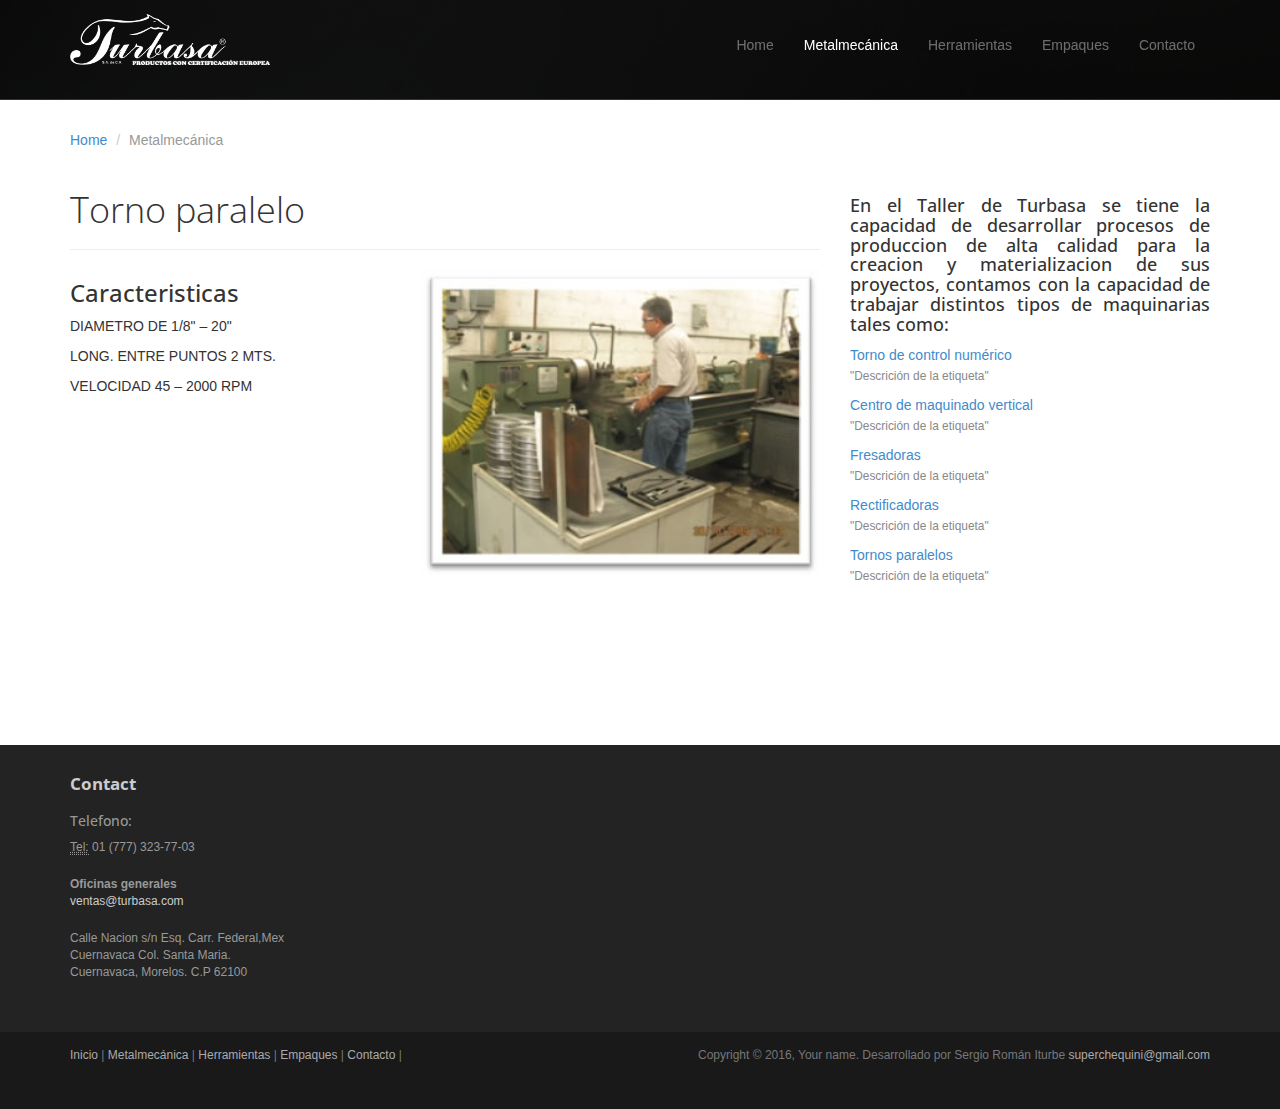
<file: Torparalelo.html>
<!DOCTYPE html>
<html lang="en">
<head>
	<meta charset="utf-8">
	<meta name="viewport"    content="width=device-width, initial-scale=1.0">
	<meta name="description" content="">
	<meta name="author"      content="Sergey Pozhilov (GetTemplate.com)">

	<title>metalmecanica - Progressus Bootstrap template</title>

	<link rel="shortcut icon" href="assets/images/gt_favicon.png">

	<link rel="stylesheet" media="screen" href="http://fonts.googleapis.com/css?family=Open+Sans:300,400,700">
	<link rel="stylesheet" href="assets/css/bootstrap.min.css">
	<link rel="stylesheet" href="assets/css/font-awesome.min.css">

	<!-- Custom styles for our template -->
	<link rel="stylesheet" href="assets/css/bootstrap-theme.css" media="screen" >
	<link rel="stylesheet" href="assets/css/main.css">

	<!-- HTML5 shim and Respond.js IE8 support of HTML5 elements and media queries -->
	<!--[if lt IE 9]>
	<script src="assets/js/html5shiv.js"></script>
	<script src="assets/js/respond.min.js"></script>
	<![endif]-->
</head>

<body>
	<!-- Fixed navbar -->
	<div id = "customtopbar2"  class="navbar navbar-inverse navbar-fixed-top headroom" >
		<div class="container">
			<div class="navbar-header">
				<!-- Button for smallest screens -->
				<button type="button" class="navbar-toggle" data-toggle="collapse" data-target=".navbar-collapse"><span class="icon-bar"></span> <span class="icon-bar"></span> <span class="icon-bar"></span> </button>
				<a  class="navbar-brand" href="index.html"><img  id="brand-logo" src="assets/images/logo.png"<></a>
			</div>
			<div class="navbar-collapse collapse">
				<ul  id="customtopbar" class="nav navbar-nav pull-right">

					<li><a href="index.html">Home</a></li>
					<li class="active"><a href="metalmecanica.html">Metalmecánica</a></li>
					<li><a href="herramientas.html">Herramientas</a></li>
					<li><a href="empaques.html">Empaques</a></li>
					<li><a href="contact.html">Contacto</a></li>


			  	</ul>
				  </ul>
			</div><!--/.nav-collapse -->
		</div>
	</div>
	<!-- /.navbar -->
	<header id="head" class="secondary"></header>

	<!-- container -->
	<div class="container">
   	<ol class="breadcrumb">
			<li><a href="index.html">Home</a></li>
			<li class="active">Metalmecánica</li>
		</ol>

		<div class="row">

			<!-- Article main content -->
			<article class="col-sm-8 maincontent">
				<header class="page-header">
					<h1 class="page-title">Torno paralelo</h1>
				</header>

				<p><p class= "text-justify"  > </p>
				<p><img src="assets/images/maquinados5.jpg" alt="" class="img-rounded pull-right" width="400" >
				<h3>Caracteristicas</h3>
				<p class="text-justify">DIAMETRO DE 1/8" – 20" </p>
				<p class="text-justify">LONG. ENTRE PUNTOS 2 MTS. </p>
				<p class="text-justify">VELOCIDAD 45 – 2000 RPM </p>


			</article>
			<!-- /Article -->

			<!-- Sidebar -->


			<aside class="col-sm-4 sidebar sidebar-right">
				<div class="widget">
					<h4 class="text-justify">
En el Taller de Turbasa se tiene la capacidad de desarrollar procesos de produccion de alta calidad para la creacion y materializacion de sus proyectos, contamos con la capacidad de trabajar distintos tipos de maquinarias tales como:</h4>
					<ul class="list-unstyled list-spaces">
						<li><a href="Tornocnc.html">Torno de control numérico</a><br><span class="small text-muted">"Descrición de la etiqueta"</span></li>
						<li><a href="Cenmaqver.html">Centro de maquinado vertical</a><br><span class="small text-muted">"Descrición de la etiqueta"</span></li>
						<li><a href="Fresadora.html">Fresadoras</a><br><span class="small text-muted">"Descrición de la etiqueta"</span></li>
						<li><a href="Rectificadora.html">Rectificadoras</a><br><span class="small text-muted">"Descrición de la etiqueta"</span></li>
						<li class="active"><a href="Torparalelo.html">Tornos paralelos</a><br><span class="small text-muted">"Descrición de la etiqueta"</span></li>
					</ul>
				</div>

			</aside>
			<!-- /Sidebar -->

		</div>
	</div>	<!-- /container -->


	<section id="social">
		<div class="container">
			<div class="wrapper clearfix">
				<!-- AddThis Button BEGIN -->
				<div class="addthis_toolbox addthis_default_style">
				<a class="addthis_button_facebook_like" fb:like:layout="button_count"></a>
				<a class="addthis_button_tweet"></a>
				<a class="addthis_button_linkedin_counter"></a>
				<a class="addthis_button_google_plusone" g:plusone:size="medium"></a>
				</div>
				<!-- AddThis Button END -->
			</div>
		</div>
	</section>
	<!-- /social links -->


	<footer id="footer" class="top-space">

		<div class="footer1">
			<div class="container">
				<div class="row">

					<div class="col-md-3 widget">
						<h3 class="widget-title">Contact</h3>
						<div class="widget-body">
							<h5>Telefono:</h5>
							<address>
								<abbr title="Phone"> Tel:</abbr> 01 (777) 323-77-03
							</address>
							<address>
								<strong>Oficinas generales</strong><br>
			   				<a href="mailto:#">ventas@turbasa.com</a>

			 				</address>
							<address>
								Calle Nacion s/n Esq. Carr. Federal,Mex<br>
								Cuernavaca Col. Santa Maria.<br>
								Cuernavaca, Morelos. C.P 62100<br>
							</address>
							</p>
						</div>
					</div>

					<!--<div class="col-md-3 widget">
						<h3 class="widget-title">Follow me</h3>
						<div class="widget-body">
				<!--			<p class="follow-me-icons">
								<a href=""><i class="fa fa-twitter fa-2"></i></a>
								<a href=""><i class="fa fa-dribbble fa-2"></i></a>
								<a href=""><i class="fa fa-github fa-2"></i></a>
								<a href=""><i class="fa fa-facebook fa-2"></i></a>
							</p>
						</div>
					</div>

					<div class="col-md-6 widget">
						<h3 class="widget-title">Text widget</h3>
						<div class="widget-body">
		<!--					<p>Lorem ipsum dolor sit amet, consectetur adipisicing elit. Excepturi, dolores, quibusdam architecto voluptatem amet fugiat nesciunt placeat provident cumque accusamus itaque voluptate modi quidem dolore optio velit hic iusto vero praesentium repellat commodi ad id expedita cupiditate repellendus possimus unde?</p>
							<p>Eius consequatur nihil quibusdam! Laborum, rerum, quis, inventore ipsa autem repellat provident assumenda labore soluta minima alias temporibus facere distinctio quas adipisci nam sunt explicabo officia tenetur at ea quos doloribus dolorum voluptate reprehenderit architecto sint libero illo et hic.</p>
						</div>
					</div>

				</div> <!-- /row of widgets -->
			</div>
		</div>

		<div class="footer2">
			<div class="container">
				<div class="row">

					<div class="col-md-6 widget">
						<div class="widget-body">
							<p class="simplenav">
								<a href="index.html">Inicio</a> |
								<a href="metalmecanica.html">Metalmecánica</a> |
								<a href="herramientas.html">Herramientas</a> |
								<a href="empaques.html">Empaques</a> |
								<a href="contact.html">Contacto</a> |

							</p>
						</div>
					</div>

					<div class="col-md-6 widget">
						<div class="widget-body">
							<p class="text-right">
								Copyright &copy; 2016, Your name. Desarrollado por Sergio Román Iturbe  <a href="superchequini@gmail.com" rel="designer">superchequini@gmail.com</a>
							</p>
						</div>
					</div>

				</div> <!-- /row of widgets -->
			</div>
		</div>

	</footer>





	<!-- JavaScript libs are placed at the end of the document so the pages load faster -->
	<script src="http://ajax.googleapis.com/ajax/libs/jquery/1.10.2/jquery.min.js"></script>
	<script src="http://netdna.bootstrapcdn.com/bootstrap/3.0.0/js/bootstrap.min.js"></script>
	<script src="assets/js/headroom.min.js"></script>
	<script src="assets/js/jQuery.headroom.min.js"></script>
	<script src="assets/js/template.js"></script>
</body>
</html>
</file>
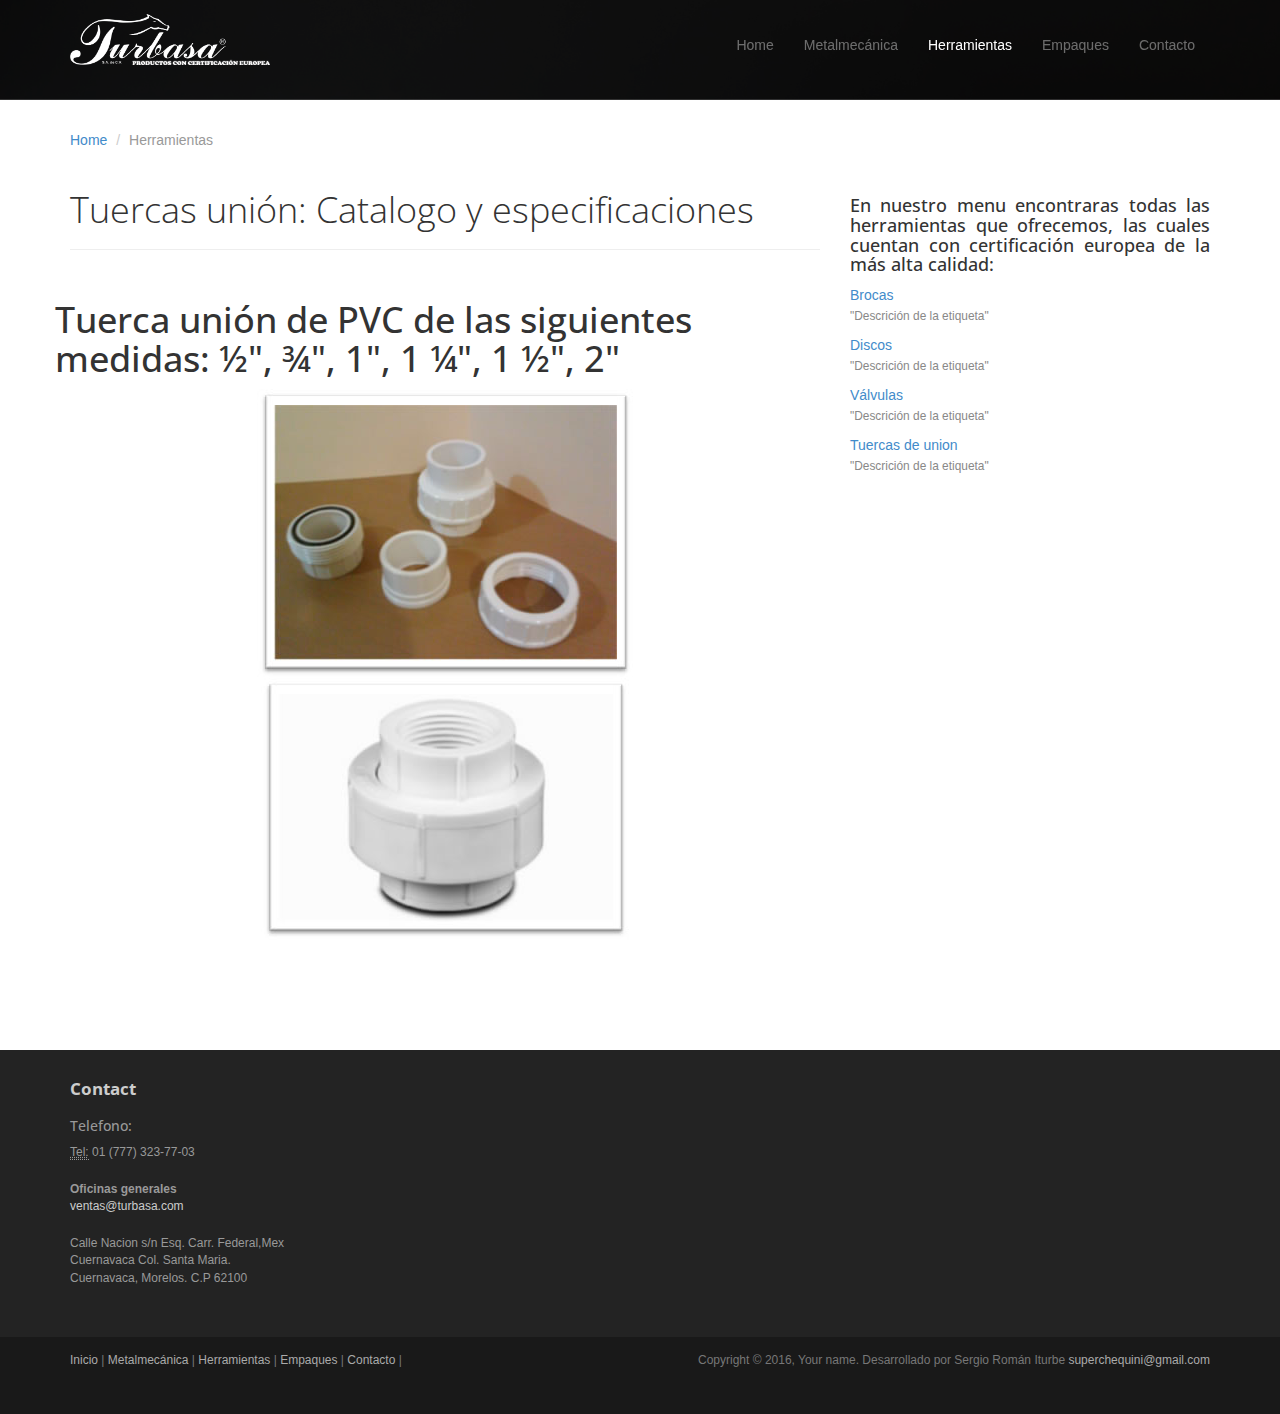
<file: Tuercasunion.html>
<!DOCTYPE html>
<html lang="en">
<head>
	<meta charset="utf-8">
	<meta name="viewport"    content="width=device-width, initial-scale=1.0">
	<meta name="description" content="">
	<meta name="author"      content="Sergey Pozhilov (GetTemplate.com)">

	<title>metalmecanica - Progressus Bootstrap template</title>

	<link rel="shortcut icon" href="assets/images/gt_favicon.png">

	<link rel="stylesheet" media="screen" href="http://fonts.googleapis.com/css?family=Open+Sans:300,400,700">
	<link rel="stylesheet" href="assets/css/bootstrap.min.css">
	<link rel="stylesheet" href="assets/css/font-awesome.min.css">

	<!-- Custom styles for our template -->
	<link rel="stylesheet" href="assets/css/bootstrap-theme.css" media="screen" >
	<link rel="stylesheet" href="assets/css/main.css">

	<!-- HTML5 shim and Respond.js IE8 support of HTML5 elements and media queries -->
	<!--[if lt IE 9]>
	<script src="assets/js/html5shiv.js"></script>
	<script src="assets/js/respond.min.js"></script>
	<![endif]-->
</head>

<body>
	<!-- Fixed navbar -->
	<div id = "customtopbar2"  class="navbar navbar-inverse navbar-fixed-top headroom" >
		<div class="container">
			<div class="navbar-header">
				<!-- Button for smallest screens -->
				<button type="button" class="navbar-toggle" data-toggle="collapse" data-target=".navbar-collapse"><span class="icon-bar"></span> <span class="icon-bar"></span> <span class="icon-bar"></span> </button>
				<a  class="navbar-brand" href="index.html"><img  id="brand-logo" src="assets/images/logo.png"<></a>
			</div>
			<div class="navbar-collapse collapse">
				<ul  id="customtopbar" class="nav navbar-nav pull-right">
					<li><a href="index.html">Home</a></li>
					<li><a href="metalmecanica.html">Metalmecánica</a></li>
					<li class="active"><a href="herramientas.html">Herramientas</a></li>
					<li><a href="empaques.html">Empaques</a></li>
					<li><a href="contact.html">Contacto</a></li>

				</ul>
				</ul>
			</div><!--/.nav-collapse -->
		</div>
	</div>
	<!-- /.navbar -->
	<header id="head" class="secondary"></header>

	<!-- container -->
	<div class="container">
   	<ol class="breadcrumb">
			<li><a href="index.html">Home</a></li>
			<li class="active">Herramientas</li>
		</ol>

		<div class="row">

			<!-- Article main content -->
			<article class="col-sm-8 maincontent">
				<header class="page-header">
					<h1 class="page-title">Tuercas unión: Catalogo y especificaciones</h1>

				</header>

				<div class="row">

					<h1>Tuerca unión de PVC de las siguientes medidas: ½", ¾", 1", 1 ¼", 1 ½", 2" </h1>
					<div class="col-md-12">
						<a href="assets/images/h32.jpg" >
						<img  class="img-responsive center-block" src="assets/images/h32.jpg" alt="assets/images/h32" >
						<a href="assets/images/h33.jpg" >
						<img  class="img-responsive center-block" src="assets/images/h33.jpg" alt="assets/images/h33" >
						</a>
					</div>



					</div>


			</article>
			<!-- /Article -->

			<!-- Sidebar -->


			<aside class="col-sm-4 sidebar sidebar-right">
				<div class="widget">
					<div class="widget">
						<h4 class="text-justify">En nuestro menu encontraras todas las herramientas que ofrecemos, las cuales cuentan con certificación europea de la más alta calidad:</h4>
						<ul class="list-unstyled list-spaces">
							<li><a href="Brocas.html">Brocas</a><br><span class="small text-muted">"Descrición de la etiqueta"</span></li>
							<li><a href="Discos.html">Discos</a><br><span class="small text-muted">"Descrición de la etiqueta"</span></li>
							<li><a href="Valvulas.html">Válvulas</a><br><span class="small text-muted">"Descrición de la etiqueta"</span></li>
							<li><a href="Tuercasunion.html">Tuercas de union</a><br><span class="small text-muted">"Descrición de la etiqueta"</span></li>

					</ul>
				</div>

			</aside>
			<!-- /Sidebar -->

		</div>
	</div>	<!-- /container -->


	<section id="social">
		<div class="container">
			<div class="wrapper clearfix">
				<!-- AddThis Button BEGIN -->
				<div class="addthis_toolbox addthis_default_style">
				<a class="addthis_button_facebook_like" fb:like:layout="button_count"></a>
				<a class="addthis_button_tweet"></a>
				<a class="addthis_button_linkedin_counter"></a>
				<a class="addthis_button_google_plusone" g:plusone:size="medium"></a>
				</div>
				<!-- AddThis Button END -->
			</div>
		</div>
	</section>
	<!-- /social links -->


	<footer id="footer" class="top-space">

		<div class="footer1">
			<div class="container">
				<div class="row">

					<div class="col-md-3 widget">
						<h3 class="widget-title">Contact</h3>
						<div class="widget-body">
							<h5>Telefono:</h5>
							<address>
								<abbr title="Phone"> Tel:</abbr> 01 (777) 323-77-03
							</address>
							<address>
								<strong>Oficinas generales</strong><br>
								<a href="mailto:#">ventas@turbasa.com</a>

							</address>
							<address>
								Calle Nacion s/n Esq. Carr. Federal,Mex<br>
								Cuernavaca Col. Santa Maria.<br>
								Cuernavaca, Morelos. C.P 62100<br>
							</address>
						</div>
					</div>

					<!--<div class="col-md-3 widget">
						<h3 class="widget-title">Follow me</h3>
						<div class="widget-body">
				<!--			<p class="follow-me-icons">
								<a href=""><i class="fa fa-twitter fa-2"></i></a>
								<a href=""><i class="fa fa-dribbble fa-2"></i></a>
								<a href=""><i class="fa fa-github fa-2"></i></a>
								<a href=""><i class="fa fa-facebook fa-2"></i></a>
							</p>
						</div>
					</div>

					<div class="col-md-6 widget">
						<h3 class="widget-title">Text widget</h3>
						<div class="widget-body">
		<!--					<p>Lorem ipsum dolor sit amet, consectetur adipisicing elit. Excepturi, dolores, quibusdam architecto voluptatem amet fugiat nesciunt placeat provident cumque accusamus itaque voluptate modi quidem dolore optio velit hic iusto vero praesentium repellat commodi ad id expedita cupiditate repellendus possimus unde?</p>
							<p>Eius consequatur nihil quibusdam! Laborum, rerum, quis, inventore ipsa autem repellat provident assumenda labore soluta minima alias temporibus facere distinctio quas adipisci nam sunt explicabo officia tenetur at ea quos doloribus dolorum voluptate reprehenderit architecto sint libero illo et hic.</p>
						</div>
					</div>

				</div> <!-- /row of widgets -->
			</div>
		</div>

		<div class="footer2">
			<div class="container">
				<div class="row">

					<div class="col-md-6 widget">
						<div class="widget-body">
							<p class="simplenav">
								<a href="index.html">Inicio</a> |
								<a href="metalmecanica.html">Metalmecánica</a> |
								<a href="herramientas.html">Herramientas</a> |
								<a href="empaques.html">Empaques</a> |
								<a href="contact.html">Contacto</a> |

							</p>
						</div>
					</div>

					<div class="col-md-6 widget">
						<div class="widget-body">
							<p class="text-right">
								Copyright &copy; 2016, Your name. Desarrollado por Sergio Román Iturbe  <a href="superchequini@gmail.com" rel="designer">superchequini@gmail.com</a>
							</p>
						</div>
					</div>

				</div> <!-- /row of widgets -->
			</div>
		</div>

	</footer>





	<!-- JavaScript libs are placed at the end of the document so the pages load faster -->
	<script src="http://ajax.googleapis.com/ajax/libs/jquery/1.10.2/jquery.min.js"></script>
	<script src="http://netdna.bootstrapcdn.com/bootstrap/3.0.0/js/bootstrap.min.js"></script>
	<script src="assets/js/headroom.min.js"></script>
	<script src="assets/js/jQuery.headroom.min.js"></script>
	<script src="assets/js/template.js"></script>
</body>
</html>
</file>
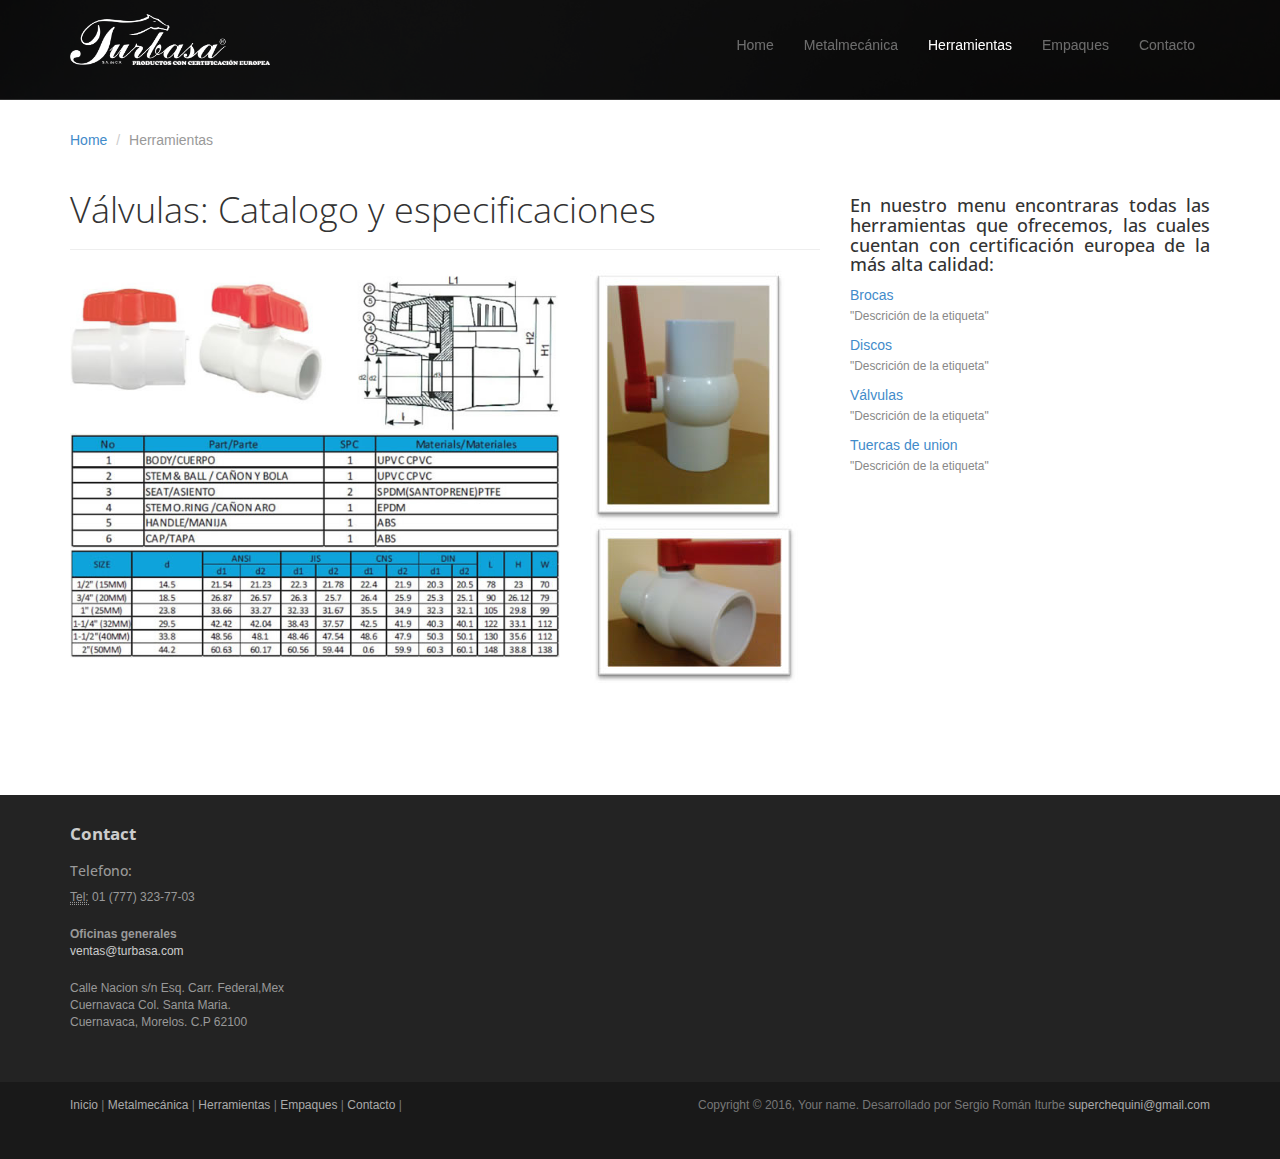
<file: Valvulas.html>
<!DOCTYPE html>
<html lang="en">
<head>
	<meta charset="utf-8">
	<meta name="viewport"    content="width=device-width, initial-scale=1.0">
	<meta name="description" content="">
	<meta name="author"      content="Sergey Pozhilov (GetTemplate.com)">

	<title>metalmecanica - Progressus Bootstrap template</title>

	<link rel="shortcut icon" href="assets/images/gt_favicon.png">

	<link rel="stylesheet" media="screen" href="http://fonts.googleapis.com/css?family=Open+Sans:300,400,700">
	<link rel="stylesheet" href="assets/css/bootstrap.min.css">
	<link rel="stylesheet" href="assets/css/font-awesome.min.css">

	<!-- Custom styles for our template -->
	<link rel="stylesheet" href="assets/css/bootstrap-theme.css" media="screen" >
	<link rel="stylesheet" href="assets/css/main.css">

	<!-- HTML5 shim and Respond.js IE8 support of HTML5 elements and media queries -->
	<!--[if lt IE 9]>
	<script src="assets/js/html5shiv.js"></script>
	<script src="assets/js/respond.min.js"></script>
	<![endif]-->
</head>

<body>
	<!-- Fixed navbar -->
	<div id = "customtopbar2"  class="navbar navbar-inverse navbar-fixed-top headroom" >
		<div class="container">
			<div class="navbar-header">
				<!-- Button for smallest screens -->
				<button type="button" class="navbar-toggle" data-toggle="collapse" data-target=".navbar-collapse"><span class="icon-bar"></span> <span class="icon-bar"></span> <span class="icon-bar"></span> </button>
				<a  class="navbar-brand" href="index.html"><img  id="brand-logo" src="assets/images/logo.png"<></a>
			</div>
			<div class="navbar-collapse collapse">
				<ul  id="customtopbar" class="nav navbar-nav pull-right">
					<li><a href="index.html">Home</a></li>
					<li><a href="metalmecanica.html">Metalmecánica</a></li>
					<li class="active"><a href="herramientas.html">Herramientas</a></li>
					<li><a href="empaques.html">Empaques</a></li>
					<li><a href="contact.html">Contacto</a></li>

				</ul>
				</ul>
			</div><!--/.nav-collapse -->
		</div>
	</div>
	<!-- /.navbar -->
	<header id="head" class="secondary"></header>

	<!-- container -->
	<div class="container">
   	<ol class="breadcrumb">
			<li><a href="index.html">Home</a></li>
			<li class="active">Herramientas</li>
		</ol>

		<div class="row">

			<!-- Article main content -->
			<article class="col-sm-8 maincontent">
				<header class="page-header">
					<h1 class="page-title">Válvulas: Catalogo y especificaciones</h1>

				</header>

				<div class="row">


					<div class="col-md-8">
						<a href="assets/images/h27.jpg" >
						<img  class="img-responsive" src="assets/images/h27.jpg" alt="assets/images/h27" >
						<a href="assets/images/h28.jpg" >
						<img  class="img-responsive" src="assets/images/h28.jpg" alt="assets/images/h28" >
						<a href="assets/images/h29.jpg" >
						<img  class="img-responsive" src="assets/images/h29.jpg" alt="assets/images/h29" >
						</a>
					</div>

					<div class="col-md-4">
						<a href="assets/images/h30.jpg" >
						<img  class="img-responsive" src="assets/images/h30.jpg" alt="assets/images/h30" >
						<a href="assets/images/h31jpg" >
						<img  class="img-responsive" src="assets/images/h31.jpg" alt="assets/images/h31" >
						</a>
					</div>


					</div>






			</article>
			<!-- /Article -->

			<!-- Sidebar -->


			<aside class="col-sm-4 sidebar sidebar-right">
				<div class="widget">
					<div class="widget">
						<h4 class="text-justify">En nuestro menu encontraras todas las herramientas que ofrecemos, las cuales cuentan con certificación europea de la más alta calidad:</h4>
						<ul class="list-unstyled list-spaces">
							<li><a href="Brocas.html">Brocas</a><br><span class="small text-muted">"Descrición de la etiqueta"</span></li>
							<li><a href="Discos.html">Discos</a><br><span class="small text-muted">"Descrición de la etiqueta"</span></li>
							<li><a href="Valvulas.html">Válvulas</a><br><span class="small text-muted">"Descrición de la etiqueta"</span></li>
							<li><a href="Tuercasunion.html">Tuercas de union</a><br><span class="small text-muted">"Descrición de la etiqueta"</span></li>

					</ul>
				</div>

			</aside>
			<!-- /Sidebar -->

		</div>
	</div>	<!-- /container -->


	<section id="social">
		<div class="container">
			<div class="wrapper clearfix">
				<!-- AddThis Button BEGIN -->
				<div class="addthis_toolbox addthis_default_style">
				<a class="addthis_button_facebook_like" fb:like:layout="button_count"></a>
				<a class="addthis_button_tweet"></a>
				<a class="addthis_button_linkedin_counter"></a>
				<a class="addthis_button_google_plusone" g:plusone:size="medium"></a>
				</div>
				<!-- AddThis Button END -->
			</div>
		</div>
	</section>
	<!-- /social links -->


	<footer id="footer" class="top-space">

		<div class="footer1">
			<div class="container">
				<div class="row">

					<div class="col-md-3 widget">
						<h3 class="widget-title">Contact</h3>
						<div class="widget-body">
							<h5>Telefono:</h5>
							<address>
								<abbr title="Phone"> Tel:</abbr> 01 (777) 323-77-03
							</address>
							<address>
								<strong>Oficinas generales</strong><br>
			   				<a href="mailto:#">ventas@turbasa.com</a>

			 				</address>
							<address>
								Calle Nacion s/n Esq. Carr. Federal,Mex<br>
								Cuernavaca Col. Santa Maria.<br>
								Cuernavaca, Morelos. C.P 62100<br>
							</address>
							</p>
						</div>
					</div>

					<!--<div class="col-md-3 widget">
						<h3 class="widget-title">Follow me</h3>
						<div class="widget-body">
				<!--			<p class="follow-me-icons">
								<a href=""><i class="fa fa-twitter fa-2"></i></a>
								<a href=""><i class="fa fa-dribbble fa-2"></i></a>
								<a href=""><i class="fa fa-github fa-2"></i></a>
								<a href=""><i class="fa fa-facebook fa-2"></i></a>
							</p>
						</div>
					</div>

					<div class="col-md-6 widget">
						<h3 class="widget-title">Text widget</h3>
						<div class="widget-body">
		<!--					<p>Lorem ipsum dolor sit amet, consectetur adipisicing elit. Excepturi, dolores, quibusdam architecto voluptatem amet fugiat nesciunt placeat provident cumque accusamus itaque voluptate modi quidem dolore optio velit hic iusto vero praesentium repellat commodi ad id expedita cupiditate repellendus possimus unde?</p>
							<p>Eius consequatur nihil quibusdam! Laborum, rerum, quis, inventore ipsa autem repellat provident assumenda labore soluta minima alias temporibus facere distinctio quas adipisci nam sunt explicabo officia tenetur at ea quos doloribus dolorum voluptate reprehenderit architecto sint libero illo et hic.</p>
						</div>
					</div>

				</div> <!-- /row of widgets -->
			</div>
		</div>

		<div class="footer2">
			<div class="container">
				<div class="row">

					<div class="col-md-6 widget">
						<div class="widget-body">
							<p class="simplenav">
								<a href="index.html">Inicio</a> |
								<a href="metalmecanica.html">Metalmecánica</a> |
								<a href="herramientas.html">Herramientas</a> |
								<a href="empaques.html">Empaques</a> |
								<a href="contact.html">Contacto</a> |

							</p>
						</div>
					</div>

					<div class="col-md-6 widget">
						<div class="widget-body">
							<p class="text-right">
								Copyright &copy; 2016, Your name. Desarrollado por Sergio Román Iturbe  <a href="superchequini@gmail.com" rel="designer">superchequini@gmail.com</a>
							</p>
						</div>
					</div>

				</div> <!-- /row of widgets -->
			</div>
		</div>

	</footer>





	<!-- JavaScript libs are placed at the end of the document so the pages load faster -->
	<script src="http://ajax.googleapis.com/ajax/libs/jquery/1.10.2/jquery.min.js"></script>
	<script src="http://netdna.bootstrapcdn.com/bootstrap/3.0.0/js/bootstrap.min.js"></script>
	<script src="assets/js/headroom.min.js"></script>
	<script src="assets/js/jQuery.headroom.min.js"></script>
	<script src="assets/js/template.js"></script>
</body>
</html>
</file>
<file: assets/css/main.css>
/* Header */
#head { background:#181015 url( ../images/bg_header.jpg) no-repeat; background-size: cover; min-height:550px; text-align: center; padding-top:200px; color:white; font-family:"Open sans", Helvetica, Arial; font-weight:300; }
#head.secondary { height:100px; min-height: 100px; padding-top:0px; }
	#head .lead { font-family:"Open sans", Helvetica, Arial; font-size:44px; margin-bottom:6px; color:white; line-height:1.15em; }
	#head .tagline { color:rgba(255,255,255,0.75); margin-bottom:25px; }
		#head .tagline a { color:#fff; }
	#head .btn { margin-bottom:10px;}
	#head .btn-default { text-shadow: none; background:transparent; color:rgba(255,255,255,.5); -webkit-box-shadow:inset 0px 0px 0px 3px rgba(255,255,255,.5); -moz-box-shadow:inset 0px 0px 0px 3px rgba(255,255,255,.5); box-shadow:inset 0px 0px 0px 3px rgba(255,255,255,.5); background: transparent; }
		#head .btn-default:hover,
		#head .btn-default:focus { color:rgba(255,255,255,.8); -webkit-box-shadow:inset 0px 0px 0px 3px rgba(255,255,255,.8); -moz-box-shadow:inset 0px 0px 0px 3px rgba(255,255,255,.8); box-shadow:inset 0px 0px 0px 3px rgba(255,255,255,.8); background: transparent; }
		#head .btn-default:active,
		#head .btn-default.active { color:#fff; -webkit-box-shadow:inset 0px 0px 0px 3px #fff; -moz-box-shadow:inset 0px 0px 0px 3px #fff; box-shadow:inset 0px 0px 0px 3px #fff; background: transparent; }

@media (max-width: 767px) {
	#head { min-height:420px; padding-top:160px; }
	#head .lead { font-size: 34px; }
}


/* Autohide navbar */
.slideUp { top:-100px; }
.headroom { -webkit-transition: all 0.4s ease-out; -moz-transition: all 0.4s ease-out; -o-transition: all 0.4s ease-out; transition: all 0.4s ease-out; }


/* Highlights (in jumbotron in most cases) */
.highlight { margin-top:40px; }
	.h-caption { text-align: center; }
	.h-caption i { display:block; font-size: 54px; color:#382526; margin-bottom:36px; }
	.h-caption h4 { color:#382526; font-size: 16px; font-weight: bold; margin-bottom:20px; }
	.h-body { }


/* Typography */
h1, h2, h3, h4, h5, h6 { font-family:"Open sans", Helvetica, Arial; }
h1, .h1, h2, .h2, h3, .h3 { margin-top:30px; }
blockquote { font-style: italic; font-family: Georgia; color:#999; margin:30px 0 30px; }
label { color: #777; }
.thin { font-weight:500; }
.page-title { margin-top:20px; font-weight:300; }
.text-muted { color:#888; }
.breadcrumb { background:none; padding:0; margin:30px 0 0px 0; }
ul.list-spaces li{ margin-bottom:10px; }

/* Helpers */
.container-full { margin: 0 auto; width: 100%; }
.top-space { margin-top: 60px; }
.top-margin { margin-top:20px; }

img { max-width:100%; }
img.pull-right { margin-left: 10px; }
img.pull-left { margin-right: 10px; }
#map { width:100%; height:280px; }
#social { margin-top:50px; margin-bottom:50px; }
	#social .wrapper { width:340px; margin:0 auto; }

/* Main content block */
.maincontent { }

/* Sidebars */
.sidebar { padding-top:36px; padding-bottom:30px; }
	.sidebar .widget { margin-bottom:20px; }
	.sidebar h1, .sidebar .h1, .sidebar h2, .sidebar .h2, .sidebar h3, .sidebar .h3 { margin-top:20px; }

/* Footer */
.footer1 { background: #232323; padding: 30px 0 0 0; font-size: 12px; color: #999; }
	.footer1 a { color: #ccc; }
		.footer1 a:hover {color: #fff; }
	.footer1 .widget { margin-bottom:30px; }
	.footer1 .widget-title { font-size: 17px; font-weight: bold; color: #ccc; margin: 0 0 20px; }
	.footer1 .entry-meta { border-top: 1px solid #ccc; border-bottom: 1px solid #ccc; margin: 0 0 35px 0; padding: 2px 0; color: #888888; font-size: 12px; font-size: 0.75rem; }
		.footer1 .entry-meta a { color: #333333; }
		.footer1 .entry-meta .meta-in { border-top: 1px solid #ccc; border-bottom: 1px solid #ccc; padding: 10px 0; }
	.follow-me-icons { font-size:30px; }
		.follow-me-icons i { float:left; margin:0 10px 0 0; }

.footer2 { background: #191919; padding: 15px 0; color: #777; font-size: 12px; }
	.footer2 a { color: #aaa; }
		.footer2 a:hover { color: #fff; }
		.footer2 p { margin: 0; }

	.widget-simplenav { margin-left:-5px; }
	.widget-simplenav a{ margin:0 5px; }



.img-center {margin:0 auto;}









#brand-logo {
	width: 200px;
}

#customtopbar{
	padding-top: 10px;
	min-height: 75px;

}
#customtopbar2{
	padding-top: 10px;

}
</file>
